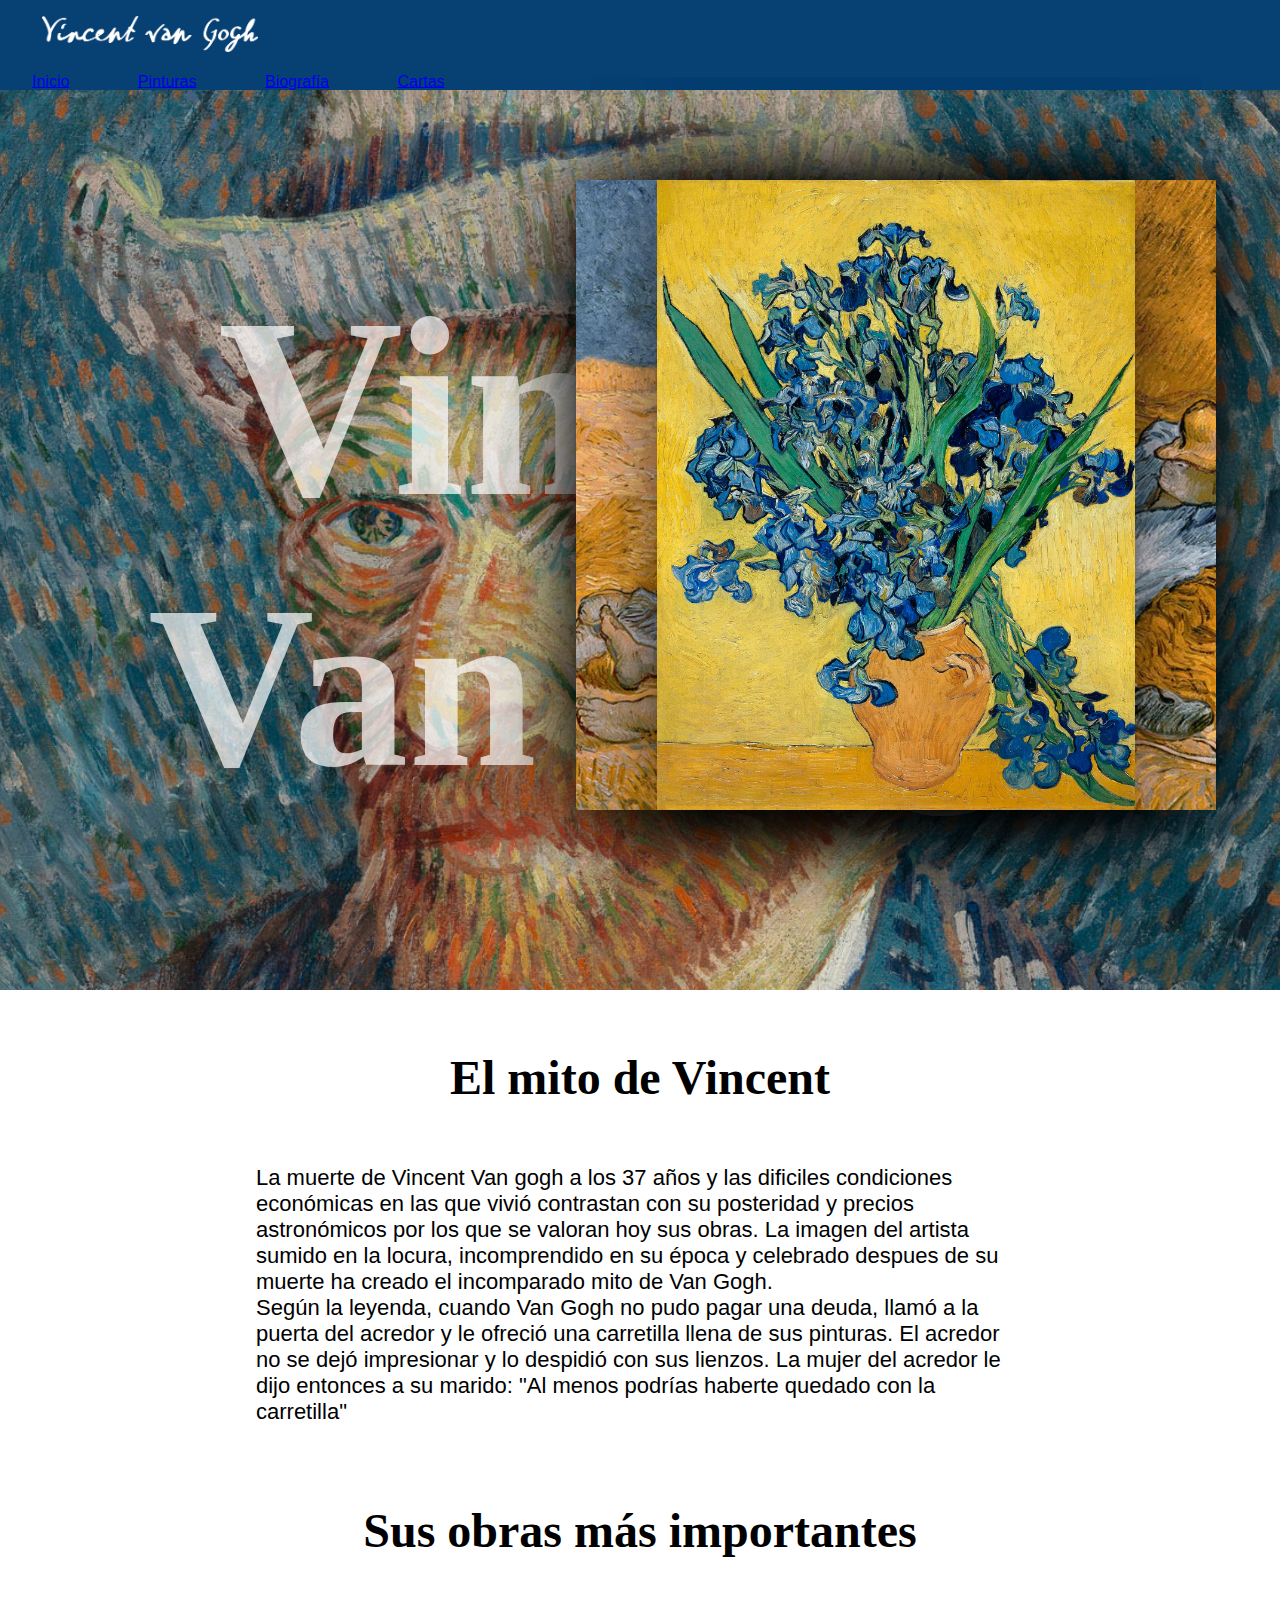
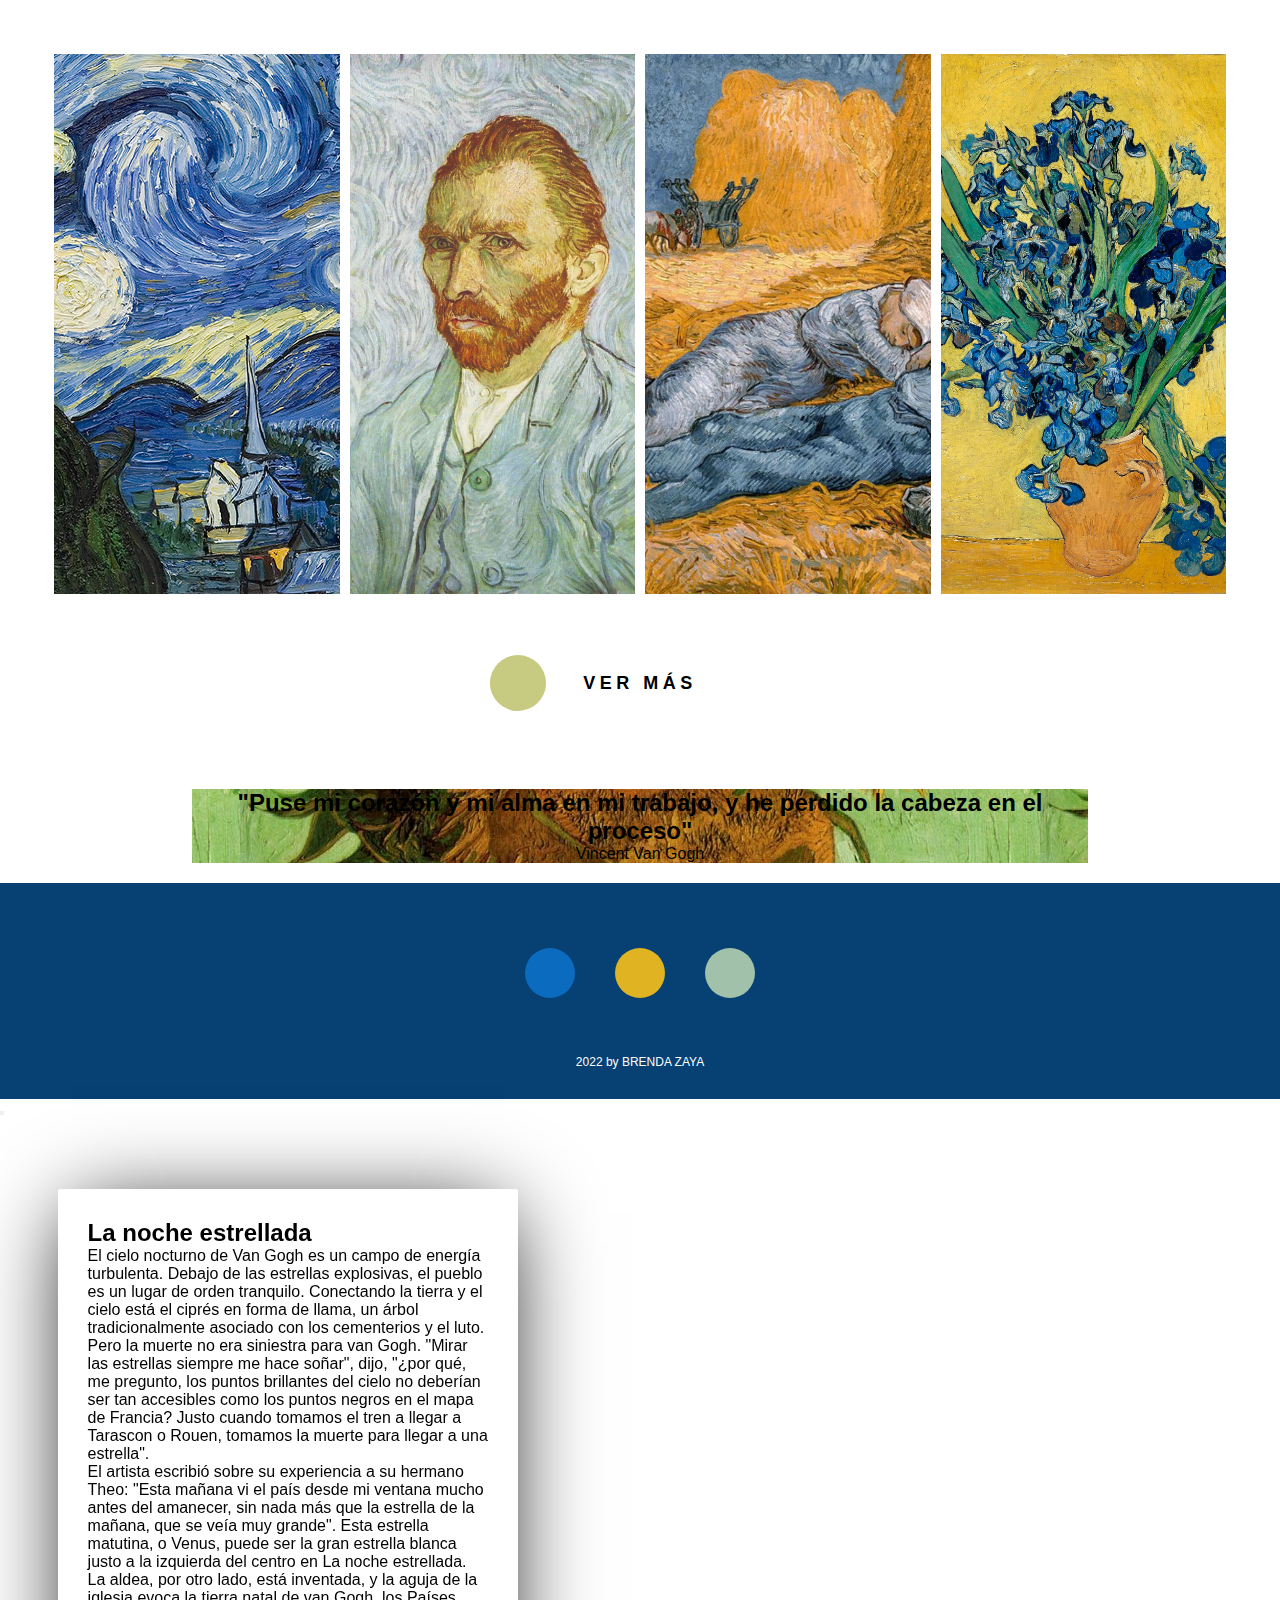
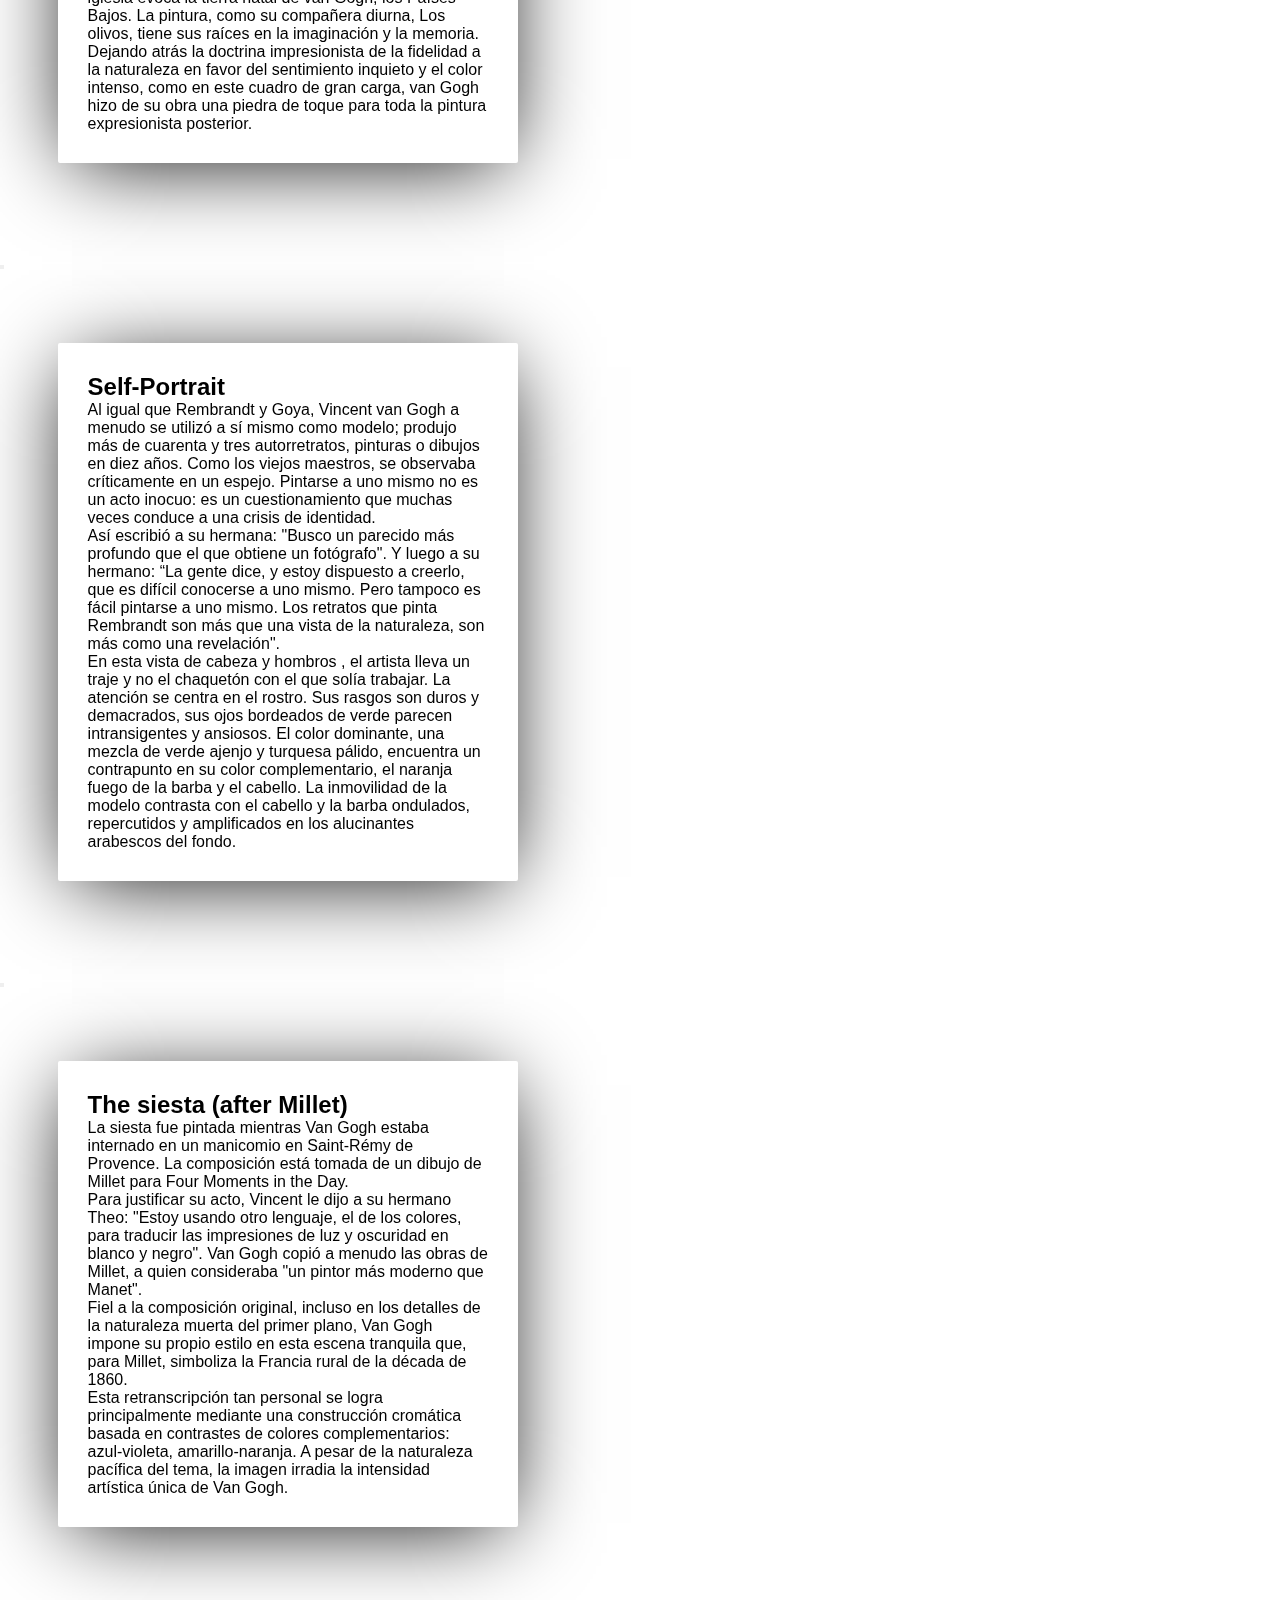
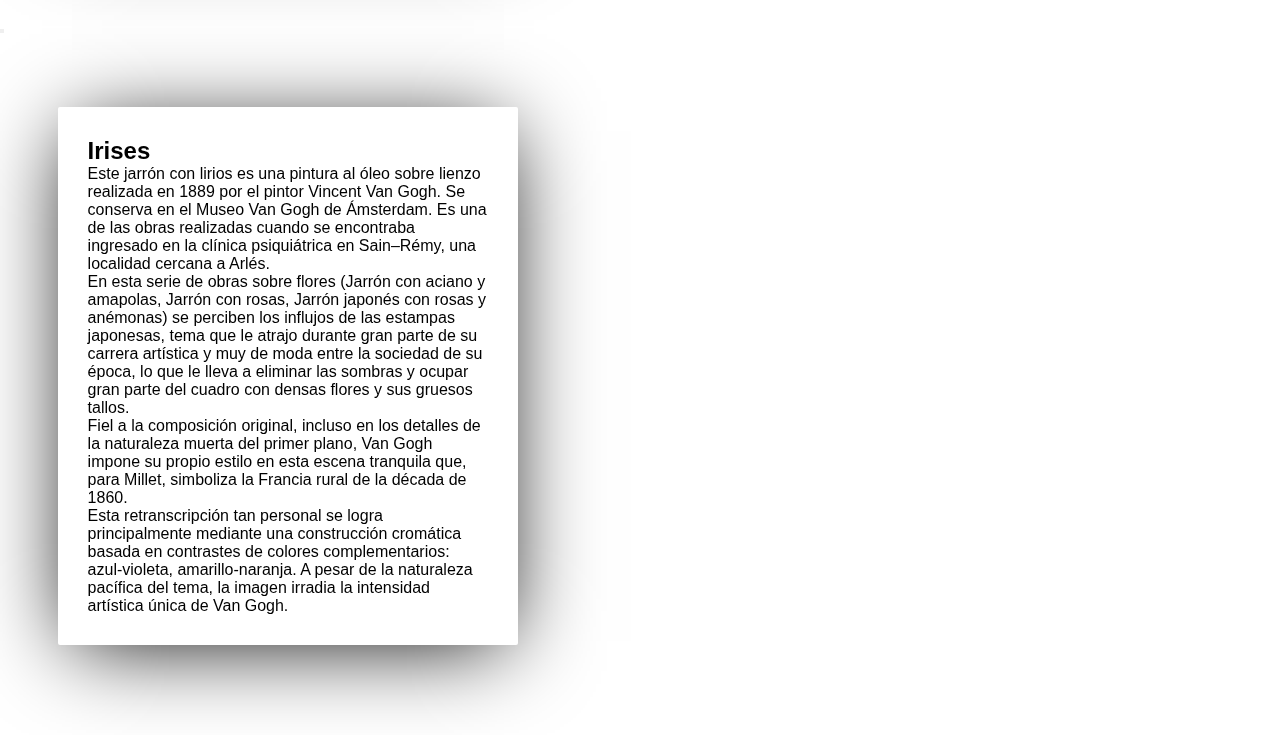
<file: index.htm>
<!DOCTYPE html>
<html lang="es">
<head>
    <meta charset="UTF-8">
    <meta http-equiv="X-UA-Compatible" content="IE=edge">
    <meta name="viewport" content="width=device-width, initial-scale=1.0">
    <title>Vincent Van gogh</title>
    <link rel="icon" href="./imagenes/icono2.png">
    <meta name="description" content="Pinturas, Obras, Biografía e información sobre el pintor neerlandés, Vincent Van Gogh">
    <meta name="keywords" content="Vincent Van Gogh, Pintor, Arte, van gogh amsterdam, van gogh dibujos, postimpresionismo">
    <meta name="author" content="Brenda Zaya">
    <link href="https://cdn.jsdelivr.net/npm/bootstrap@5.1.3/dist/css/bootstrap.min.css" rel="stylesheet" integrity="sha384-1BmE4kWBq78iYhFldvKuhfTAU6auU8tT94WrHftjDbrCEXSU1oBoqyl2QvZ6jIW3" crossorigin="anonymous">
    <link rel="stylesheet" href="https://cdnjs.cloudflare.com/ajax/libs/font-awesome/6.1.1/css/all.min.css" integrity="sha512-KfkfwYDsLkIlwQp6LFnl8zNdLGxu9YAA1QvwINks4PhcElQSvqcyVLLD9aMhXd13uQjoXtEKNosOWaZqXgel0g==" crossorigin="anonymous" referrerpolicy="no-referrer" />
    <link rel="stylesheet" href="./estilos/estilos.css">
</head>

<body> 
    
    <header>
        <nav class="navbar navbar-expand-lg navbar-dark">
            <div class="container-fluid">
                <a class="navbar-brand" href="#"><img src="./imagenes/firmapng.png" alt=""></a>
                <button class="navbar-toggler" type="button"  data-bs-toggle="collapse" data-bs-target="#navbarNavAltMarkup"
                    aria-controls="navbarNavAltMarkup" aria-expanded="false" aria-label="Toggle navigation">
                    <span class="navbar-toggler"><i class="fa-solid fa-bars"></i></span>
                </button>
                <div class="collapse navbar-collapse" id="navbarNavAltMarkup">
                    <div class="navbar-nav">
                        <a class="nav-link active" aria-current="page" href="#">Inicio</a>
                        <a class="nav-link" href="./paginas/pinturas.html">Pinturas</a>
                        <a class="nav-link" href="./paginas/biografia.html">Biografía</a>
                        <a class="nav-link" href="./paginas/cartas.html">Cartas</a>
                    </div>
                </div>
            </div>
        </nav> 
    </header>
    <main>
        <section class="bannerIndex">
            <div>
                <h1>Vincent</h1>
                <h2>Van Gogh</h2>
            </div>
        </section>
        <h2 class="subtitulo"> El mito de Vincent</h2>
        <section class="intro">
            
            <p>
                La muerte de Vincent Van gogh a los 37 años y las dificiles condiciones económicas en las que vivió contrastan con su posteridad y precios astronómicos por los que se valoran hoy sus obras. La imagen del artista sumido en la locura, incomprendido en su época y celebrado despues de su muerte ha creado el incomparado mito de Van Gogh.
            </p>
            <p>
                Según la leyenda, cuando Van Gogh no pudo pagar una deuda, llamó a la puerta del acredor y le ofreció una carretilla llena de sus pinturas. El acredor no se dejó impresionar y lo despidió con sus lienzos. La mujer del acredor le dijo entonces a su marido: "Al menos podrías haberte quedado con la carretilla"
            </p>
        </section>
        <section class="seccionGaleria">
            <h2 class="subtitulo">Sus obras más importantes</h2>
            <div class="galeriaIndex">
                <div class="imagenGaleria" >
                    <a data-bs-toggle="modal" data-bs-toggle="modal" data-bs-target="#exampleModalI1">
                        <img src="./imagenes/laNocheEstrellada.jpg" alt="Vista a la ciudad de Saint-Rémy, comuna francesa, junto a un cielo estrellado en tonos azules">
                        <div class="overlay">
                            <div class="text">The Starry Night</div>
                            <p>1889</p>
                        </div>
                    </a>
                </div>
                <div class="imagenGaleria">
                    <a data-bs-toggle="modal" data-bs-toggle="modal" data-bs-target="#exampleModalI2">
                        <img src="./imagenes/autorretrato.jpg" alt="Pintura de autorretrato de Vincent sobre un fondo con pinceladas celestes">
                        <div class="overlay">
                            <div class="text">Self-Portrait</div>
                            <p>1889</p>
                        </div>
                    </a> 
                </div>
                <div class="imagenGaleria">
                    <a data-bs-toggle="modal" data-bs-toggle="modal" data-bs-target="#exampleModalI3">
                        <img src="./imagenes/laSiesta.jpg" alt="Pintura de una pareja con vestimenta de tonos azules durmiendo sobre un campo de paja">
                        <div class="overlay">
                            <div class="text">The siesta (after Millet)</div>
                            <p>1890</p>
                        </div>
                    </a>
                </div>
                <div class="imagenGaleria">
                    <a data-bs-toggle="modal" data-bs-toggle="modal" data-bs-target="#exampleModalI4">
                        <img src="./imagenes/lirios.webp" alt="pintura lirios azules en jarrón sobre fondo amarillo">
                        <div class="overlay">
                            <div class="text">Irises</div>
                            <p>Mayo 1890</p>
                        </div>
                    </a>
                </div>
            </div>
            <div class="cta">
                <button type="button" class="buttonGrande"><a href="./paginas/pinturas.html#pinturas">ver más</button></a>
            </div>
        </section>
        <section class="frase">
            <div class="mt-4 p-5 text-white rounded">
            <h2>"Puse mi corazón y mi alma en mi trabajo, y he perdido la cabeza en el proceso"</h2>
            <p>Vincent Van Gogh</p>
            </div>
        </section>
    </main>
    <footer>
        <ul class="socialIconos">
            <li>
                <a href="https://www.linkedin.com/in/brenda-zaya/" target="_blank">
                    <i class="fa-brands fa-linkedin-in"></i>
                </a>
            </li>
            <li>
                <a href="https://www.behance.net/brendazaya" target="_blank">
                    <i class="fa-brands fa-behance"></i>
                </a>
            </li>
            <li>
                <a href="mailto:brendazayait@gmail.com">
                    <i class="fa-solid fa-envelope"></i>
                </a>
            </li>
        </ul>
        <p class="copyright"> 
            <i class="fa-solid fa-copyright"></i>
            2022 by BRENDA ZAYA 
        </p>
    </footer>
    <div class="modal fade" id="exampleModalI1" tabindex="-1" aria-labelledby="exampleModalLabel" aria-hidden="true">
        <div class="modal-dialog modal-fullscreen">
            <div class="modal-content">
                <div class="modal-header">
                    <button type="button" class="btn-close" data-bs-dismiss="modal" aria-label="Close"></button>
                </div>
                <div class="modal-body">
                    <section class="detalleDeObra">
                        <div class="detalleDeObraContenedor">
                            <div class="imagenPintura">
                                <img src="./imagenes/laNocheEstrellada.jpg" alt="Vista a la ciudad de Saint-Rémy, comuna francesa, junto a un cielo estrellado en tonos azules">
                            </div>          
                            <article class="infoPintura">  
                                <h2>La noche estrellada</h2>
                                <p>
                                    El cielo nocturno de Van Gogh es un campo de energía turbulenta. Debajo de las estrellas explosivas, el pueblo es un lugar de orden tranquilo. Conectando la tierra y el cielo está el ciprés en forma de llama, un árbol tradicionalmente asociado con los cementerios y el luto. Pero la muerte no era siniestra para van Gogh. "Mirar las estrellas siempre me hace soñar", dijo, "¿por qué, me pregunto, los puntos brillantes del cielo no deberían ser tan accesibles como los puntos negros en el mapa de Francia? Justo cuando tomamos el tren a llegar a Tarascon o Rouen, tomamos la muerte para llegar a una estrella".
                                </p>
                                <p>
                                    El artista escribió sobre su experiencia a su hermano Theo: "Esta mañana vi el país desde mi ventana mucho antes del amanecer, sin nada más que la estrella de la mañana, que se veía muy grande". Esta estrella matutina, o Venus, puede ser la gran estrella blanca justo a la izquierda del centro en La noche estrellada. La aldea, por otro lado, está inventada, y la aguja de la iglesia evoca la tierra natal de van Gogh, los Países Bajos. La pintura, como su compañera diurna, Los olivos, tiene sus raíces en la imaginación y la memoria. Dejando atrás la doctrina impresionista de la fidelidad a la naturaleza en favor del sentimiento inquieto y el color intenso, como en este cuadro de gran carga, van Gogh hizo de su obra una piedra de toque para toda la pintura expresionista posterior.
                                </p>
                            </article>
                        </div>
                    </section>
                </div>
            </div>
        </div>
    </div>
    <div class="modal fade" id="exampleModalI2" tabindex="-1" aria-labelledby="exampleModalLabel" aria-hidden="true">
        <div class="modal-dialog modal-fullscreen">
            <div class="modal-content">
                <div class="modal-header">
                    <button type="button" class="btn-close" data-bs-dismiss="modal" aria-label="Close"></button>
                </div>
                <div class="modal-body">
                    <section class="detalleDeObra">
                        <div class="detalleDeObraContenedor">
                            <div class="imagenPintura">
                                <img src="./imagenes/autorretrato.jpg" alt="Autorretrado de Vincent Van gogh en fondo celeste">
                            </div>          
                            <article class="infoPintura">  
                                <h2>Self-Portrait</h2>
                                <p>
                                    Al igual que Rembrandt y Goya, Vincent van Gogh a menudo se utilizó a sí mismo como modelo; produjo más de cuarenta y tres autorretratos, pinturas o dibujos en diez años. Como los viejos maestros, se observaba críticamente en un espejo. Pintarse a uno mismo no es un acto inocuo: es un cuestionamiento que muchas veces conduce a una crisis de identidad.
                                </p>
                                <p>
                                    Así escribió a su hermana: "Busco un parecido más profundo que el que obtiene un fotógrafo". Y luego a su hermano: “La gente dice, y estoy dispuesto a creerlo, que es difícil conocerse a uno mismo. Pero tampoco es fácil pintarse a uno mismo. Los retratos que pinta Rembrandt son más que una vista de la naturaleza, son más como una revelación".
                                </p>
                                <p>
                                    En esta vista de cabeza y hombros , el artista lleva un traje y no el chaquetón con el que solía trabajar. La atención se centra en el rostro. Sus rasgos son duros y demacrados, sus ojos bordeados de verde parecen intransigentes y ansiosos. El color dominante, una mezcla de verde ajenjo y turquesa pálido, encuentra un contrapunto en su color complementario, el naranja fuego de la barba y el cabello. La inmovilidad de la modelo contrasta con el cabello y la barba ondulados, repercutidos y amplificados en los alucinantes arabescos del fondo.
                                </p>
                            </article>
                        </div>
                    </section>
                </div>
            </div>
        </div>
    </div>
    <div class="modal fade" id="exampleModalI3" tabindex="-1" aria-labelledby="exampleModalLabel" aria-hidden="true">
        <div class="modal-dialog modal-fullscreen">
            <div class="modal-content">
                <div class="modal-header">
                    <button type="button" class="btn-close" data-bs-dismiss="modal" aria-label="Close"></button>
                </div>
                <div class="modal-body">
                    <section class="detalleDeObra">
                        <div class="detalleDeObraContenedor">
                            <div class="imagenPintura">
                                <img src="./imagenes/laSiesta.jpg" alt="Pintura de una pareja con vestimenta de tonos azules durmiendo sobre un campo de paja">
                            </div>          
                            <article class="infoPintura">  
                                <h2>The siesta (after Millet)</h2>
                                <p>
                                    La siesta fue pintada mientras Van Gogh estaba internado en un manicomio en Saint-Rémy de Provence. La composición está tomada de un dibujo de Millet para Four Moments in the Day.
                                </p>
                                <p>
                                    Para justificar su acto, Vincent le dijo a su hermano Theo: "Estoy usando otro lenguaje, el de los colores, para traducir las impresiones de luz y oscuridad en blanco y negro". Van Gogh copió a menudo las obras de Millet, a quien consideraba "un pintor más moderno que Manet".
                                </p>
                                <p>
                                    Fiel a la composición original, incluso en los detalles de la naturaleza muerta del primer plano, Van Gogh impone su propio estilo en esta escena tranquila que, para Millet, simboliza la Francia rural de la década de 1860.
                                </p>
                                <p>
                                    Esta retranscripción tan personal se logra principalmente mediante una construcción cromática basada en contrastes de colores complementarios: azul-violeta, amarillo-naranja. A pesar de la naturaleza pacífica del tema, la imagen irradia la intensidad artística única de Van Gogh.
                                </p>
                            </article>
                        </div>
                    </section>
                </div>
            </div>
        </div>
    </div>
    <div class="modal fade" id="exampleModalI4" tabindex="-1" aria-labelledby="exampleModalLabel" aria-hidden="true">
        <div class="modal-dialog modal-fullscreen">
            <div class="modal-content">
                <div class="modal-header">
                    <button type="button" class="btn-close" data-bs-dismiss="modal" aria-label="Close"></button>
                </div>
                <div class="modal-body">
                    <section class="detalleDeObra">
                        <div class="detalleDeObraContenedor">
                            <div class="imagenPintura">
                                <img src="./imagenes/lirios.webp" alt="Pintura jarron de lirios azules sobre fondo amarrilo">
                            </div>          
                            <article class="infoPintura">  
                                <h2>Irises</h2>
                                <p>
                                    Este jarrón con lirios es una pintura al óleo sobre lienzo realizada en 1889 por el pintor Vincent Van Gogh. Se conserva en el Museo Van Gogh de Ámsterdam. Es una de las obras realizadas cuando se encontraba ingresado en la clínica psiquiátrica en Sain–Rémy, una localidad cercana a Arlés.
                                </p>
                                <p>
                                    En esta serie de obras sobre flores (Jarrón con aciano y amapolas, Jarrón con rosas, Jarrón japonés con rosas y anémonas) se perciben los influjos de las estampas japonesas, tema que le atrajo durante gran parte de su carrera artística y muy de moda entre la sociedad de su época, lo que le lleva a eliminar las sombras y ocupar gran parte del cuadro con densas flores y sus gruesos tallos.
                                </p>
                                <p>
                                    Fiel a la composición original, incluso en los detalles de la naturaleza muerta del primer plano, Van Gogh impone su propio estilo en esta escena tranquila que, para Millet, simboliza la Francia rural de la década de 1860.
                                </p>
                                <p>
                                    Esta retranscripción tan personal se logra principalmente mediante una construcción cromática basada en contrastes de colores complementarios: azul-violeta, amarillo-naranja. A pesar de la naturaleza pacífica del tema, la imagen irradia la intensidad artística única de Van Gogh.
                                </p>
                            </article>
                        </div>
                    </section>
                </div>
            </div>
        </div>
    </div>

    <!-- Option 2: Separate Popper and Bootstrap JS -->
    <script src="https://cdn.jsdelivr.net/npm/@popperjs/core@2.10.2/dist/umd/popper.min.js" integrity="sha384-7+zCNj/IqJ95wo16oMtfsKbZ9ccEh31eOz1HGyDuCQ6wgnyJNSYdrPa03rtR1zdB" crossorigin="anonymous"></script>
    <script src="https://cdn.jsdelivr.net/npm/bootstrap@5.1.3/dist/js/bootstrap.min.js" integrity="sha384-QJHtvGhmr9XOIpI6YVutG+2QOK9T+ZnN4kzFN1RtK3zEFEIsxhlmWl5/YESvpZ13" crossorigin="anonymous"></script>
    <meta name="viewport" content="width=device-width, initial-scale=1">

</body>
</html>
</file>
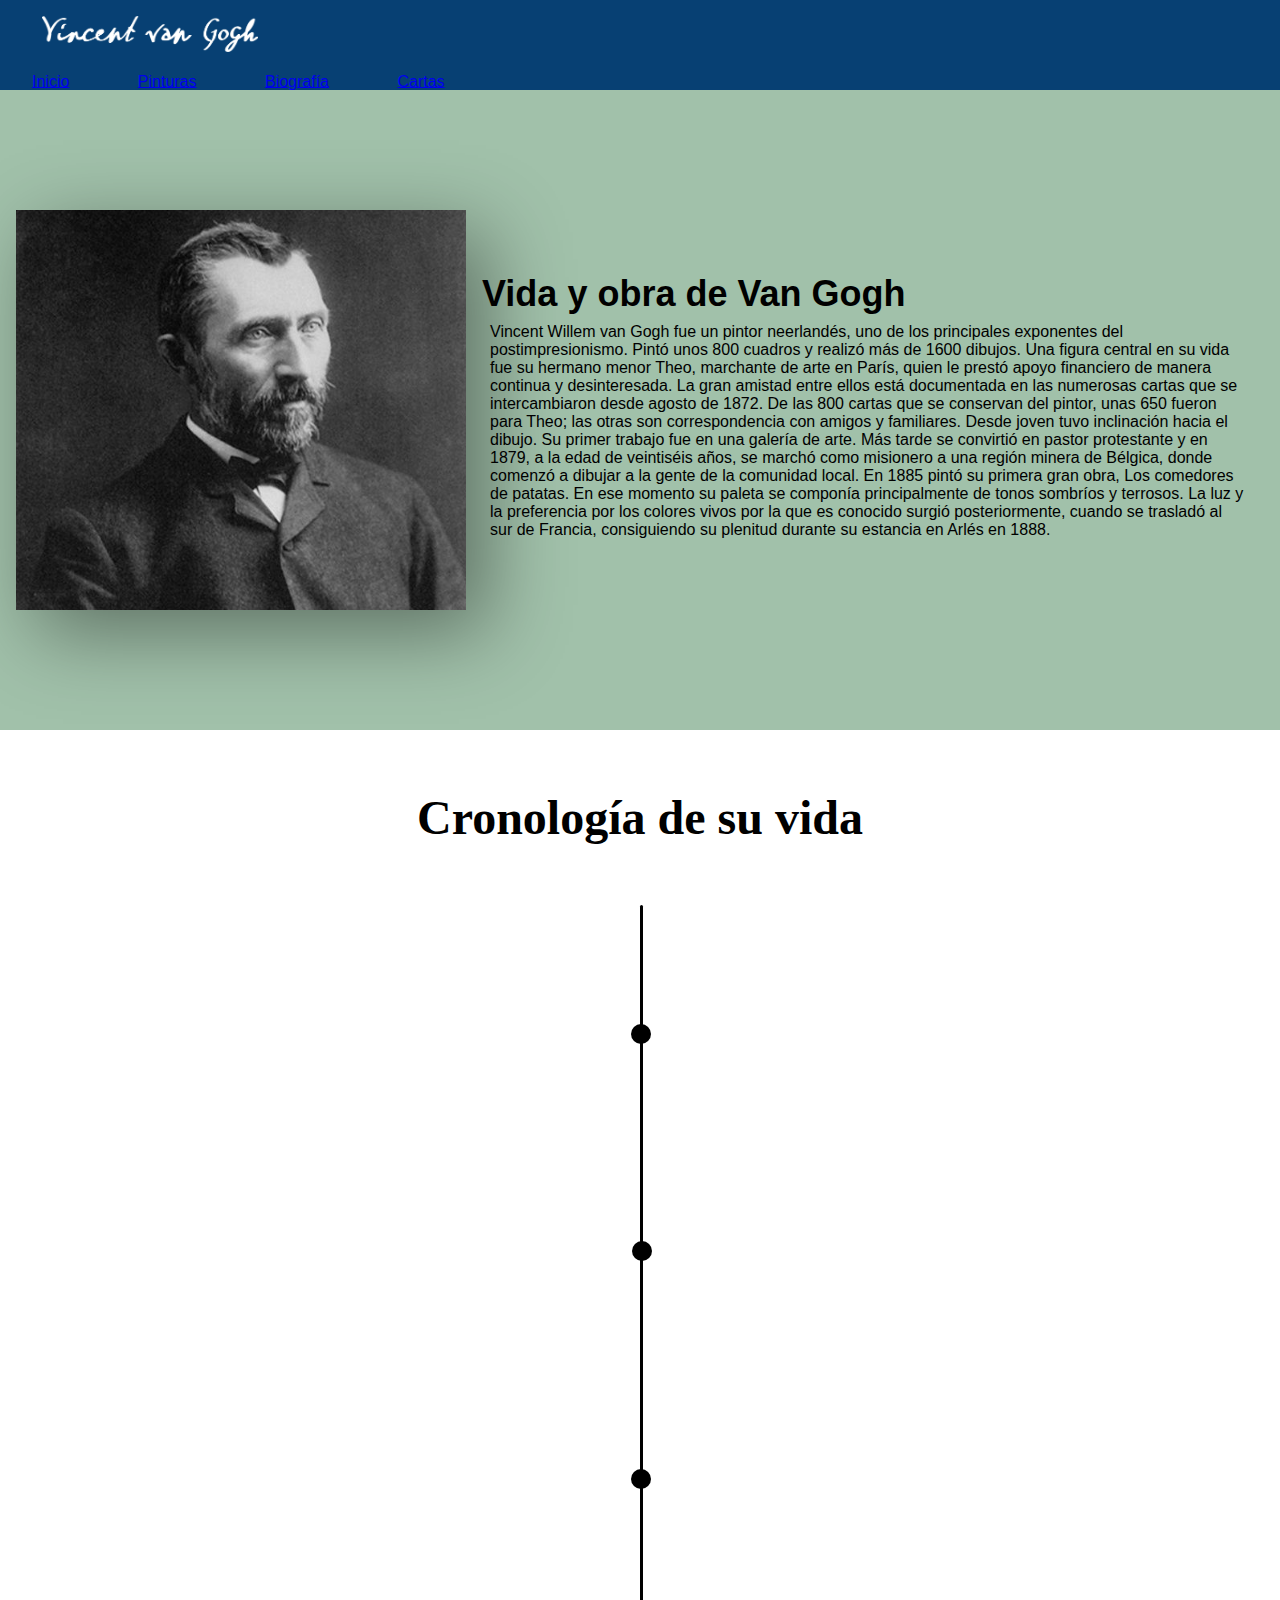
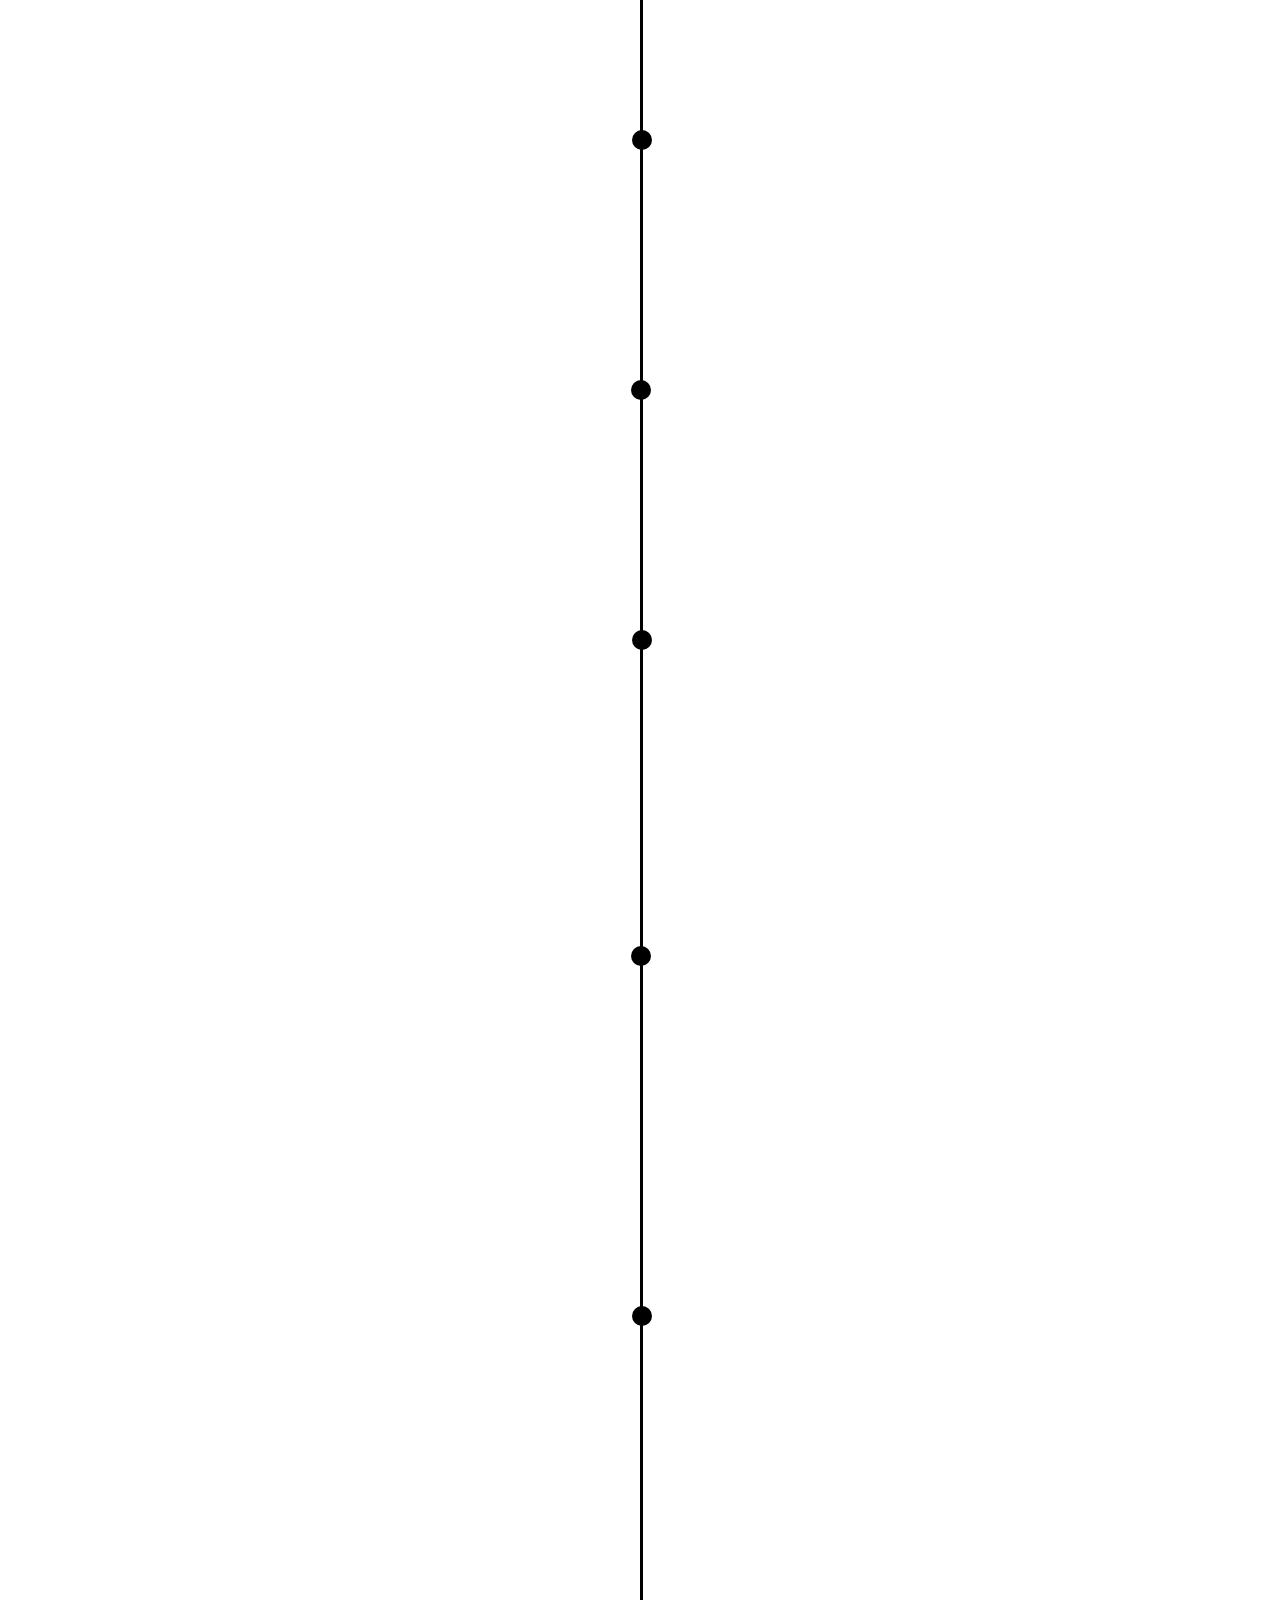
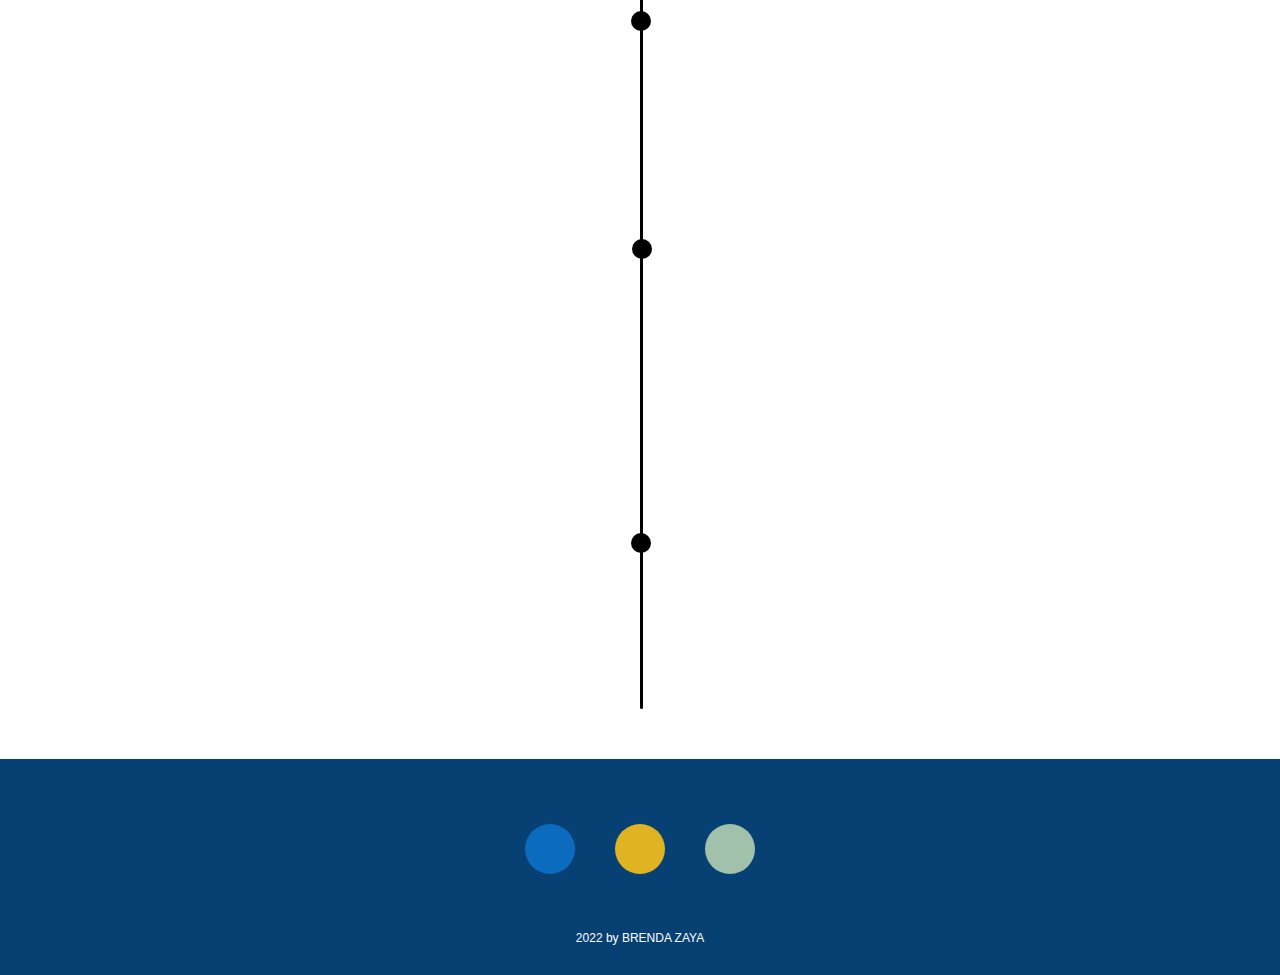
<file: paginas/biografia.html>
<!DOCTYPE html>
<html lang="es">
<head>
    <meta charset="UTF-8">
    <meta http-equiv="X-UA-Compatible" content="IE=edge">
    <meta name="viewport" content="width=device-width, initial-scale=1.0">
    <title>Biografía de Van gogh</title>
    <link rel="icon" href="../imagenes/icono2.png">
    <meta name="description" content="Vida y Obra. Vincent Willem van Gogh fue un pintor neerlandés, uno de los principales exponentes del postimpresionismo. Pintó unos 800 cuadros y realizó más de 1600 dibujos.">
    <meta name="keywords" content="Van Gogh biografía, van gogh oreja, biografia resumida, causa de muerte, donde nacio, datos curiosos">
    <meta name="author" content="Brenda Zaya">
    <link href="https://cdn.jsdelivr.net/npm/bootstrap@5.1.3/dist/css/bootstrap.min.css" rel="stylesheet" integrity="sha384-1BmE4kWBq78iYhFldvKuhfTAU6auU8tT94WrHftjDbrCEXSU1oBoqyl2QvZ6jIW3" crossorigin="anonymous">
    <link rel="stylesheet" href="https://cdnjs.cloudflare.com/ajax/libs/font-awesome/6.1.1/css/all.min.css" integrity="sha512-KfkfwYDsLkIlwQp6LFnl8zNdLGxu9YAA1QvwINks4PhcElQSvqcyVLLD9aMhXd13uQjoXtEKNosOWaZqXgel0g==" crossorigin="anonymous" referrerpolicy="no-referrer" />
    <link rel="stylesheet" href="../estilos/estilos.css">
</head>
<body>
    <header>
        <nav class="navbar navbar-expand-lg navbar-dark">
            <div class="container-fluid">
                <a class="navbar-brand" href="../index.htm"><img src="../imagenes/firmapng.png" alt=""></a>
                <button class="navbar-toggler" type="button"  data-bs-toggle="collapse" data-bs-target="#navbarNavAltMarkup"
                    aria-controls="navbarNavAltMarkup" aria-expanded="false" aria-label="Toggle navigation">
                    <span class="navbar-toggler"><i class="fa-solid fa-bars"></i></span>
                </button>
                <div class="collapse navbar-collapse" id="navbarNavAltMarkup">
                    <div class="navbar-nav">
                        <a class="nav-link" aria-current="page" href="../index.htm">Inicio</a>
                        <a class="nav-link" href="./pinturas.html">Pinturas</a>
                        <a class="nav-link active" href="./biografia.html">Biografía</a>
                        <a class="nav-link" href="./cartas.html">Cartas</a>
                    </div>
                </div>
            </div>
        </nav> 
    </header>
    <main>
        <section class="banner">
            <img src="../imagenes/VanGogh.jpg" alt="fotografía de Van Gogh">
            <div class="textoBanner">
                <h1>Vida y obra de Van Gogh</h1>
                <p>Vincent Willem van Gogh fue un pintor    neerlandés, uno de los principales      exponentes del postimpresionismo.
                Pintó unos 800 cuadros y realizó más de 1600 dibujos. Una figura central en su vida fue su hermano menor Theo, marchante de arte en París, quien le prestó apoyo financiero de manera continua y desinteresada. La gran amistad entre ellos está documentada en las numerosas cartas que se intercambiaron desde agosto de 1872. De las 800 cartas que se conservan del pintor, unas 650 fueron para Theo; las otras son correspondencia con amigos y familiares.
                Desde joven tuvo inclinación hacia el dibujo. Su primer trabajo fue en una galería de arte. Más tarde se convirtió en pastor protestante y en 1879, a la edad de veintiséis años, se marchó como misionero a una región minera de Bélgica, donde comenzó a dibujar a la gente de la comunidad local. En 1885 pintó su primera gran obra, Los comedores de patatas. En ese momento su paleta se componía principalmente de tonos sombríos y terrosos. La luz y la preferencia por los colores vivos por la que es conocido surgió posteriormente, cuando se trasladó al sur de Francia, consiguiendo su plenitud durante su estancia en Arlés en 1888.</p>
            </div>
        </section>
        <h2 class="subtitulo">
        Cronología de su vida
        </h2>
        <section class="lineaTiempo">
            <div class="momento">
                <div data-aos="zoom-in-left" data-aos-duration="1400">
                    <h3>1853</h3>
                </div>
                <div class="descripcion" data-aos="zoom-in-left" data-aos-duration="1300">
                    Van Gogh nació el 30 de marzo de 1853 en Groot Zundert, provincia de Brabante, Países Bajos, donde su padre era pastor protestante. Era el segundo de siete hijos, y recibió el nombre de su hermano mayor, que nació muerto el 30 de marzo de 1852, exactamente un año antes de su propio nacimiento. Le resultaba dificil cumplir con las normas sociales y le costaba concentrarse en sus estudios y en el trabajo pastoral.
                </div>
            </div>
            <div class="momento">
                <div data-aos="zoom-in-right" data-aos-duration="1400">
                    <h3>1869</h3>
                </div>
                <div class="descripcion" data-aos="zoom-in-right" data-aos-duration="1300">
                    A la edad de 16 años, empezó a trabajar como empleado en la sucursal de La Haya de la famosa galería de arte y editorial parisina Goupil & Cie, afiliada a su tío Cent. Van Gogh se formó en el depósito, donde estaba en contacto diario con el flujo de grabados, aguafuertes y litografias.
                    Se intereso cada vez más por el arte y empezó a visitar museos con regularidad.
                </div>
            </div>
            <div class="momento">
                <div data-aos="zoom-in-left" data-aos-duration="1400">
                    <h3>1873</h3>
                </div>
                <div class="descripcion" data-aos="zoom-in-left" data-aos-duration="1300">
                A diferencia de su hermano, Vincent nunca fue apreciado de la misma manera y nunca encontró su lugar en la empresa. Fue enviado a la sucursal de la empresa en Bruselas antes de ser trasladado de nuevo a Londres en 1873. En esta ciudad, las oportunidades de ver a los clientes eran menores, lo que le decepcionó. Al final se sintió agobiado por la vida en la gran ciudad. Viajó a París, donde descubrió sus museos y trabajó brevemente (en octubre de 1884) en la sede de Goupil & Cie.
                </div>
            </div>
            <div class="momento">
                <div data-aos="zoom-in-right" data-aos-duration="1400">
                    <h3>1877</h3>
                </div>
                <div class="descripcion" data-aos="zoom-in-right" data-aos-duration="1300">
                    En un impulso, tocado por la metáfora religiosa del obrero, decidió convertirse en un obrero de Cristo». Sus estudios de teología en Amsterdam, en 1877, y en Bruselas, en 1878, acabaron en fracaso, pero proporcionaron una salida honrosa a su familia, que, a pesar de apoyarle, se sintió aliviada por su ausencia de la comunidad. No obstante, consiguió una misión durante unos meses en una de las zonas más desoladas de Bélgica, el Borinage, donde trabajó como predicador laico. Aquí asumió la vida de miseria de los mineros locales. Su predicación no tuvo éxito y fue repudiado por la Iglesia.
                </div>
            </div>
            <div class="momento">
                <div data-aos="zoom-in-left" data-aos-duration="1400">
                    <h3>1880</h3>
                </div>
                <div class="descripcion" data-aos="zoom-in-left" data-aos-duration="1300">
                En agosto de 1880, Van Gogh se lanzó a pintar y dibujar. Inicialmente autodidacta, copio grabados y litografias y devoro manuales de dibujo. Para seguir con su pasión, Van Gogh nece sitaba ayuda material, que finalmente le ofreció su hermano Theo. Que a diferencia de Vincent,había establecido una lucrativa carrera, primero en Goupil & Cie, en Bruselas, luego en La Haya (1873) y después en París (1886-1888).
                </div>
            </div>
            <div class="momento">
                <div data-aos="zoom-in-right" data-aos-duration="1400">
                    <h3>1883-1885</h3>
                </div>
                <div class="descripcion" data-aos="zoom-in-right" data-aos-duration="1300">
                    Durante unos meses, a finales de 1883, vivió solo en Drenthe, en el norte de los Países Bajos. Entristecido por la marcha de una prostituta de la que se había enamorado, acabó reuniéndose con su familia, que se había instalado en la pequeña ciudad de Nuenen, donde permaneció desde diciembre de 1883 hasta noviembre de 1885. Se dedicó con ahinco a pintar y dibujar, logrando finalmente un poco de reconocimiento y ganándose el respeto de su familia. Sus obras de esta época, entre las que se encuentra el famoso Comedores de patatas (1885), están marcadas por el realismo.
                </div>
            </div>
            <div class="momento">
                <div data-aos="zoom-in-left" data-aos-duration="1400">
                    <h3>1885-1888</h3>
                </div>
                <div class="descripcion" data-aos="zoom-in-left" data-aos-duration="1300">
                Desde finales de noviembre de 1885 hasta febrero de 1886, permaneció en Amberes, donde conoció al artista Rubens, así como los grabados japoneses, de los que se convirtió en un ávido coleccionista.
                A continuación, fijó su residencia en Paris, desde febrero de 1886 hasta febrero de 1888, donde frecuentó el Louvre y admiró a Véronèse y Delacroix. El año de su llegada, los impresionistas habían inaugurado su última exposición, lo que le permitió admirar una gran retrospectiva de la obra de Millet en 1887. Gracias a su hermano Theo, que estaba en Paris desde 1880 dirigiendo la sucursal parisina de Goupil & Cie, su experiencia parisina le expuso a muevas perspectivas: una breve aceptación en la academia del pintor Cormon, junto con encuentros con Toulouse-Lautrec, Seurat, Pissaro, Gauguin y Signac.
                </div>
            </div>
            <div class="momento">
                <div data-aos="zoom-in-right" data-aos-duration="1400">
                    <h3>1888</h3>
                </div>
                <div class="descripcion" data-aos="zoom-in-right" data-aos-duration="1300">
                    Vincent Van Gogh llegó a Arles el 20 de febrero de 1888, con la intención de iniciar un «Taller en el Sur». Tras alojarse en un hotel, se instaló en la llamada "casa amarilla". Pintó incansablemente cosas de su vida cotidiana, como una anciana de Arles, las tierras de su entorno y una carnicería. A partir de julio de ese mismo año, se entregó a los retratos y autorretratos.
                    Paul Gaugin permaneció con él en Arles del 23 de octubre al 23 de diciembre, una visita cargada de discusiones. Tras la marcha de Gaugin y el matrimonio de su hermano, Van Gogh se cortó la oreja en un ataque de delirio. Abandonado a la soledad, se ve consumido por un profundo sentimiento de tristeza e insatisfacción, a pesar de haber realizado importantes progresos en su obra, y le persiguen pensamientos suicidas.
                </div>
            </div>
            <div class="momento">
                <div data-aos="zoom-in-left" data-aos-duration="1400">
                    <h3>1888</h3>
                </div>
                <div class="descripcion" data-aos="zoom-in-left" data-aos-duration="1300">
                    Su enfermedad mental fue diagnosticada a finales de 1888. El médico la describió como una especie de epilepsia. De mayo de 1889 a mayo de 1890, Van Gogh es internado en el manicomio de Saint-Paul de Mausole, cerca de Saint-Rémy-de-Provence.Allí, el Dr. Peyron le dio dos habitaciones, una para dormir y otra para utilizar como taller. También le permitía hacer excursiones para pintar al aire libre. Van Gogh se fue tranquilizando a medida que comprendía su enfermedad.
                </div>
            </div>
            <div class="momento">
                <div data-aos="zoom-in-right" data-aos-duration="1400">
                    <h3>1890</h3>
                </div>
                <div class="descripcion" data-aos="zoom-in-right" data-aos-duration="1300">
                    En su obra alternaba las vistas del manicomio con los paisajes pintados al aire libre, entre los que destaca la famosa La noche estrellada (1890). Pintó retratos de personas de su entorno y se inspiró en el espíritu de otros artistas cuya obra apreciaba, pasando episódicamente de Daumier, Millet, Delacroix, a Rembrandt o incluso a Gauguin.
                </div>
            </div>
            <div class="momento">
                <div data-aos="zoom-in-left" data-aos-duration="1400">
                    <h3>1888</h3>
                </div>
                <div class="descripcion" data-aos="zoom-in-left" data-aos-duration="1300">
                    Van Gogh se traslada a Auvers-sur-Oise, donde es tratado por el doctor Gachet, amigo de Cézanne y de otros impresionistas. Van Gogh pinta un retrato suyo. Este periodo está marcado por una creciente melancolía en el pintor, que acabaría imponiéndose. Entre una vida vigilada por los médicos y el deseo de curarse, Van Gogh inicia un periodo crítico de su vida, en el que se prodigaron sus pinturas. Consiguió cierta atención positiva, lo que le proporcionó una cierta alegría. En el Mercure de France, Albert Aurier escribió en un artículo elogioso: "Van Gogh es a la vez demasiado simple y demasiado sutil para el espíritu burgués contemporáneo". La compra por 400 francos de una de sus obras, La Viña Roja (1888), expuesta en el Salón des XX de Bruselas, le dio nuevos ánimos. Su salud le obligó a navegar entre períodos de melancolía y de euforia creativa. Finalmente su vida terminó el 29 de julio de 1890.
                </div>
            </div>
        </section>
    </main>
    <footer>
        <ul class="socialIconos">
            <li>
                <a href="https://www.linkedin.com/in/brenda-zaya/" target="_blank">
                    <i class="fa-brands fa-linkedin-in"></i>
                </a>
            </li>
            <li>
                <a href="https://www.behance.net/brendazaya" target="_blank">
                    <i class="fa-brands fa-behance"></i>
                </a>
            </li>
            <li>
                <a href="mailto:brendazayait@gmail.com">
                    <i class="fa-solid fa-envelope"></i>
                </a>
            </li>
        </ul>
        <p class="copyright"> 
            <i class="fa-solid fa-copyright"></i> 
            2022 by BRENDA ZAYA 
        </p>
    </footer>
        <!-- Option 2: Separate Popper and Bootstrap JS -->
        <script src="https://cdn.jsdelivr.net/npm/@popperjs/core@2.10.2/dist/umd/popper.min.js" integrity="sha384-7+zCNj/IqJ95wo16oMtfsKbZ9ccEh31eOz1HGyDuCQ6wgnyJNSYdrPa03rtR1zdB" crossorigin="anonymous"></script>
        <script src="https://cdn.jsdelivr.net/npm/bootstrap@5.1.3/dist/js/bootstrap.min.js" integrity="sha384-QJHtvGhmr9XOIpI6YVutG+2QOK9T+ZnN4kzFN1RtK3zEFEIsxhlmWl5/YESvpZ13" crossorigin="anonymous"></script>
        <meta name="viewport" content="width=device-width, initial-scale=1">
        <!-- animacion AOS-->
        <link href="https://unpkg.com/aos@2.3.1/dist/aos.css" rel="stylesheet">
        <script src="https://unpkg.com/aos@2.3.1/dist/aos.js"></script>
    <script>
        AOS.init();
    </script>
</body>
</html>
</file>
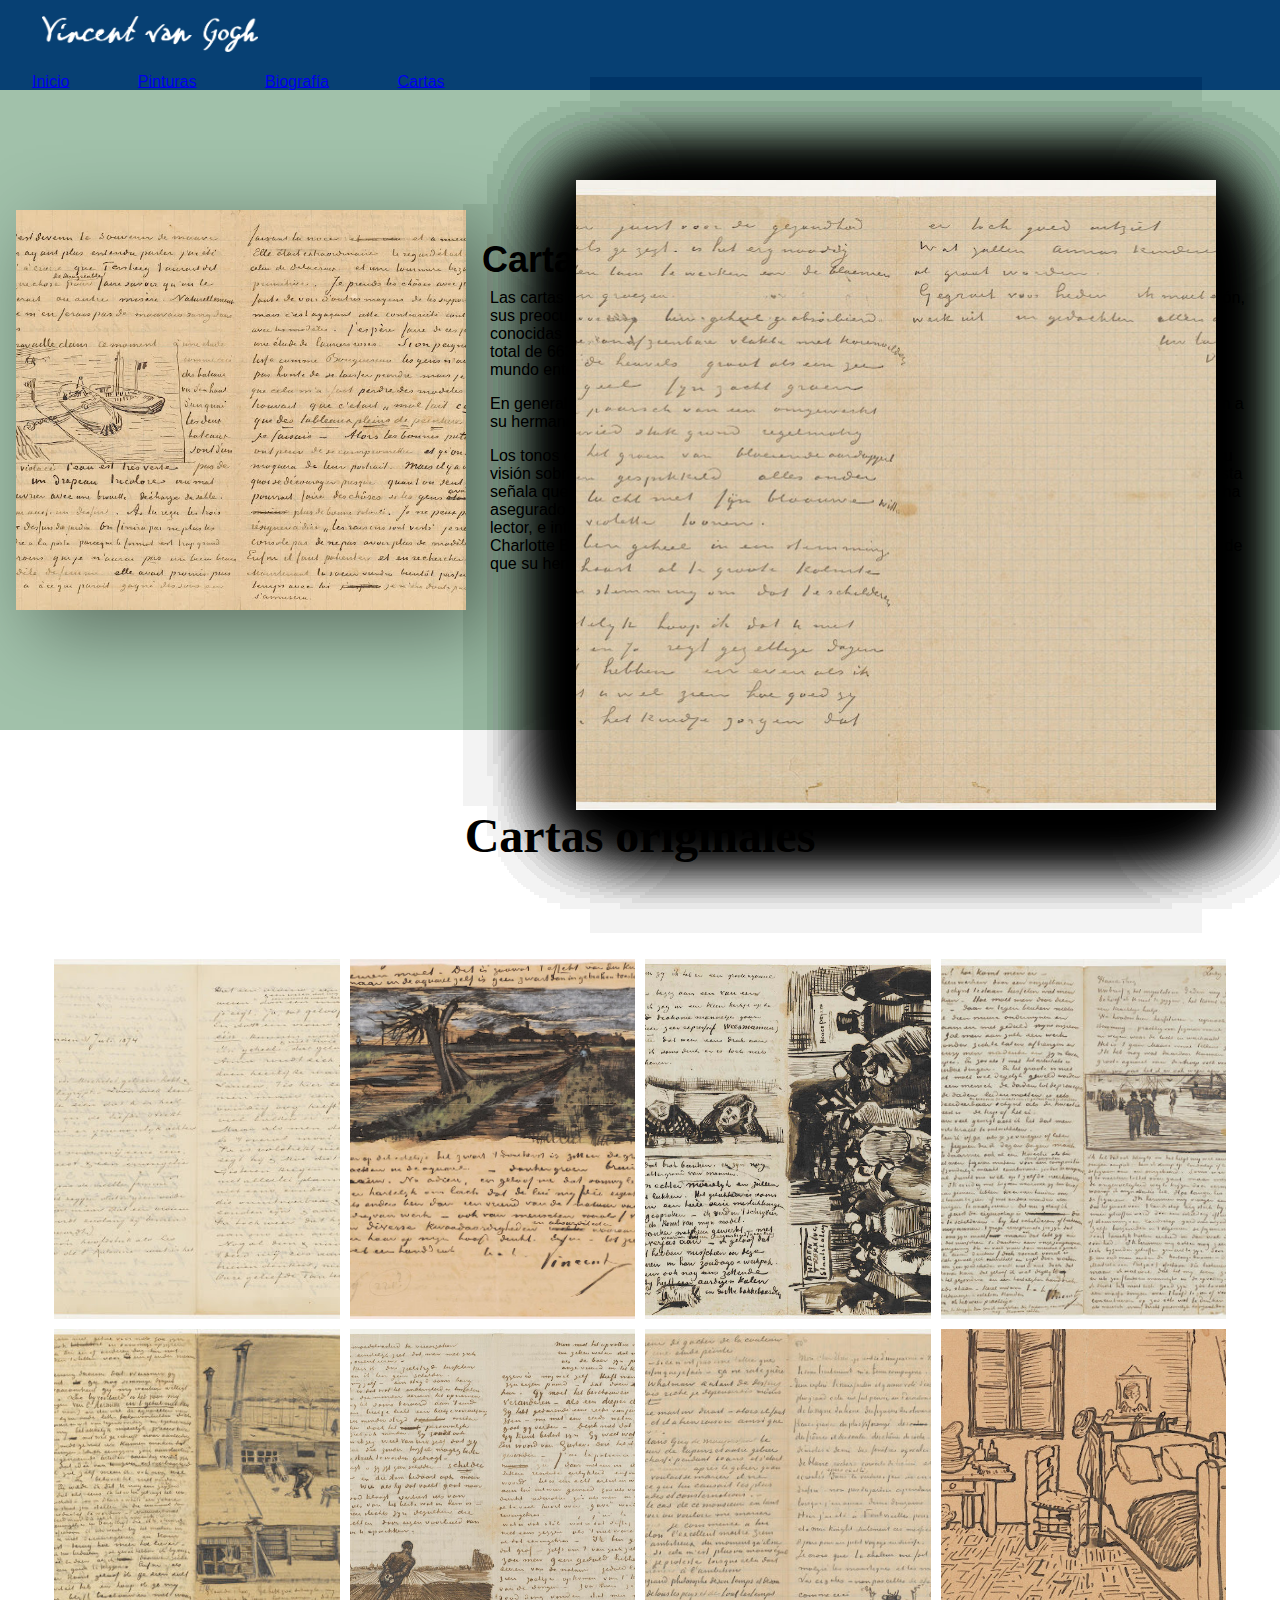
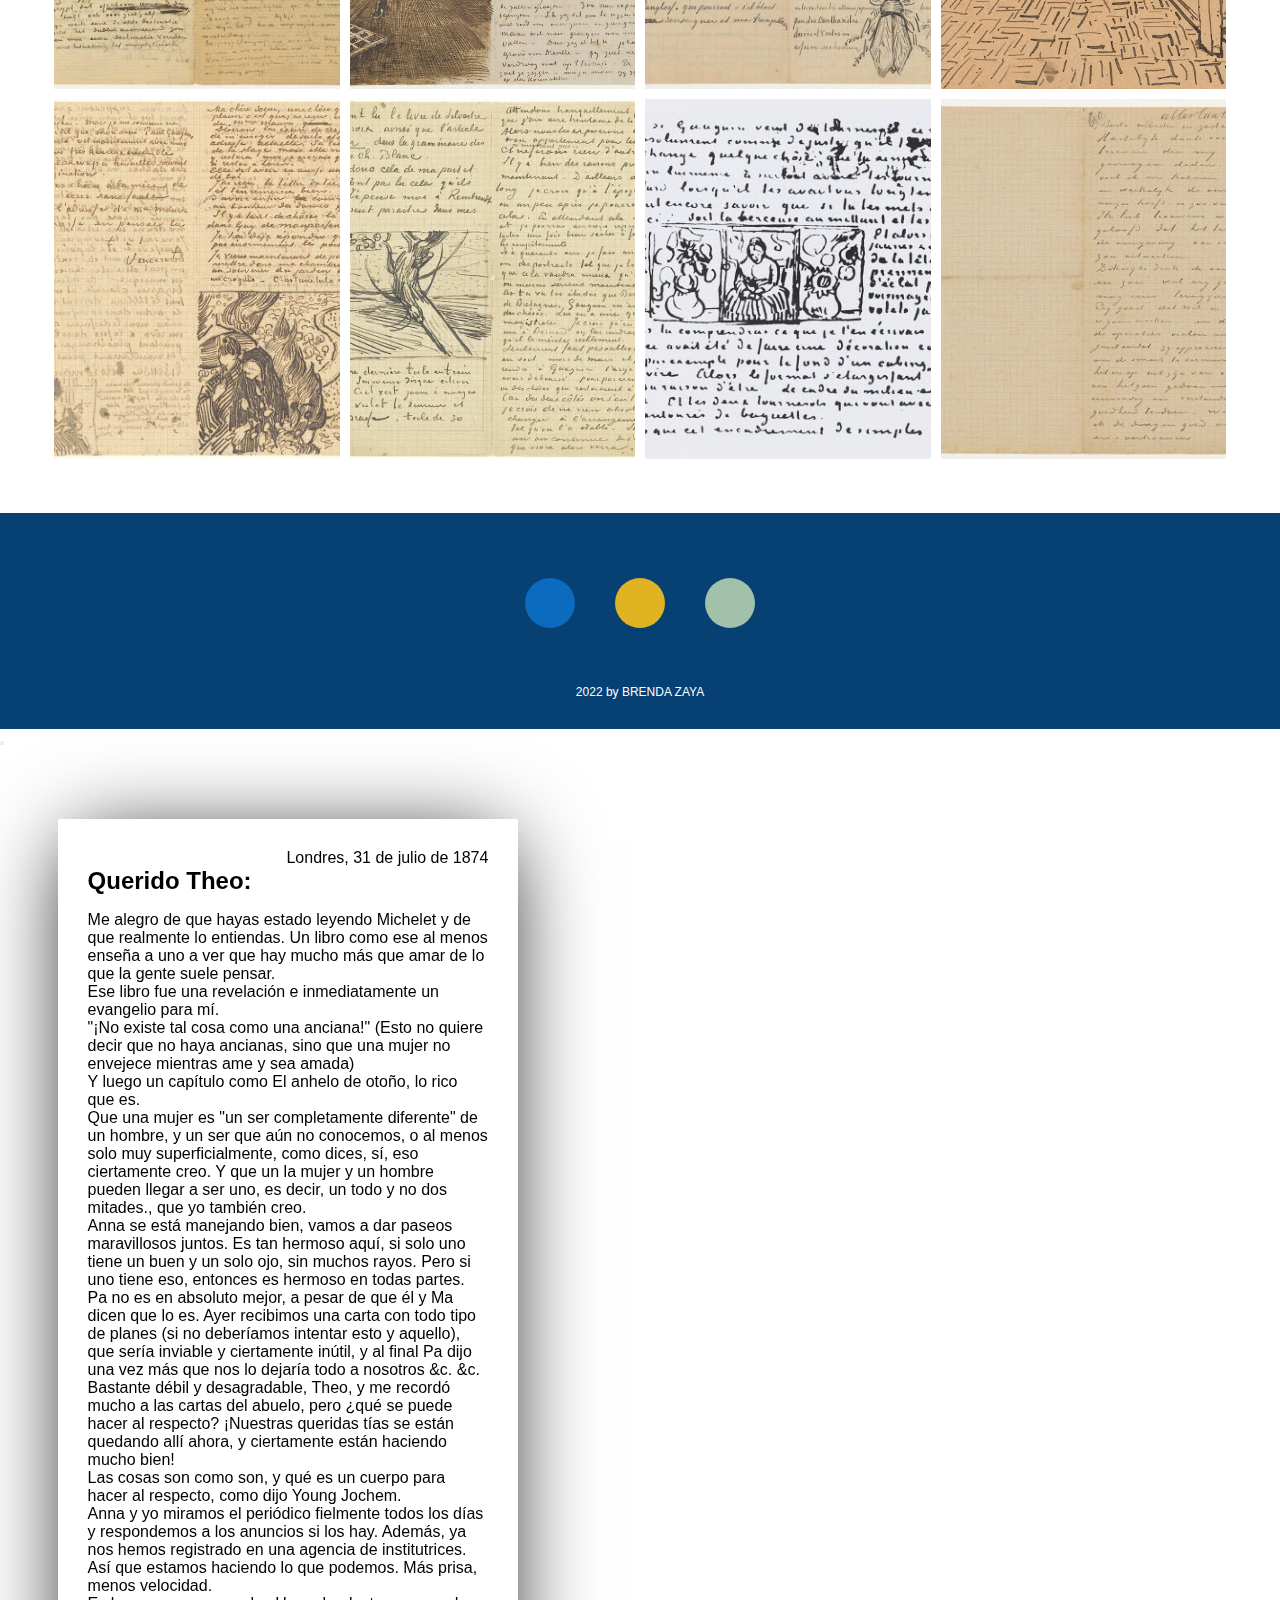
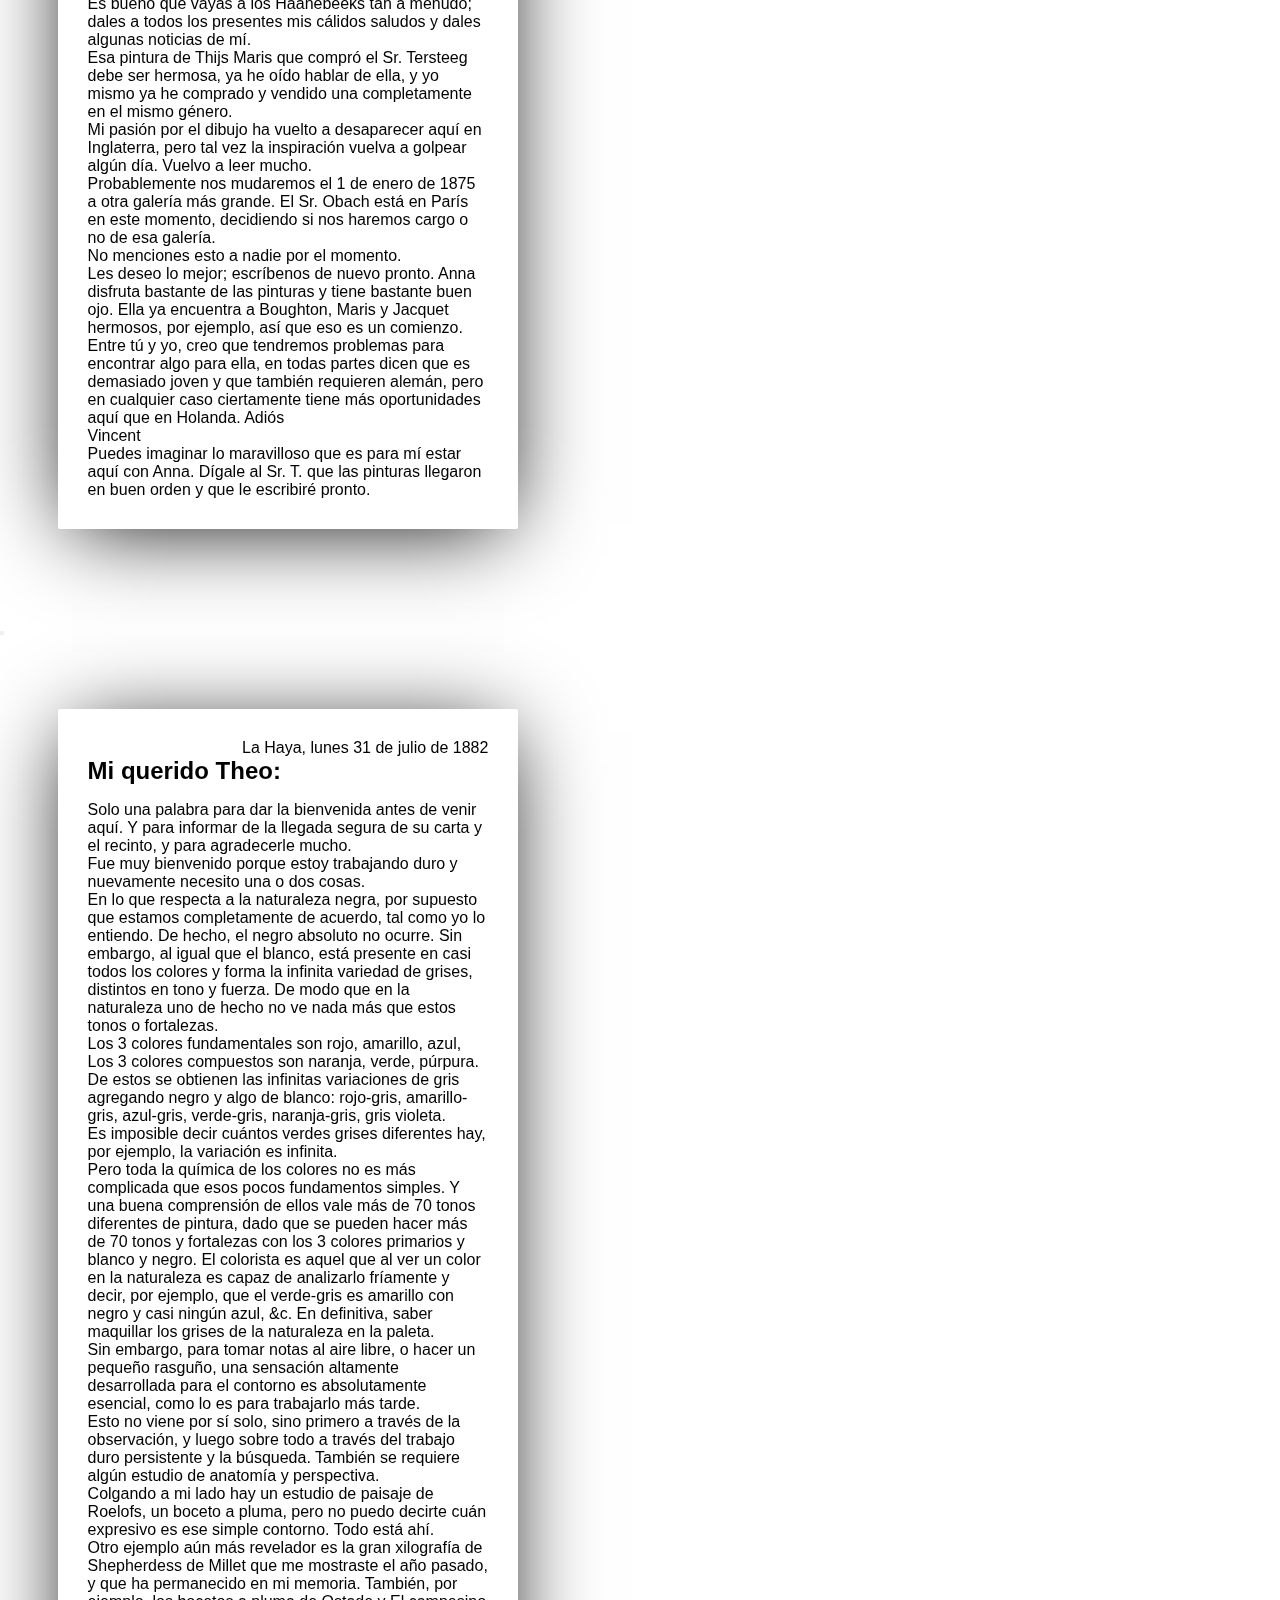
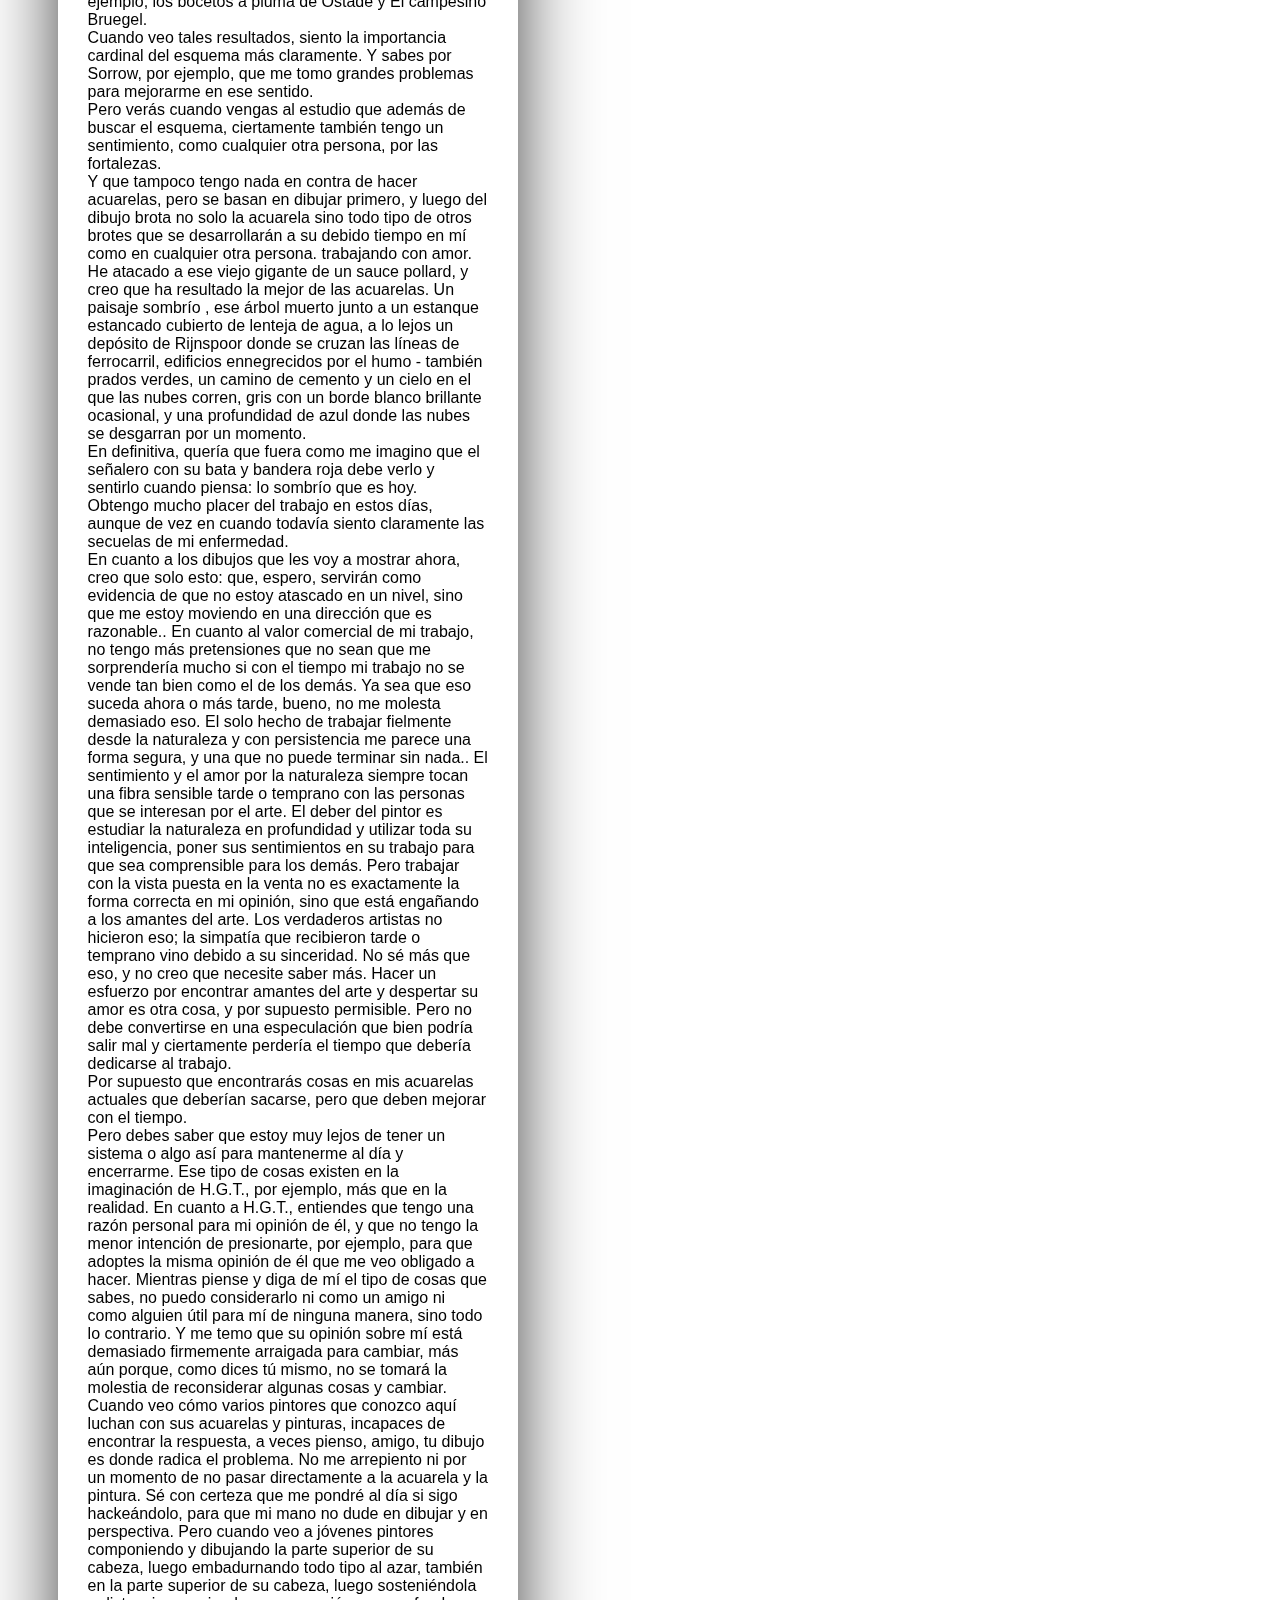
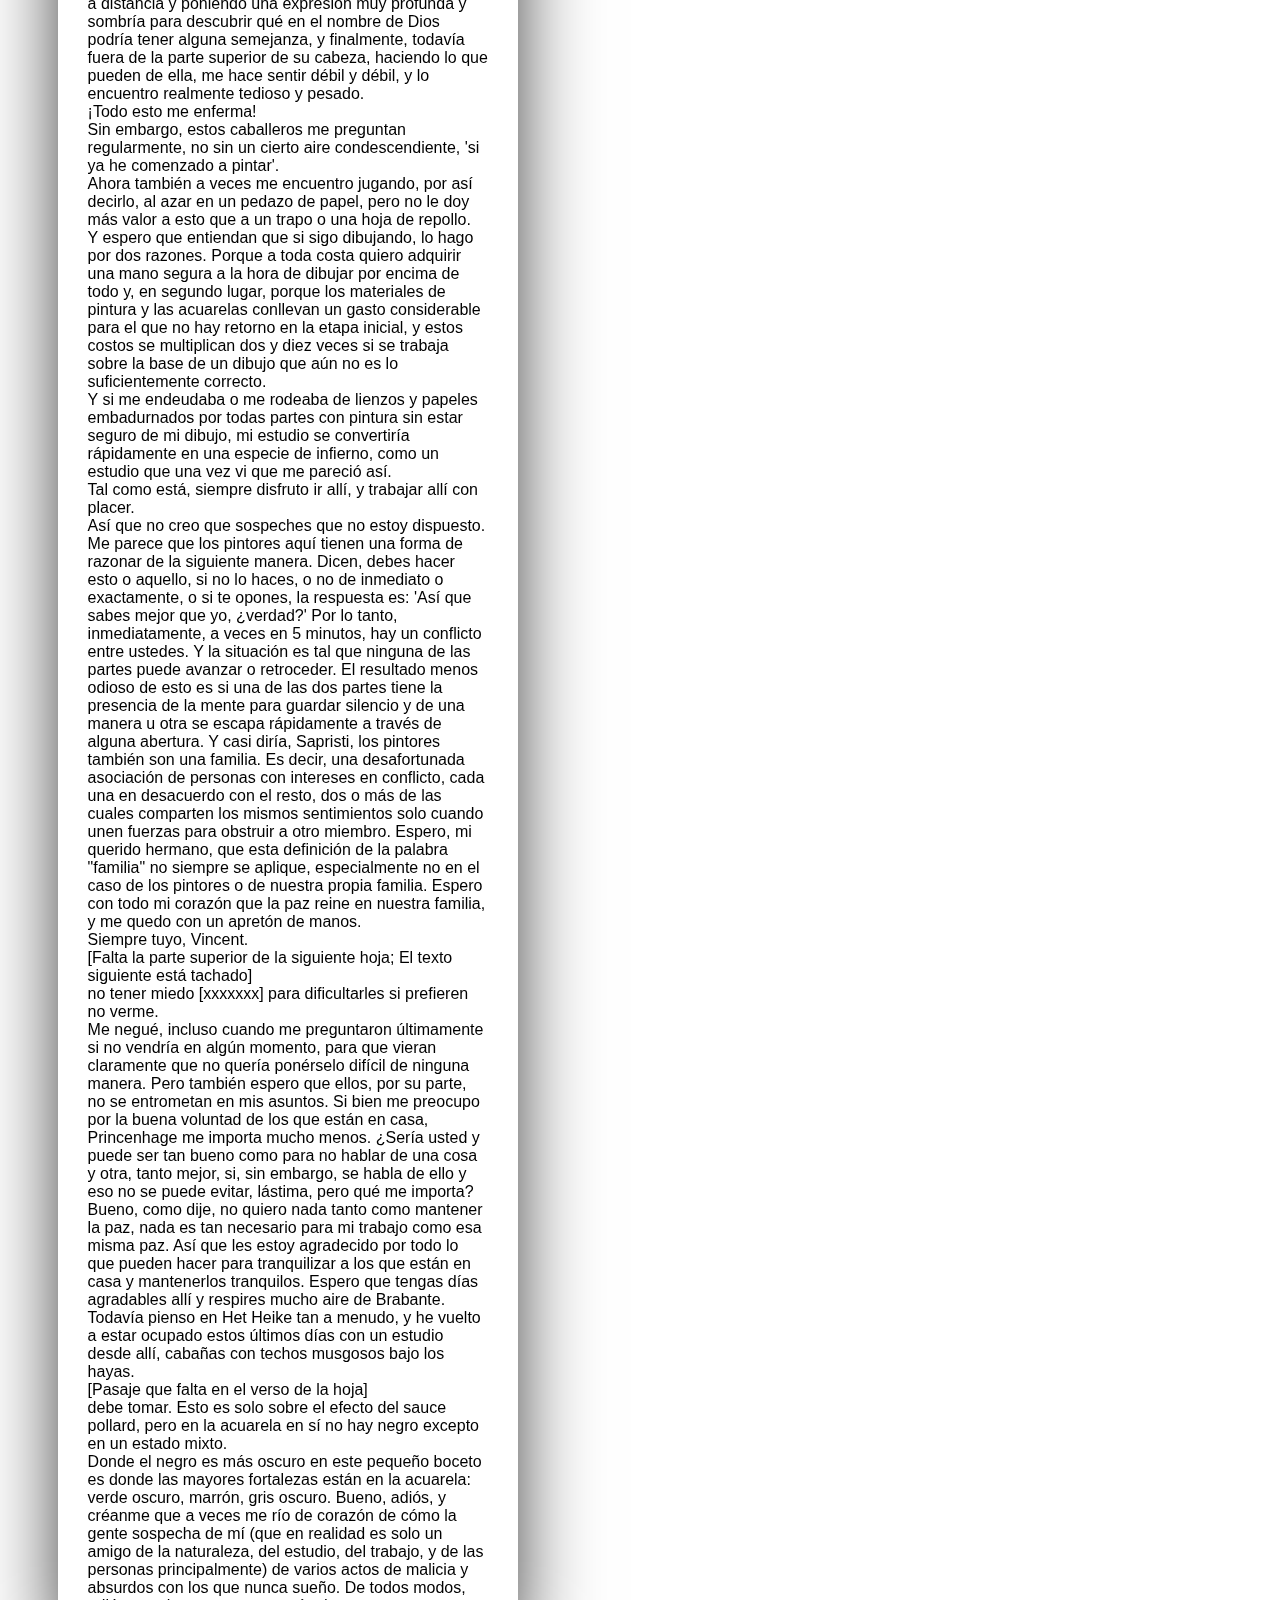
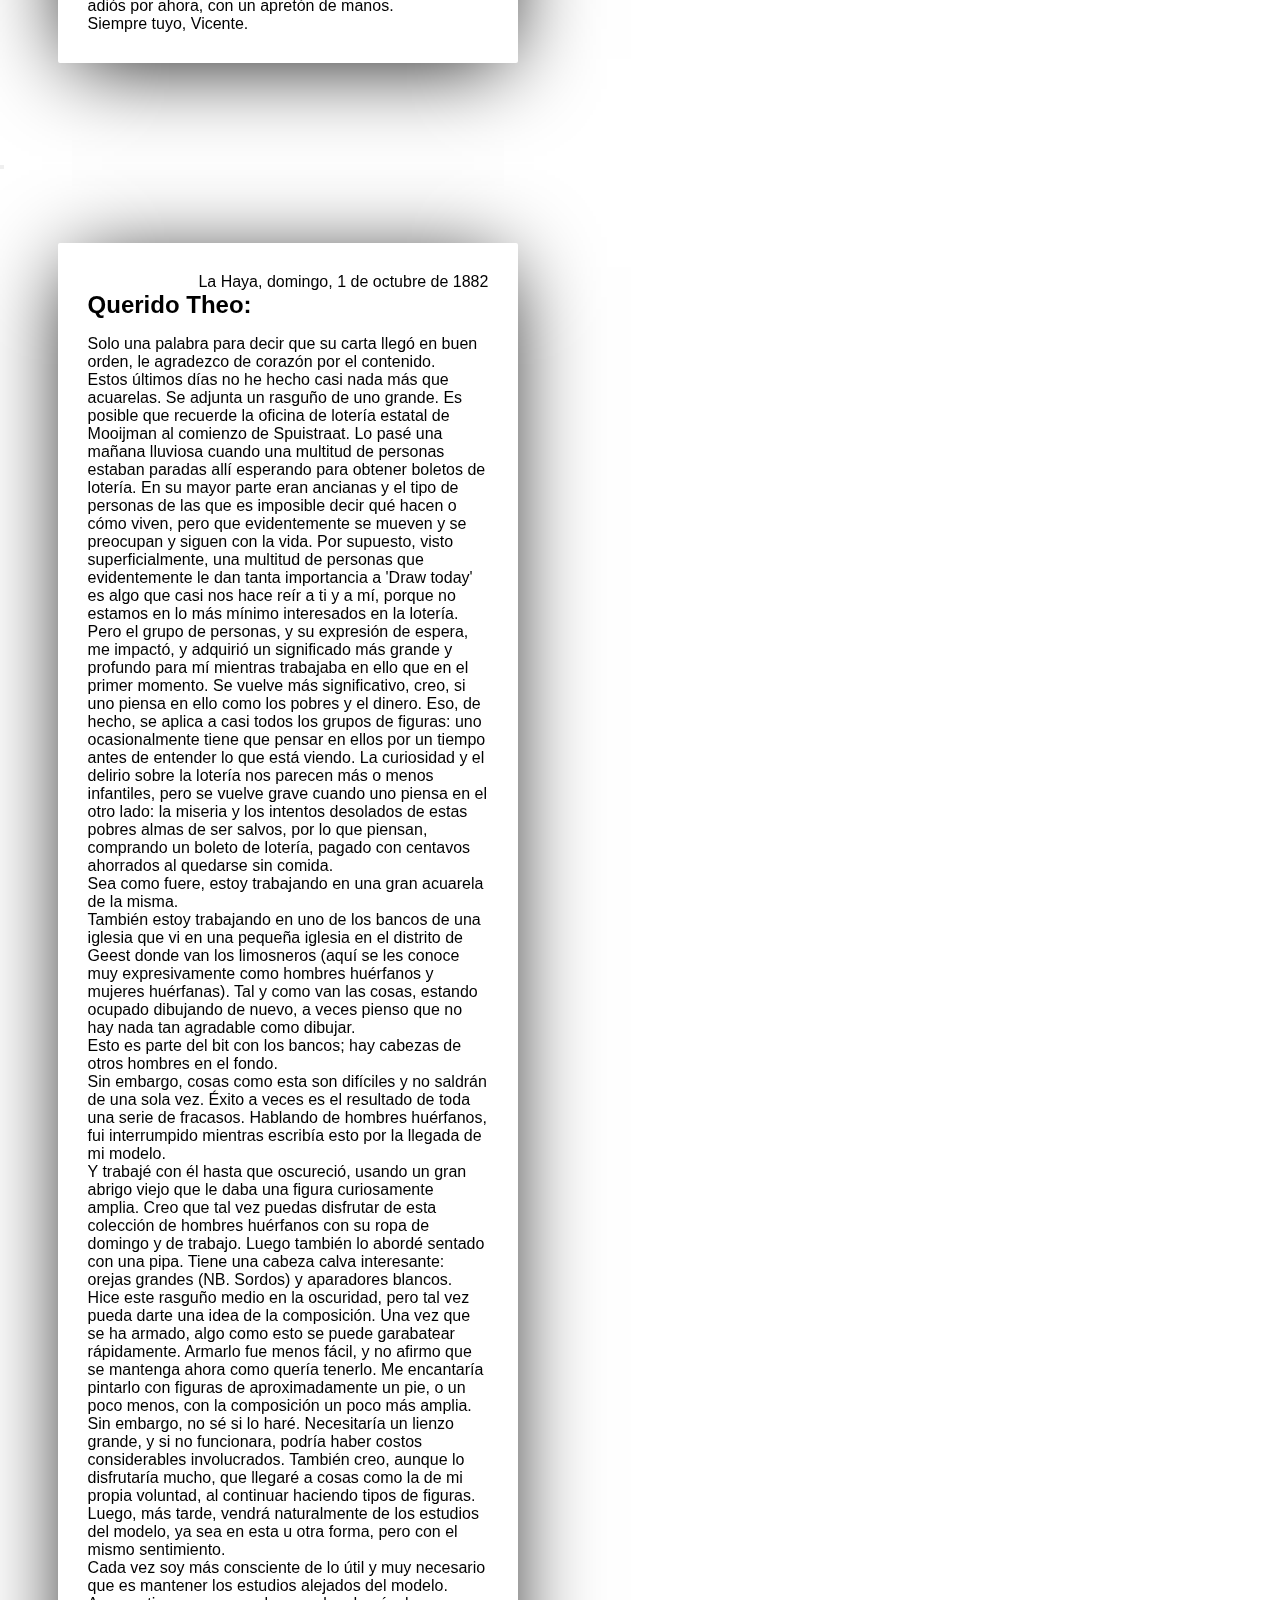
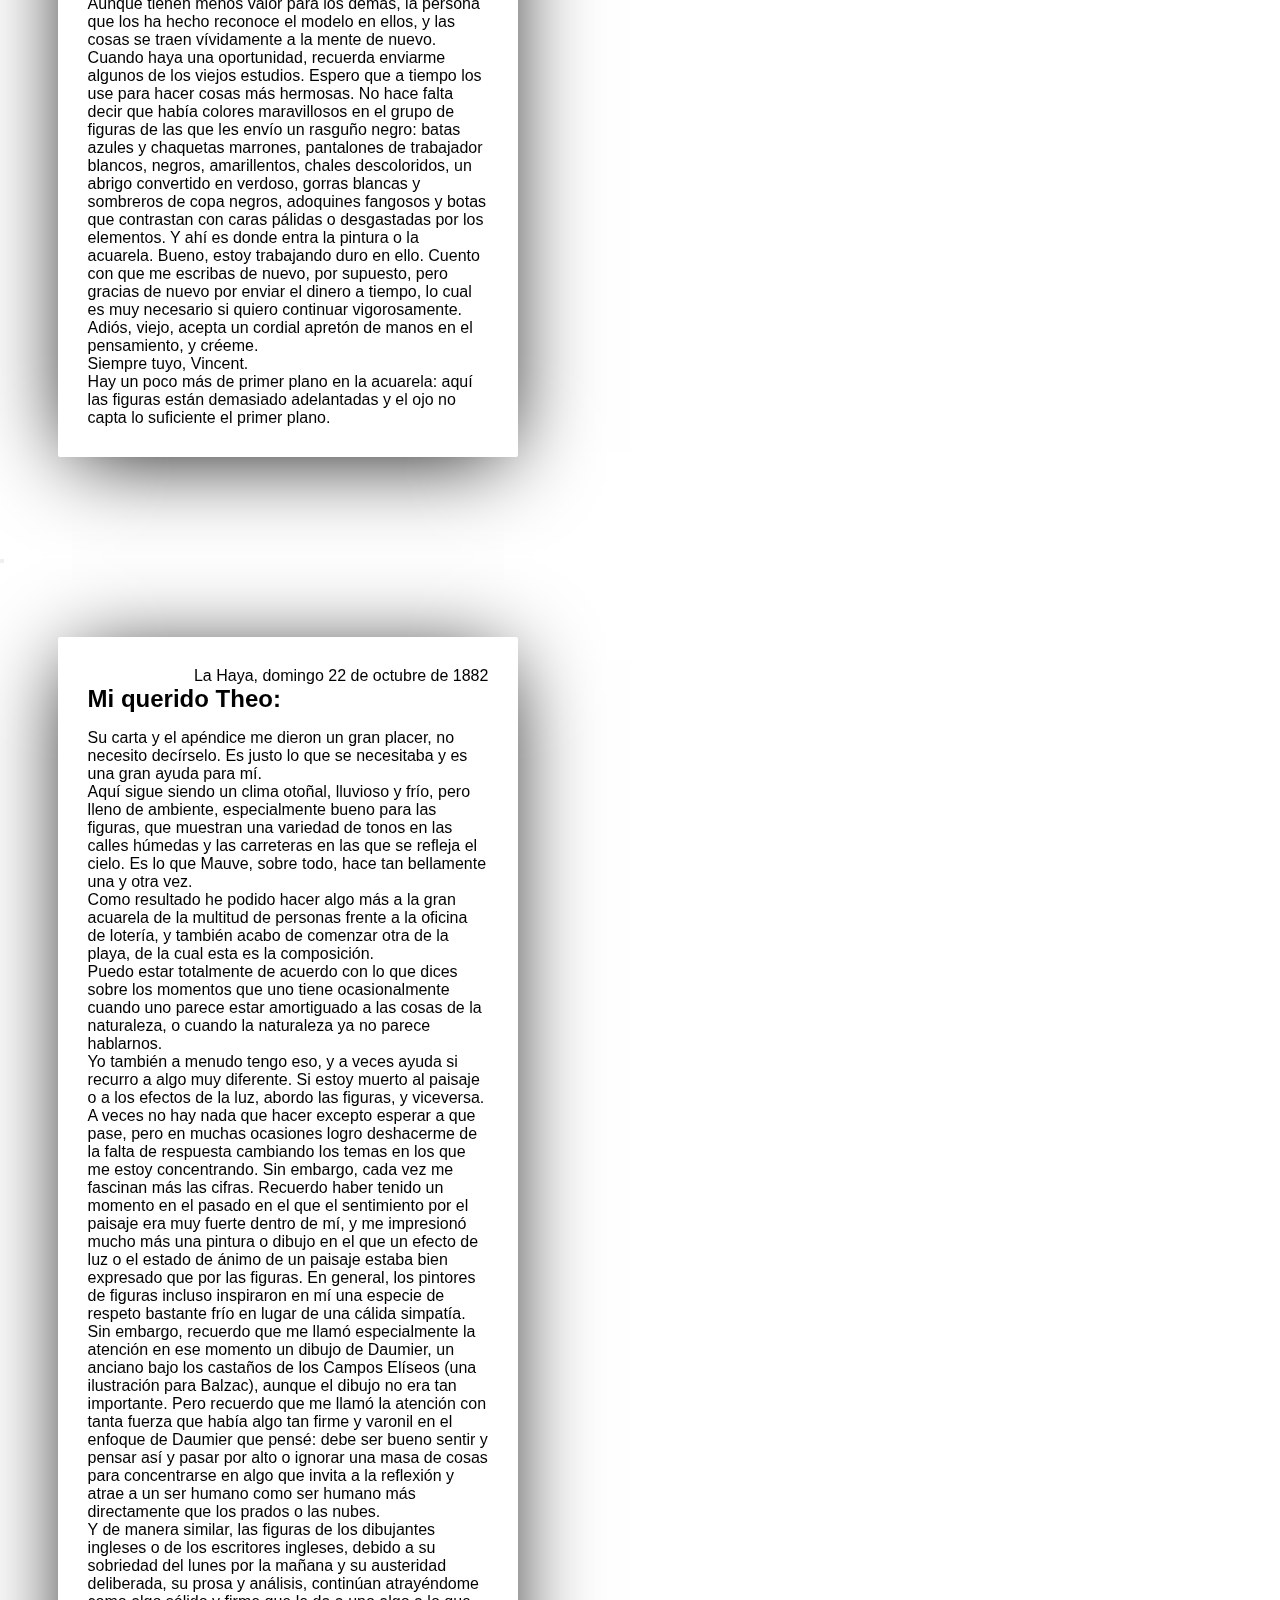
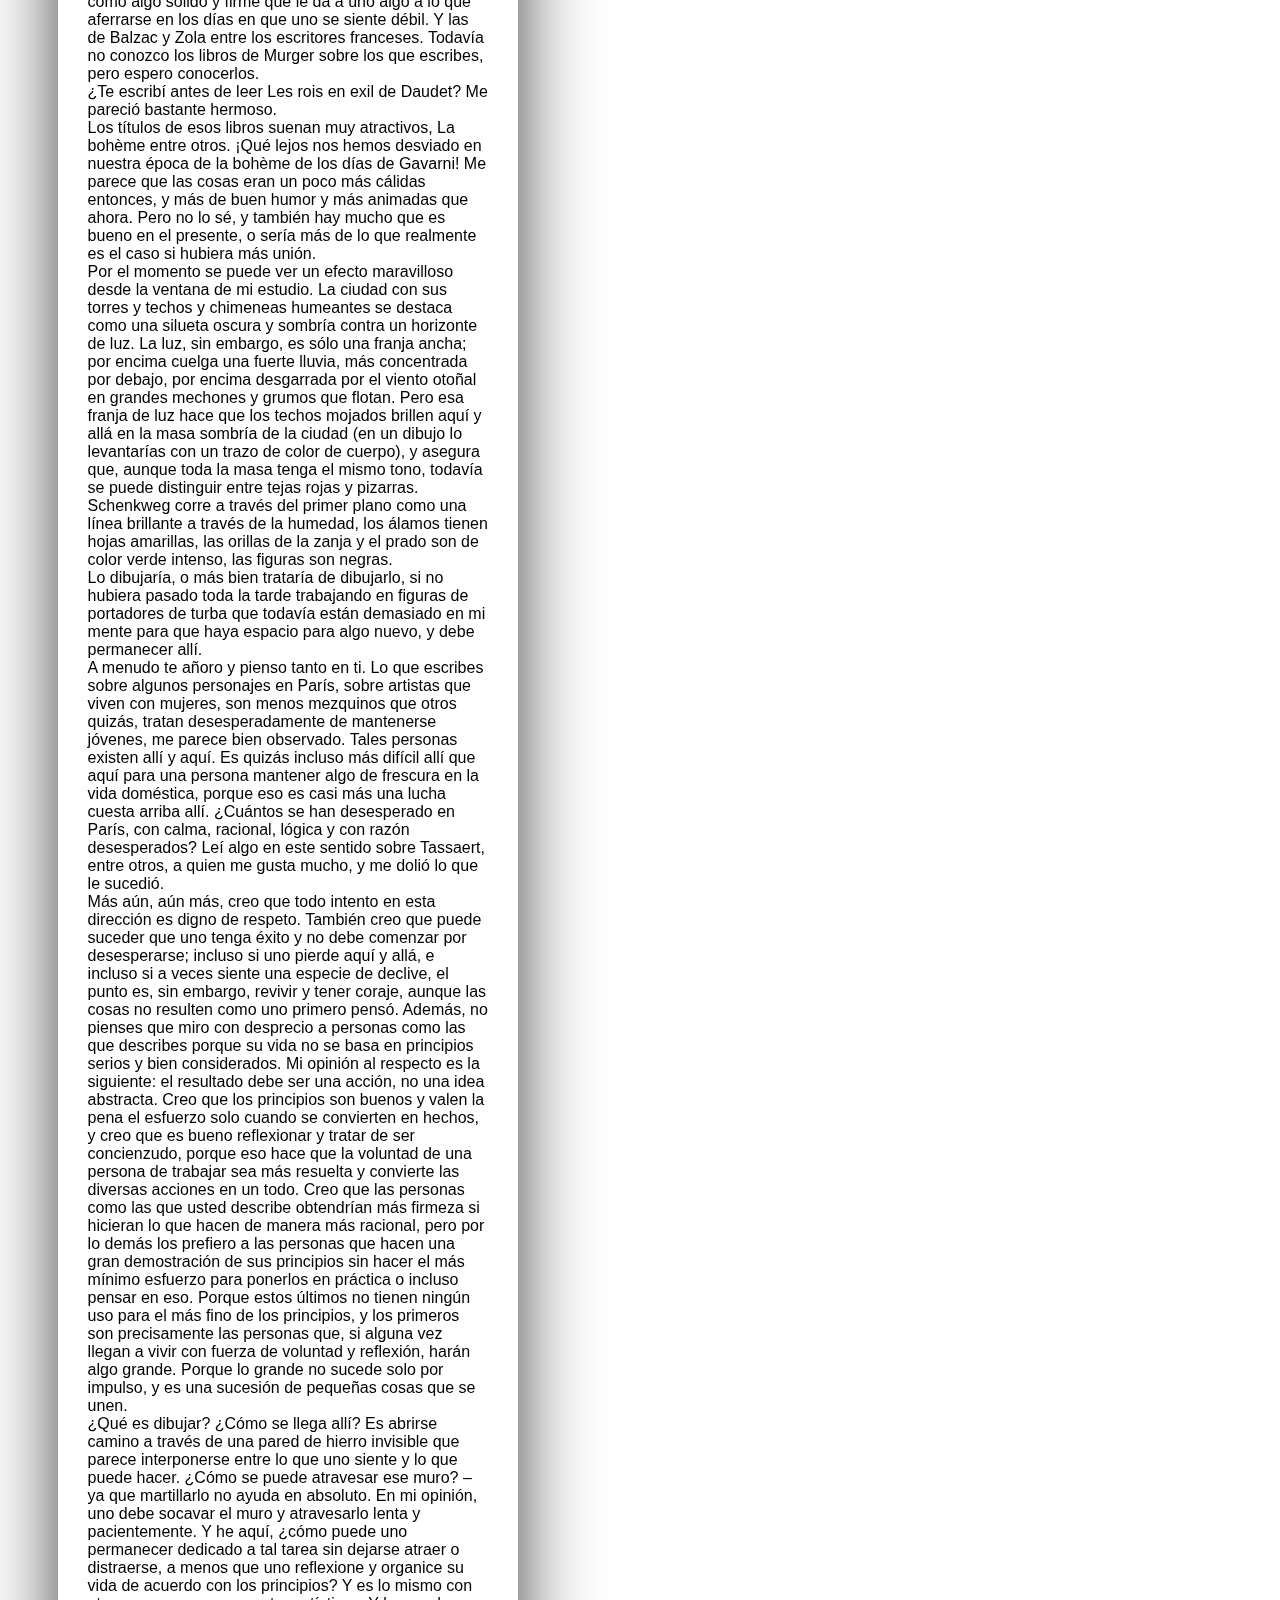
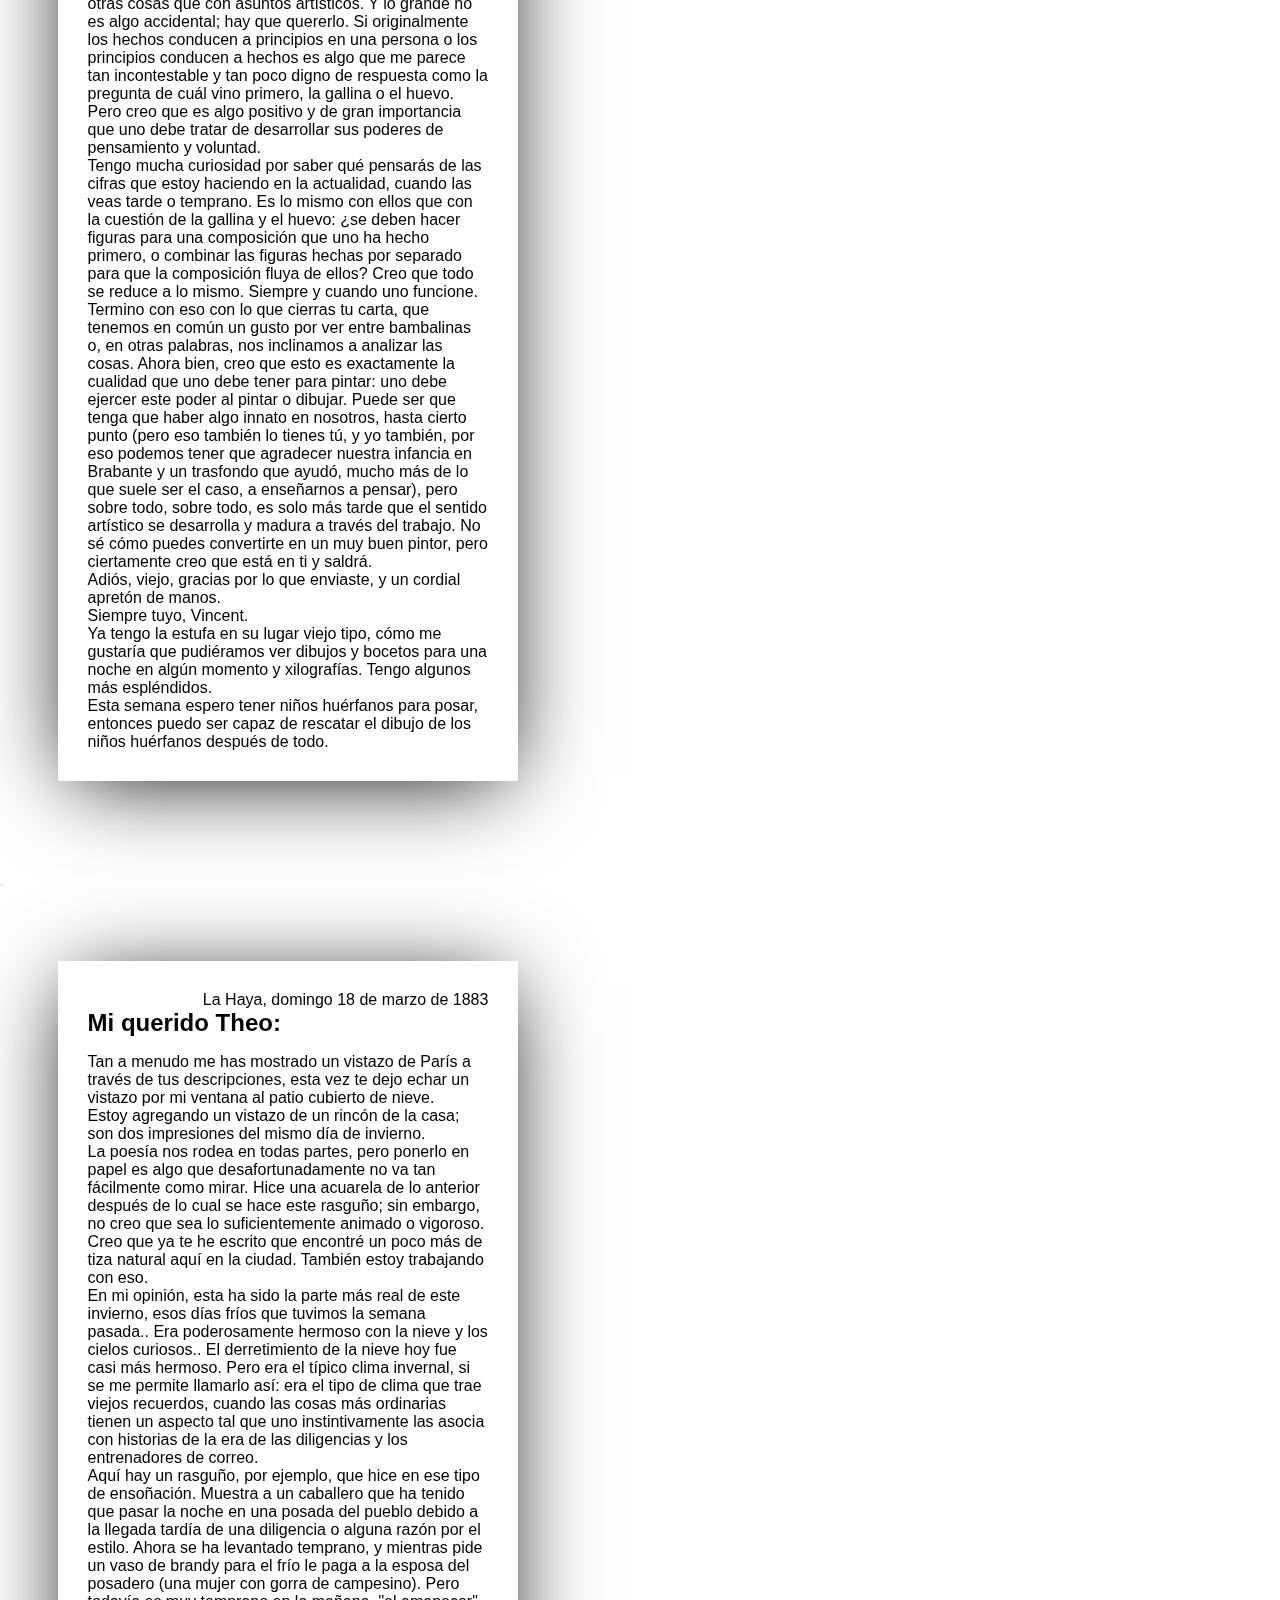
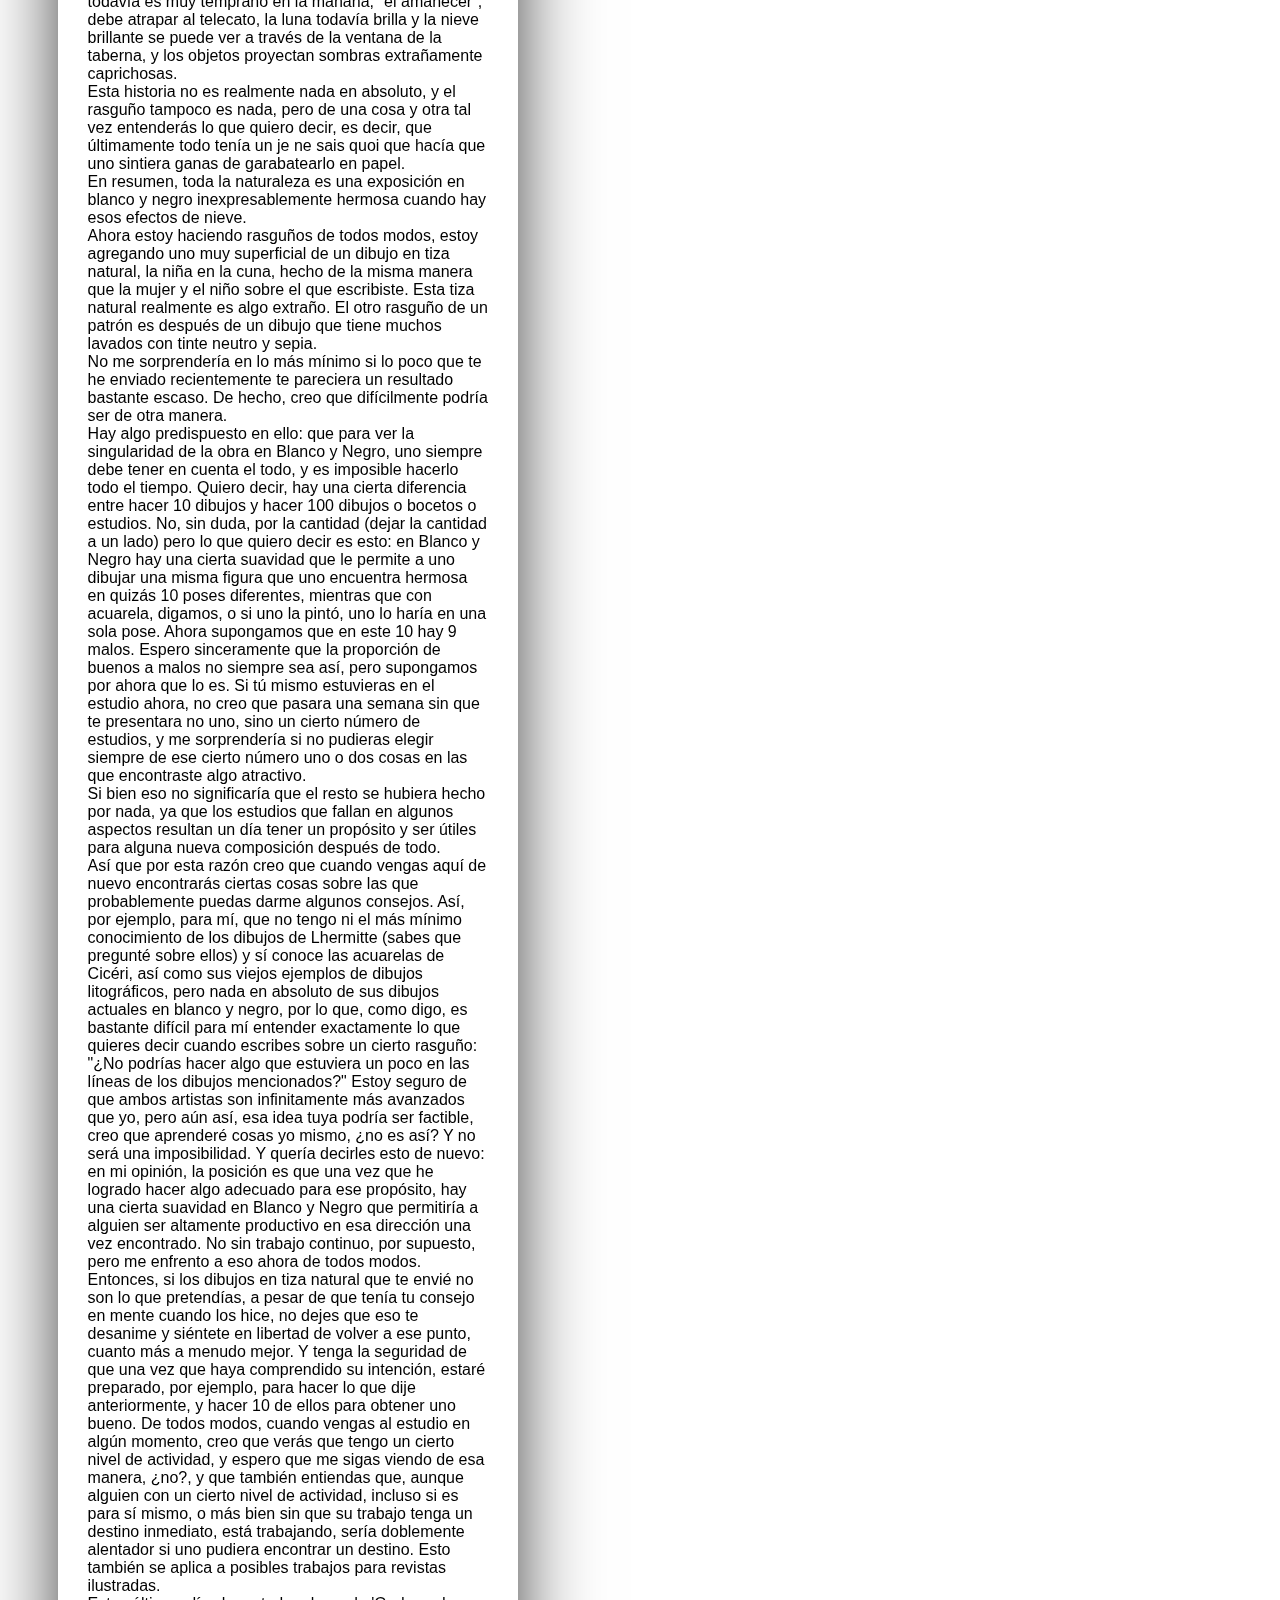
<file: paginas/cartas.html>
<!DOCTYPE html>
<html lang="es">
<head>
    <meta charset="UTF-8">
    <meta http-equiv="X-UA-Compatible" content="IE=edge">
    <meta name="viewport" content="width=device-width, initial-scale=1.0">
    <title>Cartas de Van gogh</title>
    <link rel="icon" href="../imagenes/icono2.png">
    <meta name="description" content="Vincent Van Gogh era un ávido escritor, dejando 903 cartas sobrevivientes, dirigidas en su mayoría a su hermano Theo, a otros familiares, y a artístas como Paul Gauguin, Anton van Rappard y Émile Bernard.">
    <meta name="keywords" content="Van Gogh cartas, cartas a Theo, hermano, dibujos, frases ">
    <meta name="author" content="Brenda Zaya">
    <link href="https://cdn.jsdelivr.net/npm/bootstrap@5.1.3/dist/css/bootstrap.min.css" rel="stylesheet" integrity="sha384-1BmE4kWBq78iYhFldvKuhfTAU6auU8tT94WrHftjDbrCEXSU1oBoqyl2QvZ6jIW3" crossorigin="anonymous">
    <link rel="stylesheet" href="https://cdnjs.cloudflare.com/ajax/libs/font-awesome/6.1.1/css/all.min.css" integrity="sha512-KfkfwYDsLkIlwQp6LFnl8zNdLGxu9YAA1QvwINks4PhcElQSvqcyVLLD9aMhXd13uQjoXtEKNosOWaZqXgel0g==" crossorigin="anonymous" referrerpolicy="no-referrer" />
    <link rel="stylesheet" href="../estilos/estilos.css">    
</head>
<body>
    <header>
        <nav class="navbar navbar-expand-lg navbar-dark">
            <div class="container-fluid">
                <a class="navbar-brand" href="../index.htm"><img src="../imagenes/firmapng.png" alt=""></a>
                <button class="navbar-toggler" type="button"  data-bs-toggle="collapse" data-bs-target="#navbarNavAltMarkup"
                    aria-controls="navbarNavAltMarkup" aria-expanded="false" aria-label="Toggle navigation">
                    <span class="navbar-toggler"><i class="fa-solid fa-bars"></i></span>
                </button>
                <div class="collapse navbar-collapse" id="navbarNavAltMarkup">
                    <div class="navbar-nav">
                        <a class="nav-link" aria-current="page" href="../index.htm">Inicio</a>
                        <a class="nav-link" href="./pinturas.html">Pinturas</a>
                        <a class="nav-link" href="./biografia.html">Biografía</a>
                        <a class="nav-link active" href="./cartas.html">Cartas</a>
                    </div>
                </div>
            </div>
        </nav> 
    </header>
    <main>
        <section class="banner">
        <img src="../imagenes/cartaBanner.jpg" alt="carta escrita por Van Gogh con boceto de dos botes">
        <div class="textoBanner">
            <h1>Cartas de Vincent</h1>
            <p>
                Las cartas de Van Gogh son un testimonio de su alma. Hojas de papel en las que hablaba sobre su visión, sus preocupaciones, lo que lo mantenía atormentado y lo que le daba esperanza. Las cartas más conocidas de Vincent son las que escribía a su hermano Theo desde que tenía 19 años. Theo tenía un total de 663 cartas guardadas, conservando las palabras de su hermano, sin saber que en el futuro el mundo entero podría leerlas.
            </p>
            <p>
                En general Vincent Van Gogh era un ávido escritor, dejando 903 cartas sobrevivientes, dirigidas también a su hermana Wil, otros familiares y los artistas Paul Gauguin, Anton van Rappard y Émile Bernard. 
            </p> 
            <p>             
                Los tonos entre las cartas son diferentes, con las familiares siendo mucho más personales, revelando su visión sobre la vida y sus emociones en distintos periodos de su historia. Jan Hulsker, experto en el artista señala que “Vincent era capaz de expresarse de forma espléndida y es este talento impresionante que ha asegurado a las cartas su lugar duradero en la literatura del mundo”, y es que al ser también un ávido lector, e influenciado por las perspectivas de Balzac, Émile Zola, Voltaire, Flaubert, Dickens y hasta Charlotte Brontë, logró tener una magia insólita en sus cartas volviéndolas arte por si mismo. La suerte de que su hermano y amigos guardaran dichas cartas, ha permitido leerlas hasta la actualidad. 
            </p>
        </div>
        </section>
        <section class="seccionGaleria">
        <h2 class="subtitulo">Cartas originales</h2>
        <div class="galeriaCartas">
            <div class="imagenGaleria">
                <a data-bs-toggle="modal" data-bs-toggle="modal" data-bs-target="#exampleModal1">
                    <img src="../imagenes/carta1.jpg" alt="Carta a Theo. Londres, Viernes, 31 de Julio 1874">
                    <div class="overlay">
                        <div class="text">Carta a Theo</div>
                        <p>Londres, Viernes, 31 de Julio 1874</p>
                    </div>
                </a>
            </div>
            <div class="imagenGaleria">
                <a data-bs-toggle="modal" data-bs-toggle="modal" data-bs-target="#exampleModal2">
                    <img src="../imagenes/carta2.jpg" alt="Carta a Theo. La Haya, lunes 31 de julio de 1882">
                    <div class="overlay">
                        <div class="text">Carta a Theo</div>
                        <p>La Haya, lunes 31 de julio de 1882</p>
                    </div>
                </a>
            </div>
            <div class="imagenGaleria">
                <a data-bs-toggle="modal" data-bs-toggle="modal" data-bs-target="#exampleModal3">
                    <img src="../imagenes/carta3.jpg" alt="Carta a Theo. La Haya, domingo, 1 de octubre de 1882">
                    <div class="overlay">
                        <div class="text">Carta a Theo</div>
                        <p>La Haya, domingo, 1 de octubre de 1882</p>
                    </div>
                </a>
            </div>
            <div class="imagenGaleria">
                <a data-bs-toggle="modal" data-bs-toggle="modal" data-bs-target="#exampleModal4">
                    <img src="../imagenes/carta4.jpg" alt="Carta a Theo. La Haya, domingo 22 de octubre de 1882">
                    <div class="overlay">
                        <div class="text">Carta a Theo</div>
                        <p>La Haya, domingo 22 de octubre de 1882</p>
                    </div>
                </a>
            </div>
            <div class="imagenGaleria">
                <a data-bs-toggle="modal" data-bs-toggle="modal" data-bs-target="#exampleModal5">
                    <img src="../imagenes/carta5.jpg" alt="Carta a Theo. La Haya, domingo 18 de marzo de 1883">
                    <div class="overlay">
                        <div class="text">Carta a Theo</div>
                        <p>La Haya, domingo 18 de marzo de 1883</p>
                    </div>
                </a>
            </div>
            <div class="imagenGaleria">
                <a data-bs-toggle="modal" data-bs-toggle="modal" data-bs-target="#exampleModal6">
                    <img src="../imagenes/carta6.jpg" alt="Carta a Theo. Amsterdam, domingo 28 de octubre de 1883">
                    <div class="overlay">
                        <div class="text">Carta a Theo</div>
                        <p>Amsterdam, domingo 28 de octubre de 1883</p>
                    </div>
                </a>
            </div>
            <div class="imagenGaleria">
                <a data-bs-toggle="modal" data-bs-toggle="modal" data-bs-target="#exampleModal7">
                    <img src="../imagenes/carta7.jpg" alt="Carta a Theo. Arles, lunes, 9 o martes, 10 de julio de 1888">
                    <div class="overlay">
                        <div class="text">Carta a Theo</div>
                        <p>Arles, lunes, 9 o martes, 10 de julio de 1888</p>
                    </div>
                </a>
            </div>
            <div class="imagenGaleria">
                <a data-bs-toggle="modal" data-bs-toggle="modal" data-bs-target="#exampleModal8">
                    <img src="../imagenes/carta8.jpg" alt="Carta a Theo. Arles, martes, 16 de octubre de 1888">
                    <div class="overlay">
                        <div class="text">Carta a Theo</div>
                        <p>Arles, martes, 16 de octubre de 1888</p>
                    </div>
                </a>
            </div>
            <div class="imagenGaleria">
                <a data-bs-toggle="modal" data-bs-toggle="modal" data-bs-target="#exampleModal9">
                    <img src="../imagenes/carta9.jpg" alt="Carta a Willemien. Arles, alrededor del 12 de noviembre de 1888">
                    <div class="overlay">
                        <div class="text">Carta a Willemien</div>
                        <p>Arles, alrededor del  12 de noviembre de 1888</p>
                    </div>
                </a>
            </div>
            <div class="imagenGaleria">
                <a data-bs-toggle="modal" data-bs-toggle="modal" data-bs-target="#exampleModal10">
                    <img src="../imagenes/carta10.jpg" alt="Carta a Theo. Arles, alrededor del 21 de noviembre de 1888">
                    <div class="overlay">
                        <div class="text">Carta a Theo</div>
                        <p>Arles, alrededor del 21 de noviembre de 1888</p>
                    </div>
                </a>
            </div>
            <div class="imagenGaleria">
                <a data-bs-toggle="modal" data-bs-toggle="modal" data-bs-target="#exampleModal11">
                    <img src="../imagenes/carta11.jpg" alt="Carta a Theo. St-Remy de Provence, jueves 23 de mayo de 1889">
                    <div class="overlay">
                        <div class="text">Carta a Theo</div>
                        <p>St-Remy de Provence, jueves 23 de mayo de 1889</p>
                    </div>
                </a>
            </div>
            <div class="imagenGaleria">
                <a data-bs-toggle="modal" data-bs-toggle="modal" data-bs-target="#exampleModal12">
                    <img src="../imagenes/carta12.jpg" alt="Carta a Anna y Willemien. Auvers-sur-Oise, 10 de julio de 1890">
                    <div class="overlay">
                        <div class="text">Carta a Anna y Willemien</div>
                        <p>Auvers-sur-Oise, 10 de julio de 1890</p>
                    </div>
                </a>
            </div>
        </div>
        </section>
    </main>
    <footer>
        <ul class="socialIconos">
            <li>
                <a href="https://www.linkedin.com/in/brenda-zaya/" target="_blank">
                    <i class="fa-brands fa-linkedin-in"></i>
                </a>
            </li>
            <li>
                <a href="https://www.behance.net/brendazaya" target="_blank">
                    <i class="fa-brands fa-behance"></i>
                </a>
            </li>
            <li>
                <a href="mailto:brendazayait@gmail.com">
                    <i class="fa-solid fa-envelope"></i>
                </a>
            </li>
        </ul>
        <p class="copyright">
            <i class="fa-solid fa-copyright"></i> 
            2022 by BRENDA ZAYA 
        </p>
    </footer>
    <div class="modal fade" id="exampleModal1" tabindex="-1" aria-labelledby="exampleModalLabel" aria-hidden="true">
        <div class="modal-dialog modal-fullscreen">
            <div class="modal-content">
                <div class="modal-header">
                    <button type="button" class="btn-close" data-bs-dismiss="modal" aria-label="Close"></button>
                </div>
                <div class="modal-body">
                    <section class="detalleDeObra">
                        <div class="detalleDeObraContenedor">
                            <div class="imagenPintura">
                                <img src="../imagenes/Carta1Modal.jpg" alt="Carta a Theo. Londres, Viernes, 31 de Julio 1874">
                            </div>          
                            <article class="infoPintura">
                                <p class="lugarFecha">
                                    Londres, 31 de julio de 1874
                                </p>
                                <h3 class="contenido">
                                    Querido Theo:
                                </h3>
                                <p class="contenido">
                                    Me alegro de que hayas estado leyendo Michelet y de que realmente lo entiendas. Un libro como ese al menos enseña a uno a ver que hay mucho más que amar de lo que la gente suele pensar.
                                </p>
                                <p class="contenido">
                                    Ese libro fue una revelación e inmediatamente un evangelio para mí.
                                </p>
                                <p class="contenido">
                                    "¡No existe tal cosa como una anciana!" (Esto no quiere decir que no haya ancianas, sino que una mujer no envejece mientras ame y sea amada)
                                </p>
                                <p class="contenido">
                                    Y luego un capítulo como El anhelo de otoño, lo rico que es.
                                </p>
                                <p class="contenido">
                                    Que una mujer es "un ser completamente diferente" de un hombre, y un ser que aún no conocemos, o al menos solo muy superficialmente, como dices, sí, eso ciertamente creo. Y que un la mujer y un hombre pueden llegar a ser uno, es decir, un todo y no dos mitades., que yo también creo.
                                </p>
                                <p class="contenido">
                                    Anna se está manejando bien, vamos a dar paseos maravillosos juntos. Es tan hermoso aquí, si solo uno tiene un buen y un solo ojo, sin muchos rayos. Pero si uno tiene eso, entonces es hermoso en todas partes.
                                </p>
                                <p class="contenido">
                                    Pa no es en absoluto mejor, a pesar de que él y Ma dicen que lo es. Ayer recibimos una carta con todo tipo de planes (si no deberíamos intentar esto y aquello), que sería inviable y ciertamente inútil, y al final Pa dijo una vez más que nos lo dejaría todo a nosotros &c. &c. Bastante débil y desagradable, Theo, y me recordó mucho a las cartas del abuelo, pero ¿qué se puede hacer al respecto? ¡Nuestras queridas tías se están quedando allí ahora, y ciertamente están haciendo mucho bien!
                                </p>
                                <p class="contenido">
                                    Las cosas son como son, y qué es un cuerpo para hacer al respecto, como dijo Young Jochem.
                                </p>
                                <p class="contenido">
                                    Anna y yo miramos el periódico fielmente todos los días y respondemos a los anuncios si los hay. Además, ya nos hemos registrado en una agencia de institutrices. Así que estamos haciendo lo que podemos. Más prisa, menos velocidad.
                                </p>
                                <p class="contenido">
                                    Es bueno que vayas a los Haanebeeks tan a menudo; dales a todos los presentes mis cálidos saludos y dales algunas noticias de mí.
                                </p>
                                <p class="contenido">
                                    Esa pintura de Thijs Maris que compró el Sr. Tersteeg debe ser hermosa, ya he oído hablar de ella, y yo mismo ya he comprado y vendido una completamente en el mismo género.
                                </p>
                                <p class="contenido">
                                    Mi pasión por el dibujo ha vuelto a desaparecer aquí en Inglaterra, pero tal vez la inspiración vuelva a golpear algún día. Vuelvo a leer mucho.
                                </p>
                                <p class="contenido">
                                    Probablemente nos mudaremos el 1 de enero de 1875 a otra galería más grande. El Sr. Obach está en París en este momento, decidiendo si nos haremos cargo o no de esa galería.
                                </p>
                                <p class="contenido">
                                    No menciones esto a nadie por el momento.
                                </p>
                                <p class="contenido">
                                    Les deseo lo mejor; escríbenos de nuevo pronto. Anna disfruta bastante de las pinturas y tiene bastante buen ojo. Ella ya encuentra a Boughton, Maris y Jacquet hermosos, por ejemplo, así que eso es un comienzo. Entre tú y yo, creo que tendremos problemas para encontrar algo para ella, en todas partes dicen que es demasiado joven y que también requieren alemán, pero en cualquier caso ciertamente tiene más oportunidades aquí que en Holanda. Adiós
                                </p>
                                <p class="contenido">
                                    Vincent
                                </p>
                                <p class="contenido">
                                    Puedes imaginar lo maravilloso que es para mí estar aquí con Anna. Dígale al Sr. T. que las pinturas llegaron en buen orden y que le escribiré pronto.
                                </p>
                            </article>
                        </div>
                    </section>
                </div>
            </div>
        </div>
    </div>
    <div class="modal fade" id="exampleModal2" tabindex="-1" aria-labelledby="exampleModalLabel" aria-hidden="true">
        <div class="modal-dialog modal-fullscreen">
            <div class="modal-content">
                <div class="modal-header">
                    <button type="button" class="btn-close" data-bs-dismiss="modal" aria-label="Close"></button>
                </div>
                <div class="modal-body">
                    <section class="detalleDeObra">
                        <div class="detalleDeObraContenedor">
                            <div class="imagenPintura">
                                <img src="../imagenes/carta2Modal.jpg" alt="Carta a Theo. La Haya, lunes 31 de julio de 1882">
                            </div>          
                            <article class="infoPintura">
                                <p class="lugarFecha">
                                    La Haya, lunes 31 de julio de 1882
                                </p>
                                <h3 class="contenido">
                                    Mi querido Theo:
                                </h3>
                                <p class="contenido">
                                    Solo una palabra para dar la bienvenida antes de venir aquí. Y para informar de la llegada segura de su carta y el recinto, y para agradecerle mucho.
                                </p>
                                <p class="contenido">
                                    Fue muy bienvenido porque estoy trabajando duro y nuevamente necesito una o dos cosas.
                                </p>
                                <p class="contenido">
                                    En lo que respecta a la naturaleza negra, por supuesto que estamos completamente de acuerdo, tal como yo lo entiendo. De hecho, el negro absoluto no ocurre. Sin embargo, al igual que el blanco, está presente en casi todos los colores y forma la infinita variedad de grises, distintos en tono y fuerza. De modo que en la naturaleza uno de hecho no ve nada más que estos tonos o fortalezas.
                                </p>
                                <p class="contenido">
                                    Los 3 colores fundamentales son rojo, amarillo, azul,
                                    Los 3 colores compuestos son naranja, verde, púrpura.
                                    De estos se obtienen las infinitas variaciones de gris agregando negro y algo de blanco: rojo-gris, amarillo-gris, azul-gris, verde-gris, naranja-gris, gris violeta.
                                </p>
                                <p class="contenido">
                                    Es imposible decir cuántos verdes grises diferentes hay, por ejemplo, la variación es infinita.
                                </p>
                                <p class="contenido">
                                    Pero toda la química de los colores no es más complicada que esos pocos fundamentos simples. Y una buena comprensión de ellos vale más de 70 tonos diferentes de pintura, dado que se pueden hacer más de 70 tonos y fortalezas con los 3 colores primarios y blanco y negro. El colorista es aquel que al ver un color en la naturaleza es capaz de analizarlo fríamente y decir, por ejemplo, que el verde-gris es amarillo con negro y casi ningún azul, &c. En definitiva, saber maquillar los grises de la naturaleza en la paleta.
                                </p>
                                <p class="contenido">
                                    Sin embargo, para tomar notas al aire libre, o hacer un pequeño rasguño, una sensación altamente desarrollada para el contorno es absolutamente esencial, como lo es para trabajarlo más tarde.
                                </p>
                                <p class="contenido">
                                    Esto no viene por sí solo, sino primero a través de la observación, y luego sobre todo a través del trabajo duro persistente y la búsqueda. También se requiere algún estudio de anatomía y perspectiva.
                                </p>
                                <p class="contenido">
                                    Colgando a mi lado hay un estudio de paisaje de Roelofs, un boceto a pluma, pero no puedo decirte cuán expresivo es ese simple contorno. Todo está ahí.
                                </p>
                                <p class="contenido">
                                    Otro ejemplo aún más revelador es la gran xilografía de Shepherdess de Millet que me mostraste el año pasado, y que ha permanecido en mi memoria. También, por ejemplo, los bocetos a pluma de Ostade y El campesino Bruegel.
                                </p>
                                <p class="contenido">
                                    Cuando veo tales resultados, siento la importancia cardinal del esquema más claramente. Y sabes por Sorrow, por ejemplo, que me tomo grandes problemas para mejorarme en ese sentido.
                                </p>
                                <p class="contenido">
                                    Pero verás cuando vengas al estudio que además de buscar el esquema, ciertamente también tengo un sentimiento, como cualquier otra persona, por las fortalezas.
                                </p>
                                <p class="contenido">
                                    Y que tampoco tengo nada en contra de hacer acuarelas, pero se basan en dibujar primero, y luego del dibujo brota no solo la acuarela sino todo tipo de otros brotes que se desarrollarán a su debido tiempo en mí como en cualquier otra persona. trabajando con amor.
                                </p>
                                <p class="contenido">
                                    He atacado a ese viejo gigante de un sauce pollard, y creo que ha resultado la mejor de las acuarelas. Un paisaje sombrío , ese árbol muerto junto a un estanque estancado cubierto de lenteja de agua, a lo lejos un depósito de Rijnspoor donde se cruzan las líneas de ferrocarril, edificios ennegrecidos por el humo - también prados verdes, un camino de cemento y un cielo en el que las nubes corren, gris con un borde blanco brillante ocasional, y una profundidad de azul donde las nubes se desgarran por un momento.
                                </p>
                                <p class="contenido">
                                    En definitiva, quería que fuera como me imagino que el señalero con su bata y bandera roja debe verlo y sentirlo cuando piensa: lo sombrío que es hoy.
                                </p>
                                <p class="contenido">
                                    Obtengo mucho placer del trabajo en estos días, aunque de vez en cuando todavía siento claramente las secuelas de mi enfermedad.
                                </p>
                                <p class="contenido">
                                    En cuanto a los dibujos que les voy a mostrar ahora, creo que solo esto: que, espero, servirán como evidencia de que no estoy atascado en un nivel, sino que me estoy moviendo en una dirección que es razonable.. En cuanto al valor comercial de mi trabajo, no tengo más pretensiones que no sean que me sorprendería mucho si con el tiempo mi trabajo no se vende tan bien como el de los demás. Ya sea que eso suceda ahora o más tarde, bueno, no me molesta demasiado eso. El solo hecho de trabajar fielmente desde la naturaleza y con persistencia me parece una forma segura, y una que no puede terminar sin nada.. El sentimiento y el amor por la naturaleza siempre tocan una fibra sensible tarde o temprano con las personas que se interesan por el arte. El deber del pintor es estudiar la naturaleza en profundidad y utilizar toda su inteligencia, poner sus sentimientos en su trabajo para que sea comprensible para los demás. Pero trabajar con la vista puesta en la venta no es exactamente la forma correcta en mi opinión, sino que está engañando a los amantes del arte. Los verdaderos artistas no hicieron eso; la simpatía que recibieron tarde o temprano vino debido a su sinceridad. No sé más que eso, y no creo que necesite saber más. Hacer un esfuerzo por encontrar amantes del arte y despertar su amor es otra cosa, y por supuesto permisible. Pero no debe convertirse en una especulación que bien podría salir mal y ciertamente perdería el tiempo que debería dedicarse al trabajo.
                                </p>
                                <p class="contenido">
                                    Por supuesto que encontrarás cosas en mis acuarelas actuales que deberían sacarse, pero que deben mejorar con el tiempo.
                                </p>
                                <p class="contenido">
                                    Pero debes saber que estoy muy lejos de tener un sistema o algo así para mantenerme al día y encerrarme. Ese tipo de cosas existen en la imaginación de H.G.T., por ejemplo, más que en la realidad. En cuanto a H.G.T., entiendes que tengo una razón personal para mi opinión de él, y que no tengo la menor intención de presionarte, por ejemplo, para que adoptes la misma opinión de él que me veo obligado a hacer. Mientras piense y diga de mí el tipo de cosas que sabes, no puedo considerarlo ni como un amigo ni como alguien útil para mí de ninguna manera, sino todo lo contrario. Y me temo que su opinión sobre mí está demasiado firmemente arraigada para cambiar, más aún porque, como dices tú mismo, no se tomará la molestia de reconsiderar algunas cosas y cambiar.
                                </p>
                                <p class="contenido">
                                    Cuando veo cómo varios pintores que conozco aquí luchan con sus acuarelas y pinturas, incapaces de encontrar la respuesta, a veces pienso, amigo, tu dibujo es donde radica el problema. No me arrepiento ni por un momento de no pasar directamente a la acuarela y la pintura. Sé con certeza que me pondré al día si sigo hackeándolo, para que mi mano no dude en dibujar y en perspectiva. Pero cuando veo a jóvenes pintores componiendo y dibujando la parte superior de su cabeza, luego embadurnando todo tipo al azar, también en la parte superior de su cabeza, luego sosteniéndola a distancia y poniendo una expresión muy profunda y sombría para descubrir qué en el nombre de Dios podría tener alguna semejanza, y finalmente, todavía fuera de la parte superior de su cabeza, haciendo lo que pueden de ella, me hace sentir débil y débil, y lo encuentro realmente tedioso y pesado.
                                </p>
                                <p class="contenido">
                                    ¡Todo esto me enferma!
                                </p>
                                <p class="contenido">
                                    Sin embargo, estos caballeros me preguntan regularmente, no sin un cierto aire condescendiente, 'si ya he comenzado a pintar'.
                                </p>
                                <p class="contenido">
                                    Ahora también a veces me encuentro jugando, por así decirlo, al azar en un pedazo de papel, pero no le doy más valor a esto que a un trapo o una hoja de repollo.
                                </p>
                                <p class="contenido">
                                    Y espero que entiendan que si sigo dibujando, lo hago por dos razones. Porque a toda costa quiero adquirir una mano segura a la hora de dibujar por encima de todo y, en segundo lugar, porque los materiales de pintura y las acuarelas conllevan un gasto considerable para el que no hay retorno en la etapa inicial, y estos costos se multiplican dos y diez veces si se trabaja sobre la base de un dibujo que aún no es lo suficientemente correcto.
                                </p>
                                <p class="contenido">
                                    Y si me endeudaba o me rodeaba de lienzos y papeles embadurnados por todas partes con pintura sin estar seguro de mi dibujo, mi estudio se convertiría rápidamente en una especie de infierno, como un estudio que una vez vi que me pareció así.
                                </p>
                                <p class="contenido">
                                    Tal como está, siempre disfruto ir allí, y trabajar allí con placer.
                                </p>
                                <p class="contenido">
                                    Así que no creo que sospeches que no estoy dispuesto.
                                </p>
                                <p class="contenido">
                                    Me parece que los pintores aquí tienen una forma de razonar de la siguiente manera. Dicen, debes hacer esto o aquello, si no lo haces, o no de inmediato o exactamente, o si te opones, la respuesta es: 'Así que sabes mejor que yo, ¿verdad?' Por lo tanto, inmediatamente, a veces en 5 minutos, hay un conflicto entre ustedes. Y la situación es tal que ninguna de las partes puede avanzar o retroceder. El resultado menos odioso de esto es si una de las dos partes tiene la presencia de la mente para guardar silencio y de una manera u otra se escapa rápidamente a través de alguna abertura. Y casi diría, Sapristi, los pintores también son una familia. Es decir, una desafortunada asociación de personas con intereses en conflicto, cada una en desacuerdo con el resto, dos o más de las cuales comparten los mismos sentimientos solo cuando unen fuerzas para obstruir a otro miembro. Espero, mi querido hermano, que esta definición de la palabra "familia" no siempre se aplique, especialmente no en el caso de los pintores o de nuestra propia familia. Espero con todo mi corazón que la paz reine en nuestra familia, y me quedo con un apretón de manos.
                                </p>
                                <p class="contenido">
                                    Siempre tuyo, Vincent.
                                </p>
                                <p class="contenido">
                                    [Falta la parte superior de la siguiente hoja; El texto siguiente está tachado]
                                </p>
                                <p class="contenido">
                                    no tener miedo [xxxxxxx] para dificultarles si prefieren no verme.
                                </p>
                                <p class="contenido">
                                    Me negué, incluso cuando me preguntaron últimamente si no vendría en algún momento, para que vieran claramente que no quería ponérselo difícil de ninguna manera. Pero también espero que ellos, por su parte, no se entrometan en mis asuntos. Si bien me preocupo por la buena voluntad de los que están en casa, Princenhage me importa mucho menos. ¿Sería usted y puede ser tan bueno como para no hablar de una cosa y otra, tanto mejor, si, sin embargo, se habla de ello y eso no se puede evitar, lástima, pero qué me importa?
                                </p>
                                <p class="contenido">
                                    Bueno, como dije, no quiero nada tanto como mantener la paz, nada es tan necesario para mi trabajo como esa misma paz. Así que les estoy agradecido por todo lo que pueden hacer para tranquilizar a los que están en casa y mantenerlos tranquilos. Espero que tengas días agradables allí y respires mucho aire de Brabante. Todavía pienso en Het Heike tan a menudo, y he vuelto a estar ocupado estos últimos días con un estudio desde allí, cabañas con techos musgosos bajo los hayas.
                                </p>
                                <p class="contenido">
                                    [Pasaje que falta en el verso de la hoja]
                                </p>
                                <p class="contenido">
                                    debe tomar. Esto es solo sobre el efecto del sauce pollard, pero en la acuarela en sí no hay negro excepto en un estado mixto.
                                </p>
                                <p class="contenido">
                                    Donde el negro es más oscuro en este pequeño boceto es donde las mayores fortalezas están en la acuarela: verde oscuro, marrón, gris oscuro. Bueno, adiós, y créanme que a veces me río de corazón de cómo la gente sospecha de mí (que en realidad es solo un amigo de la naturaleza, del estudio, del trabajo, y de las personas principalmente) de varios actos de malicia y absurdos con los que nunca sueño. De todos modos, adiós por ahora, con un apretón de manos.
                                </p>
                                <p class="contenido">
                                    Siempre tuyo, Vicente.
                                </p>
                            </article>
                        </div>
                    </section>
                </div>
            </div>
        </div>
    </div>
    <div class="modal fade" id="exampleModal3" tabindex="-1" aria-labelledby="exampleModalLabel" aria-hidden="true">
        <div class="modal-dialog modal-fullscreen">
            <div class="modal-content">
                <div class="modal-header">
                    <button type="button" class="btn-close" data-bs-dismiss="modal" aria-label="Close"></button>
                </div>
                <div class="modal-body">
                    <section class="detalleDeObra">
                        <div class="detalleDeObraContenedor">
                            <div class="imagenPintura">
                                <img src="../imagenes/carta3.jpg" alt="Carta a Theo. La Haya, domingo, 1 de octubre de 1882">
                            </div>          
                            <article class="infoPintura">
                                <p class="lugarFecha">
                                    La Haya, domingo, 1 de octubre de 1882
                                </p>
                                <h3 class="contenido">
                                    Querido Theo:
                                </h3>
                                <p class="contenido">
                                    Solo una palabra para decir que su carta llegó en buen orden, le agradezco de corazón por el contenido.
                                </p>
                                <p class="contenido">
                                    Estos últimos días no he hecho casi nada más que acuarelas. Se adjunta un rasguño de uno grande. Es posible que recuerde la oficina de lotería estatal de Mooijman al comienzo de Spuistraat. Lo pasé una mañana lluviosa cuando una multitud de personas estaban paradas allí esperando para obtener boletos de lotería. En su mayor parte eran ancianas y el tipo de personas de las que es imposible decir qué hacen o cómo viven, pero que evidentemente se mueven y se preocupan y siguen con la vida. Por supuesto, visto superficialmente, una multitud de personas que evidentemente le dan tanta importancia a 'Draw today' es algo que casi nos hace reír a ti y a mí, porque no estamos en lo más mínimo interesados en la lotería.
                                </p>
                                <p class="contenido">
                                    Pero el grupo de personas, y su expresión de espera, me impactó, y adquirió un significado más grande y profundo para mí mientras trabajaba en ello que en el primer momento. Se vuelve más significativo, creo, si uno piensa en ello como los pobres y el dinero. Eso, de hecho, se aplica a casi todos los grupos de figuras: uno ocasionalmente tiene que pensar en ellos por un tiempo antes de entender lo que está viendo. La curiosidad y el delirio sobre la lotería nos parecen más o menos infantiles, pero se vuelve grave cuando uno piensa en el otro lado: la miseria y los intentos desolados de estas pobres almas de ser salvos, por lo que piensan, comprando un boleto de lotería, pagado con centavos ahorrados al quedarse sin comida.
                                </p>
                                <p class="contenido">
                                    Sea como fuere, estoy trabajando en una gran acuarela de la misma.
                                </p>
                                <p class="contenido">
                                    También estoy trabajando en uno de los bancos de una iglesia que vi en una pequeña iglesia en el distrito de Geest donde van los limosneros (aquí se les conoce muy expresivamente como hombres huérfanos y mujeres huérfanas). Tal y como van las cosas, estando ocupado dibujando de nuevo, a veces pienso que no hay nada tan agradable como dibujar.
                                </p>
                                <p class="contenido">
                                    Esto es parte del bit con los bancos; hay cabezas de otros hombres en el fondo.
                                </p>
                                <p class="contenido">
                                    Sin embargo, cosas como esta son difíciles y no saldrán de una sola vez. Éxito a veces es el resultado de toda una serie de fracasos. Hablando de hombres huérfanos, fui interrumpido mientras escribía esto por la llegada de mi modelo.
                                </p>
                                <p class="contenido">
                                    Y trabajé con él hasta que oscureció, usando un gran abrigo viejo que le daba una figura curiosamente amplia. Creo que tal vez puedas disfrutar de esta colección de hombres huérfanos con su ropa de domingo y de trabajo. Luego también lo abordé sentado con una pipa. Tiene una cabeza calva interesante: orejas grandes (NB. Sordos) y aparadores blancos.
                                </p>
                                <p class="contenido">
                                    Hice este rasguño medio en la oscuridad, pero tal vez pueda darte una idea de la composición. Una vez que se ha armado, algo como esto se puede garabatear rápidamente. Armarlo fue menos fácil, y no afirmo que se mantenga ahora como quería tenerlo. Me encantaría pintarlo con figuras de aproximadamente un pie, o un poco menos, con la composición un poco más amplia.
                                </p>
                                <p class="contenido">
                                    Sin embargo, no sé si lo haré. Necesitaría un lienzo grande, y si no funcionara, podría haber costos considerables involucrados. También creo, aunque lo disfrutaría mucho, que llegaré a cosas como la de mi propia voluntad, al continuar haciendo tipos de figuras. Luego, más tarde, vendrá naturalmente de los estudios del modelo, ya sea en esta u otra forma, pero con el mismo sentimiento.
                                </p>
                                <p class="contenido">
                                    Cada vez soy más consciente de lo útil y muy necesario que es mantener los estudios alejados del modelo. Aunque tienen menos valor para los demás, la persona que los ha hecho reconoce el modelo en ellos, y las cosas se traen vívidamente a la mente de nuevo. Cuando haya una oportunidad, recuerda enviarme algunos de los viejos estudios. Espero que a tiempo los use para hacer cosas más hermosas. No hace falta decir que había colores maravillosos en el grupo de figuras de las que les envío un rasguño negro: batas azules y chaquetas marrones, pantalones de trabajador blancos, negros, amarillentos, chales descoloridos, un abrigo convertido en verdoso, gorras blancas y sombreros de copa negros, adoquines fangosos y botas que contrastan con caras pálidas o desgastadas por los elementos. Y ahí es donde entra la pintura o la acuarela. Bueno, estoy trabajando duro en ello. Cuento con que me escribas de nuevo, por supuesto, pero gracias de nuevo por enviar el dinero a tiempo, lo cual es muy necesario si quiero continuar vigorosamente.
                                </p>
                                <p class="contenido">
                                    Adiós, viejo, acepta un cordial apretón de manos en el pensamiento, y créeme.
                                </p>
                                <p class="contenido">
                                    Siempre tuyo, Vincent.
                                </p>
                                <p class="contenido">
                                    Hay un poco más de primer plano en la acuarela: aquí las figuras están demasiado adelantadas y el ojo no capta lo suficiente el primer plano.
                                </p>
                            </article>
                        </div>
                    </section>
                </div>
            </div>
        </div>
    </div>
    <div class="modal fade" id="exampleModal4" tabindex="-1" aria-labelledby="exampleModalLabel" aria-hidden="true">
        <div class="modal-dialog modal-fullscreen">
            <div class="modal-content">
                <div class="modal-header">
                    <button type="button" class="btn-close" data-bs-dismiss="modal" aria-label="Close"></button>
                </div>
                <div class="modal-body">
                    <section class="detalleDeObra">
                        <div class="detalleDeObraContenedor">
                            <div class="imagenPintura">
                                <img src="../imagenes/carta4.jpg" alt="Carta a Theo. La Haya, domingo 22 de octubre de 1882">
                            </div>          
                            <article class="infoPintura">
                                <p class="lugarFecha">
                                    La Haya, domingo 22 de octubre de 1882
                                </p>
                                <h3 class="contenido">
                                    Mi querido Theo:
                                </h3>
                                <p class="contenido">
                                    Su carta y el apéndice me dieron un gran placer, no necesito decírselo. Es justo lo que se necesitaba y es una gran ayuda para mí.
                                </p>
                                <p class="contenido">
                                    Aquí sigue siendo un clima otoñal, lluvioso y frío, pero lleno de ambiente, especialmente bueno para las figuras, que muestran una variedad de tonos en las calles húmedas y las carreteras en las que se refleja el cielo. Es lo que Mauve, sobre todo, hace tan bellamente una y otra vez.
                                </p>
                                <p class="contenido">
                                    Como resultado he podido hacer algo más a la gran acuarela de la multitud de personas frente a la oficina de lotería, y también acabo de comenzar otra de la playa, de la cual esta es la composición.
                                </p>
                                <p class="contenido">
                                    Puedo estar totalmente de acuerdo con lo que dices sobre los momentos que uno tiene ocasionalmente cuando uno parece estar amortiguado a las cosas de la naturaleza, o cuando la naturaleza ya no parece hablarnos.
                                </p>
                                <p class="contenido">
                                    Yo también a menudo tengo eso, y a veces ayuda si recurro a algo muy diferente. Si estoy muerto al paisaje o a los efectos de la luz, abordo las figuras, y viceversa. A veces no hay nada que hacer excepto esperar a que pase, pero en muchas ocasiones logro deshacerme de la falta de respuesta cambiando los temas en los que me estoy concentrando. Sin embargo, cada vez me fascinan más las cifras. Recuerdo haber tenido un momento en el pasado en el que el sentimiento por el paisaje era muy fuerte dentro de mí, y me impresionó mucho más una pintura o dibujo en el que un efecto de luz o el estado de ánimo de un paisaje estaba bien expresado que por las figuras. En general, los pintores de figuras incluso inspiraron en mí una especie de respeto bastante frío en lugar de una cálida simpatía. Sin embargo, recuerdo que me llamó especialmente la atención en ese momento un dibujo de Daumier, un anciano bajo los castaños de los Campos Elíseos (una ilustración para Balzac), aunque el dibujo no era tan importante. Pero recuerdo que me llamó la atención con tanta fuerza que había algo tan firme y varonil en el enfoque de Daumier que pensé: debe ser bueno sentir y pensar así y pasar por alto o ignorar una masa de cosas para concentrarse en algo que invita a la reflexión y atrae a un ser humano como ser humano más directamente que los prados o las nubes.
                                </p>
                                <p class="contenido">
                                    Y de manera similar, las figuras de los dibujantes ingleses o de los escritores ingleses, debido a su sobriedad del lunes por la mañana y su austeridad deliberada, su prosa y análisis, continúan atrayéndome como algo sólido y firme que le da a uno algo a lo que aferrarse en los días en que uno se siente débil. Y las de Balzac y Zola entre los escritores franceses. Todavía no conozco los libros de Murger sobre los que escribes, pero espero conocerlos.
                                </p>
                                <p class="contenido">
                                    ¿Te escribí antes de leer Les rois en exil de Daudet? Me pareció bastante hermoso.
                                </p>
                                <p class="contenido">
                                    Los títulos de esos libros suenan muy atractivos, La bohème entre otros. ¡Qué lejos nos hemos desviado en nuestra época de la bohème de los días de Gavarni! Me parece que las cosas eran un poco más cálidas entonces, y más de buen humor y más animadas que ahora. Pero no lo sé, y también hay mucho que es bueno en el presente, o sería más de lo que realmente es el caso si hubiera más unión.
                                </p>
                                <p class="contenido">
                                    Por el momento se puede ver un efecto maravilloso desde la ventana de mi estudio. La ciudad con sus torres y techos y chimeneas humeantes se destaca como una silueta oscura y sombría contra un horizonte de luz. La luz, sin embargo, es sólo una franja ancha; por encima cuelga una fuerte lluvia, más concentrada por debajo, por encima desgarrada por el viento otoñal en grandes mechones y grumos que flotan. Pero esa franja de luz hace que los techos mojados brillen aquí y allá en la masa sombría de la ciudad (en un dibujo lo levantarías con un trazo de color de cuerpo), y asegura que, aunque toda la masa tenga el mismo tono, todavía se puede distinguir entre tejas rojas y pizarras.
                                </p>
                                <p class="contenido">
                                    Schenkweg corre a través del primer plano como una línea brillante a través de la humedad, los álamos tienen hojas amarillas, las orillas de la zanja y el prado son de color verde intenso, las figuras son negras.
                                </p>
                                <p class="contenido">
                                    Lo dibujaría, o más bien trataría de dibujarlo, si no hubiera pasado toda la tarde trabajando en figuras de portadores de turba que todavía están demasiado en mi mente para que haya espacio para algo nuevo, y debe permanecer allí.
                                </p>
                                <p class="contenido">
                                    A menudo te añoro y pienso tanto en ti. Lo que escribes sobre algunos personajes en París, sobre artistas que viven con mujeres, son menos mezquinos que otros quizás, tratan desesperadamente de mantenerse jóvenes, me parece bien observado. Tales personas existen allí y aquí. Es quizás incluso más difícil allí que aquí para una persona mantener algo de frescura en la vida doméstica, porque eso es casi más una lucha cuesta arriba allí. ¿Cuántos se han desesperado en París, con calma, racional, lógica y con razón desesperados? Leí algo en este sentido sobre Tassaert, entre otros, a quien me gusta mucho, y me dolió lo que le sucedió.
                                </p>
                                <p class="contenido">
                                    Más aún, aún más, creo que todo intento en esta dirección es digno de respeto. También creo que puede suceder que uno tenga éxito y no debe comenzar por desesperarse; incluso si uno pierde aquí y allá, e incluso si a veces siente una especie de declive, el punto es, sin embargo, revivir y tener coraje, aunque las cosas no resulten como uno primero pensó. Además, no pienses que miro con desprecio a personas como las que describes porque su vida no se basa en principios serios y bien considerados. Mi opinión al respecto es la siguiente: el resultado debe ser una acción, no una idea abstracta. Creo que los principios son buenos y valen la pena el esfuerzo solo cuando se convierten en hechos, y creo que es bueno reflexionar y tratar de ser concienzudo, porque eso hace que la voluntad de una persona de trabajar sea más resuelta y convierte las diversas acciones en un todo. Creo que las personas como las que usted describe obtendrían más firmeza si hicieran lo que hacen de manera más racional, pero por lo demás los prefiero a las personas que hacen una gran demostración de sus principios sin hacer el más mínimo esfuerzo para ponerlos en práctica o incluso pensar en eso. Porque estos últimos no tienen ningún uso para el más fino de los principios, y los primeros son precisamente las personas que, si alguna vez llegan a vivir con fuerza de voluntad y reflexión, harán algo grande. Porque lo grande no sucede solo por impulso, y es una sucesión de pequeñas cosas que se unen.
                                </p>
                                <p class="contenido">
                                    ¿Qué es dibujar? ¿Cómo se llega allí? Es abrirse camino a través de una pared de hierro invisible que parece interponerse entre lo que uno siente y lo que puede hacer. ¿Cómo se puede atravesar ese muro? – ya que martillarlo no ayuda en absoluto. En mi opinión, uno debe socavar el muro y atravesarlo lenta y pacientemente. Y he aquí, ¿cómo puede uno permanecer dedicado a tal tarea sin dejarse atraer o distraerse, a menos que uno reflexione y organice su vida de acuerdo con los principios? Y es lo mismo con otras cosas que con asuntos artísticos. Y lo grande no es algo accidental; hay que quererlo. Si originalmente los hechos conducen a principios en una persona o los principios conducen a hechos es algo que me parece tan incontestable y tan poco digno de respuesta como la pregunta de cuál vino primero, la gallina o el huevo.
                                </p>
                                <p class="contenido">
                                    Pero creo que es algo positivo y de gran importancia que uno debe tratar de desarrollar sus poderes de pensamiento y voluntad.
                                </p>
                                <p class="contenido">
                                    Tengo mucha curiosidad por saber qué pensarás de las cifras que estoy haciendo en la actualidad, cuando las veas tarde o temprano. Es lo mismo con ellos que con la cuestión de la gallina y el huevo: ¿se deben hacer figuras para una composición que uno ha hecho primero, o combinar las figuras hechas por separado para que la composición fluya de ellos? Creo que todo se reduce a lo mismo. Siempre y cuando uno funcione. Termino con eso con lo que cierras tu carta, que tenemos en común un gusto por ver entre bambalinas o, en otras palabras, nos inclinamos a analizar las cosas. Ahora bien, creo que esto es exactamente la cualidad que uno debe tener para pintar: uno debe ejercer este poder al pintar o dibujar. Puede ser que tenga que haber algo innato en nosotros, hasta cierto punto (pero eso también lo tienes tú, y yo también, por eso podemos tener que agradecer nuestra infancia en Brabante y un trasfondo que ayudó, mucho más de lo que suele ser el caso, a enseñarnos a pensar), pero sobre todo, sobre todo, es solo más tarde que el sentido artístico se desarrolla y madura a través del trabajo. No sé cómo puedes convertirte en un muy buen pintor, pero ciertamente creo que está en ti y saldrá.
                                </p>
                                <p class="contenido">
                                    Adiós, viejo, gracias por lo que enviaste, y un cordial apretón de manos.
                                </p>
                                <p class="contenido">
                                    Siempre tuyo, Vincent.
                                </p>
                                <p class="contenido">
                                    Ya tengo la estufa en su lugar viejo tipo, cómo me gustaría que pudiéramos ver dibujos y bocetos para una noche en algún momento y xilografías. Tengo algunos más espléndidos.
                                </p>
                                <p class="contenido">
                                    Esta semana espero tener niños huérfanos para posar, entonces puedo ser capaz de rescatar el dibujo de los niños huérfanos después de todo.
                                </p>
                            </article>
                        </div>
                    </section>
                </div>
            </div>
        </div>
    </div>
    <div class="modal fade" id="exampleModal5" tabindex="-1" aria-labelledby="exampleModalLabel" aria-hidden="true">
        <div class="modal-dialog modal-fullscreen">
            <div class="modal-content">
                <div class="modal-header">
                    <button type="button" class="btn-close" data-bs-dismiss="modal" aria-label="Close"></button>
                </div>
                <div class="modal-body">
                    <section class="detalleDeObra">
                        <div class="detalleDeObraContenedor">
                            <div class="imagenPintura">
                                <img src="../imagenes/carta5.jpg" alt="Carta a Theo. La Haya, domingo 18 de marzo de 1883">
                            </div>          
                            <article class="infoPintura">
                                <p class="lugarFecha">
                                    La Haya, domingo 18 de marzo de 1883
                                </p>
                                <h3 class="contenido">
                                    Mi querido Theo:
                                </h3>
                                <p class="contenido">
                                    Tan a menudo me has mostrado un vistazo de París a través de tus descripciones, esta vez te dejo echar un vistazo por mi ventana al patio cubierto de nieve.
                                </p>
                                <p class="contenido">
                                    Estoy agregando un vistazo de un rincón de la casa; son dos impresiones del mismo día de invierno.
                                </p>
                                <p class="contenido">
                                    La poesía nos rodea en todas partes, pero ponerlo en papel es algo que desafortunadamente no va tan fácilmente como mirar. Hice una acuarela de lo anterior después de lo cual se hace este rasguño; sin embargo, no creo que sea lo suficientemente animado o vigoroso.
                                </p>
                                <p class="contenido">
                                    Creo que ya te he escrito que encontré un poco más de tiza natural aquí en la ciudad. También estoy trabajando con eso.
                                </p>
                                <p class="contenido">
                                    En mi opinión, esta ha sido la parte más real de este invierno, esos días fríos que tuvimos la semana pasada.. Era poderosamente hermoso con la nieve y los cielos curiosos.. El derretimiento de la nieve hoy fue casi más hermoso. Pero era el típico clima invernal, si se me permite llamarlo así: era el tipo de clima que trae viejos recuerdos, cuando las cosas más ordinarias tienen un aspecto tal que uno instintivamente las asocia con historias de la era de las diligencias y los entrenadores de correo.
                                </p>
                                <p class="contenido">
                                    Aquí hay un rasguño, por ejemplo, que hice en ese tipo de ensoñación. Muestra a un caballero que ha tenido que pasar la noche en una posada del pueblo debido a la llegada tardía de una diligencia o alguna razón por el estilo. Ahora se ha levantado temprano, y mientras pide un vaso de brandy para el frío le paga a la esposa del posadero (una mujer con gorra de campesino). Pero todavía es muy temprano en la mañana, "el amanecer", debe atrapar al telecato, la luna todavía brilla y la nieve brillante se puede ver a través de la ventana de la taberna, y los objetos proyectan sombras extrañamente caprichosas.
                                </p>
                                <p class="contenido">
                                    Esta historia no es realmente nada en absoluto, y el rasguño tampoco es nada, pero de una cosa y otra tal vez entenderás lo que quiero decir, es decir, que últimamente todo tenía un je ne sais quoi que hacía que uno sintiera ganas de garabatearlo en papel.
                                </p>
                                <p class="contenido">
                                    En resumen, toda la naturaleza es una exposición en blanco y negro inexpresablemente hermosa cuando hay esos efectos de nieve.
                                </p>
                                <p class="contenido">
                                    Ahora estoy haciendo rasguños de todos modos, estoy agregando uno muy superficial de un dibujo en tiza natural, la niña en la cuna, hecho de la misma manera que la mujer y el niño sobre el que escribiste. Esta tiza natural realmente es algo extraño. El otro rasguño de un patrón es después de un dibujo que tiene muchos lavados con tinte neutro y sepia.
                                </p>
                                <p class="contenido">
                                    No me sorprendería en lo más mínimo si lo poco que te he enviado recientemente te pareciera un resultado bastante escaso. De hecho, creo que difícilmente podría ser de otra manera.
                                </p>
                                <p class="contenido">
                                    Hay algo predispuesto en ello: que para ver la singularidad de la obra en Blanco y Negro, uno siempre debe tener en cuenta el todo, y es imposible hacerlo todo el tiempo. Quiero decir, hay una cierta diferencia entre hacer 10 dibujos y hacer 100 dibujos o bocetos o estudios. No, sin duda, por la cantidad (dejar la cantidad a un lado) pero lo que quiero decir es esto: en Blanco y Negro hay una cierta suavidad que le permite a uno dibujar una misma figura que uno encuentra hermosa en quizás 10 poses diferentes, mientras que con acuarela, digamos, o si uno la pintó, uno lo haría en una sola pose. Ahora supongamos que en este 10 hay 9 malos. Espero sinceramente que la proporción de buenos a malos no siempre sea así, pero supongamos por ahora que lo es. Si tú mismo estuvieras en el estudio ahora, no creo que pasara una semana sin que te presentara no uno, sino un cierto número de estudios, y me sorprendería si no pudieras elegir siempre de ese cierto número uno o dos cosas en las que encontraste algo atractivo.
                                </p>
                                <p class="contenido">
                                    Si bien eso no significaría que el resto se hubiera hecho por nada, ya que los estudios que fallan en algunos aspectos resultan un día tener un propósito y ser útiles para alguna nueva composición después de todo.
                                </p>
                                <p class="contenido">
                                    Así que por esta razón creo que cuando vengas aquí de nuevo encontrarás ciertas cosas sobre las que probablemente puedas darme algunos consejos. Así, por ejemplo, para mí, que no tengo ni el más mínimo conocimiento de los dibujos de Lhermitte (sabes que pregunté sobre ellos) y sí conoce las acuarelas de Cicéri, así como sus viejos ejemplos de dibujos litográficos, pero nada en absoluto de sus dibujos actuales en blanco y negro, por lo que, como digo, es bastante difícil para mí entender exactamente lo que quieres decir cuando escribes sobre un cierto rasguño: "¿No podrías hacer algo que estuviera un poco en las líneas de los dibujos mencionados?" Estoy seguro de que ambos artistas son infinitamente más avanzados que yo, pero aún así, esa idea tuya podría ser factible, creo que aprenderé cosas yo mismo, ¿no es así? Y no será una imposibilidad. Y quería decirles esto de nuevo: en mi opinión, la posición es que una vez que he logrado hacer algo adecuado para ese propósito, hay una cierta suavidad en Blanco y Negro que permitiría a alguien ser altamente productivo en esa dirección una vez encontrado. No sin trabajo continuo, por supuesto, pero me enfrento a eso ahora de todos modos.
                                </p>
                                <p class="contenido">
                                    Entonces, si los dibujos en tiza natural que te envié no son lo que pretendías, a pesar de que tenía tu consejo en mente cuando los hice, no dejes que eso te desanime y siéntete en libertad de volver a ese punto, cuanto más a menudo mejor. Y tenga la seguridad de que una vez que haya comprendido su intención, estaré preparado, por ejemplo, para hacer lo que dije anteriormente, y hacer 10 de ellos para obtener uno bueno. De todos modos, cuando vengas al estudio en algún momento, creo que verás que tengo un cierto nivel de actividad, y espero que me sigas viendo de esa manera, ¿no?, y que también entiendas que, aunque alguien con un cierto nivel de actividad, incluso si es para sí mismo, o más bien sin que su trabajo tenga un destino inmediato, está trabajando, sería doblemente alentador si uno pudiera encontrar un destino. Esto también se aplica a posibles trabajos para revistas ilustradas.
                                </p>
                                <p class="contenido">
                                    Estos últimos días he estado releyendo 'Gedroogde kruiden' de Fritz Reuter con enorme placer. Es como Knaus o Vautier, digamos. ¿Conoces a un dibujante llamado Régamey? Su obra tiene un gran carácter, tengo xilografías suyas, entre ellas dibujos realizados en prisión -y gitanos y japoneses-.
                                </p>
                                <p class="contenido">
                                    Cuando vengas debes volver a ver mis xilografías. Tengo algunos nuevos desde la última vez.
                                </p>
                                <p class="contenido">
                                    Te parecía tal vez como si el sol brillara más y todo hubiera adquirido un nuevo encanto. En cualquier caso, creo que este es siempre el efecto de un amor serio, y eso es algo encantador. Y creo que aquellos que dicen que uno no piensa con claridad entonces se equivocan, porque es entonces cuando uno piensa muy claramente y hace más que de otra manera. Y el amor es algo eterno, cambia su aspecto pero no su fundamento. Y hay la misma diferencia entre alguien que ama y el mismo hombre antes que entre una lámpara que está encendida y una que no lo está. La lámpara estaba allí y era una buena lámpara, pero ahora también da luz y tiene su función adecuada. Y uno se vuelve más tranquilo con respecto a muchas cosas, y precisamente por eso uno es más apto para su trabajo.
                                </p>
                                <p class="contenido">
                                    No puedo encontrar palabras para lo hermosos que son los viejos patios aquí. Y aunque Israel lo hace a la perfección, por así decirlo, me parece extraño que tan relativamente pocos les presten atención. Aquí en La Haya todos los días, por así decirlo, Veo un mundo por el que pasan muchos y que es muy diferente de lo que la mayoría está haciendo.. Y no me atrevería a decir esto si no hubiera tenido la experiencia de pintores de figuras que también la pasaban, y recordaba caminar con ellos y, cuando me sorprendió esta o aquella figura que encontramos, escuchar repetidamente "Oh, pero esa gente sucia" o "ese tipo de personas", en resumen, expresiones que uno no esperaría de un pintor.
                                </p>
                                <p class="contenido">
                                    Sí, eso a veces me hacía parar y pensar. Recuerdo, entre otros, una conversación con Henkes, que a menudo veía y ve tan bien, que me sorprendió absolutamente. Es como si deliberadamente evitaran lo más serio, lo más bello, en resumen, voluntariamente se amordazaran y se cortaran las alas. Y aunque poco a poco gano más respeto por algunos, con otros no puedo evitar pensar que caerán en la esterilidad si continúan de la misma manera. Y el viejo Bohème era muy fuerte exactamente en ese punto, que era productivo. Y algunos dicen que la Bohème no es buena, pero ten cuidado, hay algunos que quieren agarrar hasta el último pedacito en el barril y, y, y se pondrán la tapa en la nariz. Apaga la vela, que así sea, pero no servirá de nada apagarla prematuramente. Adiós, con un apretón de manos.
                                </p>
                                <p class="contenido">
                                    Siempre tuyo, Vincent.
                                </p>
                            </article>
                        </div>
                    </section>
                </div>
            </div>
        </div>
    </div>
    <div class="modal fade" id="exampleModal6" tabindex="-1" aria-labelledby="exampleModalLabel" aria-hidden="true">
        <div class="modal-dialog modal-fullscreen">
            <div class="modal-content">
                <div class="modal-header">
                    <button type="button" class="btn-close" data-bs-dismiss="modal" aria-label="Close"></button>
                </div>
                <div class="modal-body">
                    <section class="detalleDeObra">
                        <div class="detalleDeObraContenedor">
                            <div class="imagenPintura">
                                <img src="../imagenes/carta6.jpg" alt="Carta a Theo. Amsterdam, domingo 28 de octubre de 1883">
                            </div>          
                            <article class="infoPintura">
                                <p class="lugarFecha">
                                    Nieuw-Amsterdam, domingo 28 de octubre de 1883
                                </p>
                                <h3 class="contenido">
                                    Mi querido hermano:
                                </h3>
                                <p class="contenido">
                                    Hoy es domingo y nunca estás fuera de mis pensamientos. En cuanto a estas cosas, encontraría que 'cuanto más tiempo permanezcas allí, más aburrido estarás' muy aplicable a los negocios; "cuanto más te divertirás" a la pintura: disfruta aquí en un sentido serio de entusiasmo por la vida, buen ánimo, energía. Oh, dije que deberíamos por todos los medios tomar a Tom, Dick y Harry como son, por todos los medios, hagamos eso, pero aparte de tomar una cosa y otra como es, ¿no hay algo absurdo en estas formas y convenciones, no son realmente malas? Mantener un cierto estatus fomenta ciertos actos básicos, faltas de sinceridad, que deben hacerse voluntariamente y a sabiendas con premeditación. Eso es lo que yo llamo el lado fatal, incluso del rayo negro, y mucho menos donde no hay ninguna cuestión de ningún rayo en absoluto.
                                </p>
                                <p class="contenido">
                                    Ahora tomemos a los pintores de Barbizon, no solo los entiendo como personas, sino que en mi opinión todo, los detalles más pequeños e íntimos, brillan con espíritu y vida. La casa de los "pintores" con sus grandes y mezquinas aflicciones, con sus calamidades, con sus penas y penas, tiene una cierta buena voluntad a su favor, una cierta sinceridad, una cierta cualidad genuinamente humana.
                                </p>
                                <p class="contenido">
                                    Precisamente por no mantener un cierto estatus, ni siquiera pensando en ello, si te tomas disfrutar en el sentido más serio de encontrarlo interesante por mi parte lo llamo 'disfrutar'. Y luego sobre ese cierto estatus 'aburrido, estupefaciente'. ¿Digo esto porque desprecio el refinamiento o algo así? todo lo contrario, porque considero y respeto lo genuinamente humano, que vive con la naturaleza, no va en contra de la naturaleza, como refinamiento. Pregunto, ¿qué es lo que más me hace un ser humano? Zola dice: yo, un artista, quiero vivir la vida al máximo, quiero vivir sin motivos ocultos, ingenuo como un niño, no como un niño, como un artista, con buena voluntad, tal como la vida se desarrolla, así que encontraré algo en ella, así que haré todo lo posible en ella.
                                </p>
                                <p class="contenido">
                                    Ahora toma todos los aires predispuestos, los convencionales, lo enormemente priggish que es en realidad, lo absurdo que es, una persona que piensa que lo sabe todo y que las cosas salen como piensa: como si no siempre hubiera un je ne sais quoi del bien todopoderoso y también un elemento del mal en todas las cosas de la vida., que uno siente como algo infinito por encima de nosotros, infinitamente más grande, más poderoso que nosotros. Una persona que no se siente pequeña, que no se da cuenta de que es una mota, qué error fundamental comete. ¿Se pierde algo al abandonar algunas nociones, que se nos inculcan como niños, de preservar el estatus, de considerar ciertos modales como el número 1? Para mí, ni siquiera pienso en si pierdo o no pierdo por ello, solo sé que mi experiencia es que estas formas y nociones no se sostienen y a menudo son incluso fatales, sí, son decididamente malas. Llego a la conclusión de que no sé nada, pero al mismo tiempo que la vida en la que estamos es un misterio tal que el sistema de "Respetabilidad" es ciertamente demasiado estrecho, por lo que, para mí, eso ha perdido su crédito.
                                </p>
                                <p class="contenido">
                                    ¿Qué debo hacer ahora? el término habitual es '¿Cuál es tu objetivo, cuál es tu aspiración? -oh, haré lo que haré- ¿cómo? No lo sé de antemano, ¿usted, que me hace esta pregunta priggish: cuál es su objetivo, cuál es su aspiración? Ahora la gente dice 'te falta carácter si no tienes objetivo, no tienes aspiración'. Mi respuesta: No te dije que no tenía ningún objetivo, ninguna aspiración; Dije que Me pareció indescriptiblemente priggish querer obligar a alguien a definir lo que es indefinible.
                                </p>
                                <p class="contenido">
                                    Así que estos son mis pensamientos sobre ciertas preguntas sobre la vida. Toda la discusión sobre ellos es una de las cosas que describo como "aburrida". Vive, haz algo, y eso es más agradable, eso es más positivo.
                                </p>
                                <p class="contenido">
                                    En resumen. Una especie de tomar la sociedad tal como es, pero sentirse completamente libre, no creyendo en el propio intelecto sino en la "razón"; creyendo en mi propio intelecto, aunque no confundo eso con "razón" (mi intelecto es humano, la razón es divina, pero hay un vínculo entre lo uno y lo otro), mi propia conciencia es la brújula que me muestra el camino, aunque sé que no funciona exactamente con precisión.
                                </p>
                                <p class="contenido">
                                    Lo que quería decir es que cuando miro hacia atrás a la generación pasada de pintores, recuerdo una expresión que usaste, "eran SORPRENDENTEMENTE alegres". Ahora quiero decir que si te convirtieras en pintor, tendrías que hacerlo con algo de esa misma alegría sorprendente. Lo necesitas como contrapeso contra el aspecto melancólico de la situación. Haces más con eso que con cualquier otra cosa. Debes tener un cierto genio, no sé otra palabra para ello, que es exactamente lo contrario de lo que la gente llama 'pesado'. Por supuesto, no me digas que ni tú ni yo podríamos tener eso nosotros mismos. Lo digo porque creo que debemos hacer todo lo posible para llegar a ser así, no afirmo que ni tú ni yo ya lo seamos lo suficiente -digo, hagamos nuestro mejor esfuerzo en ese sentido- porque quiero demostrarte en estas cartas que en mi opinión no te equivocas, aunque creo que entiendes lo que pienso sobre una cosa y otra de todos modos. En mi opinión, todo el plan ganaría inconmensurablemente si pudiera estar relacionado con tu permanencia con la mujer con la que estás.
                                </p>
                                <p class="contenido">
                                    Y que si sientes que está en tu naturaleza y en la de ella incluso tener un grado de placer, una alegría sorprendente, frente a la situación, una juventud sorprendente je ne sais quelle, y no creo que entre las imposibilidades, dijiste que era inteligente, bueno, entonces, puedes hacer más juntos que solos. Y en este caso, si las personas del mismo sentimiento, las personas en la misma desgracia bastante grave, deben unir fuerzas para llevarlo a cabo juntos, digo que cuanto más mejor.
                                </p>
                                <p class="contenido">
                                    Y digo: si esto fue así o sucedió, esta unión para abrirse camino, esto es algo que es infinitamente más que todas las formas, y se eleva por encima de 'qué dirán'.
                                </p>
                                <p class="contenido">
                                    Y quería decirles que la gente aquí no me parece desagradable o intrigante. Hay algo benévolo aquí, y creo que podrías hacer exactamente lo que más te convenga aquí. Hay aquí, un ambiente sorprendentemente juvenil.
                                </p>
                                <p class="contenido">
                                    Sé que todas estas cosas tienen un aspecto financiero inevitable, pero digo, debilitemos este lado inevitable del dinero tanto como sea posible, en primer lugar al no tenerle demasiado miedo, y al sentir que si uno se pone a trabajar con amor, con una comprensión singular de los demás y trabajando juntos y apoyándose unos a otros, esto aliviaría muchas cosas que de otro modo serían insoportables, de hecho, a veces las cambiaría por completo. Para mí, si hubiera unas pocas personas con las que uno pudiera hablar de arte, que quisieran y quisieran sentir, yo ganaría inmensamente por mi propio trabajo, me sentiría más, sería yo mismo más. Si hay suficiente dinero para que podamos aguantar durante un período inicial, estaré ganando para cuando se agote. Cuanto más lo pienso, más me parece que es como lo sentí originalmente.
                                </p>
                                <p class="contenido">
                                    Tu corazón está en parte en la casa de G&Cie, pero G&Cie no pide eso, exige cosas irrazonables en su exceso de confianza. En primer lugar este es un gran golpe para ti, algo que te causa mucho dolor interior. Esto no es solo una cuestión de dinero, tienes tu corazón en ello, es una angustia. Te embarcarás en una carrera similar con esa angustia, tal vez con un resultado similar nuevamente. Mira, ¿se puede hacer esto? Te digo que lo dudo, que me parece que tú, que eres muy joven, no serías imprudente si discutieras: ya he tenido suficiente del oficio del arte pero no del arte, abandonaré el oficio y miraré al corazón de la profesión misma. Debería haberlo hecho en ese momento. El hecho de que cometiera un error fue un error de punto de vista, comprensible, tal vez, porque no sabía entonces cómo eran las cosas con respecto a la enseñanza o el evangelismo, no sabía nada sobre ellos, y tenía ideales sobre ellos. Dirás, ¿no se pueden desarrollar también ideales sobre el arte que no se sostienen en situaciones existentes? Bueno, responde eso por ti mismo; También respondo por mí mismo preguntándome, ¿es Barbizon, es la escuela holandesa de pintores, un hecho o no un hecho?
                                </p>
                                <p class="contenido">
                                    Cualquier otra cosa que sea el mundo del arte, no está podrido. Por el contrario, ha mejorado cada vez más, y tal vez ya haya alcanzado el pico más alto, pero todavía estamos muy cerca de él en cualquier caso, y mientras tú y yo vivamos, incluso si viviéramos hasta los 100, habrá un cierto gusto de un tipo real. Entonces, si la gente quiere pintar, abróchese el cinturón. Si la mujer viniera, por supuesto que también tendría que pintar.
                                </p>
                                <p class="contenido">
                                    Todos deberían pintar aquí. La esposa de uno de los Van Eyck también tuvo que hacerlo.
                                </p>
                                <p class="contenido">
                                    Con el mayor buen corazón, alegría, entusiasmo posibles, habría que empezar diciendo, ninguno de nosotros puede hacer nada y, sin embargo, somos pintores. La acción se deriva de nuestra intención. Esa es la idea, me parece. Vivimos del día a día: si no trabajamos "como un grupo de negros", entonces tendremos que morir de hambre y cortar las cifras más ridículas. Simplemente tenemos una tremenda aversión a eso, y por lo tanto tenemos que hacerlo y lo haremos. No podía ser hecho por personas que no tenían algo de lo que simplemente llamaré una juventud sorprendente, y al mismo tiempo una seriedad que era condenadamente seria.
                                </p>
                                <p class="contenido">
                                    El- poniendo tu corazón y alma en ello.
                                </p>
                                <p class="contenido">
                                    Ahora, si fuera una especulación, no podría pensarlo así, pero aquí es una batalla para escapar del mundo de la convención y la especulación. Es algo bueno, algo pacífico, una empresa justa. Ciertamente nos esforzaremos por ganarnos el pan, pero definitivamente en el sentido literal. El dinero nos deja fríos, excepto en la medida en que sea necesario para lo esencial de la vida. No hacemos nada de lo que tengamos que avergonzarnos. Podemos pasear abiertamente por el campo y trabajar, con lo que Carlyle llama un sentimiento bastante real. Podemos trabajar porque somos honestos. Decimos que cometimos un error cuando éramos niños, o más bien tuvimos que hacer lo que nos dijeron entonces, y hacer lo que hicimos para ganarnos la vida. Más tarde, esto y aquello sucedió, y luego consideramos que era aconsejable convertirse en artesanos. Porque ciertas situaciones eran demasiado pretenciosas para nosotros.
                                </p>
                                <p class="contenido">
                                    Si tuvieras que hablar con la gente al respecto, creo que todos lo desaconsejarían &c. Tal vez solo la mujer con la que estás no lo haría. Si has tomado una decisión por ti mismo, evita a las personas para que no puedan minar tu fuerza de voluntad. En el mismo momento en que uno aún no se ha despojado de su torpeza superficial, aún no está pulido, un "bueno para nada" es suficiente para causar abatimiento durante seis meses, hasta que uno finalmente ve después de todo que uno no debería haberse desorientado.
                                </p>
                                <p class="contenido">
                                    Hay dos personas cuya intensa lucha entre 'soy pintor' y 'no soy pintor' conozco.
                                </p>
                                <p class="contenido">
                                    La de Rappard y la mía, a veces una lucha aterradora, una lucha que es precisamente la distinción entre nosotros y algunos otros que lo toman menos en serio. Para nosotros mismos, a veces nos sentimos miserables, al final de un hechizo de melancolía hay un poco de luz, un poco de progreso; algunos otros tienen menos lucha, tal vez trabajan más fácilmente, pero su carácter personal también se desarrolla menos. También tendrías esta lucha, y te digo que debes ser consciente de que corres el riesgo de ser desanimado por personas que sin duda tienen la mejor de las intenciones.
                                </p>
                                <p class="contenido">
                                    Si algo en ti mismo dice 'no eres pintor', es entonces cuando debes pintar, viejo, y esa voz será silenciada. también, pero precisamente por eso. Cualquiera que vaya a sus amigos y se queje de sus problemas cuando siente que pierde algo de su hombría, algo de lo mejor que hay en él. Tus amigos solo pueden ser aquellos que luchan contra ella ellos mismos, despiertan a los activos en ti a través de su propio ejemplo de acción.
                                </p>
                                <p class="contenido">
                                    Uno debe asumirlo con seguridad, con la convicción de que uno está haciendo algo razonable, como el campesino que guía su arado o como nuestro amigo en el rasguño, que está haciendo su propia angustia. Si uno no tiene caballo, uno es su propio caballo -mucha gente hace eso aquí. Debes considerarlo no como un cambio, como una penetración más profunda.
                                </p>
                                <p class="contenido">
                                    Has aprendido a ver arte a lo largo de los años, ahora sigues, ya sabiendo lo que quieres hacer. No pienses que esto es una pequeña cosa.
                                </p>
                                <p class="contenido">
                                    Puedes ser decisivo, sabes lo que quieres.
                                </p>
                                <p class="contenido">
                                    Hay un dicho de Gustave Doré que siempre me ha parecido extremadamente hermoso -tengo la paciencia de un buey- de inmediato veo algo bueno en él, una cierta honestidad resuelta; en resumen, hay mucho en ese dicho, es un verdadero dicho de artista. Cuando uno piensa en personas de cuya mente brota algo como esto, me parece que el tipo de argumentos que uno escucha con demasiada frecuencia en el comercio del arte sobre el "regalo" es un graznido tan horrible de cuervos. 'Tengo la paciencia', qué tranquilo es, qué digno es eso. Ni siquiera dirían eso si no fuera precisamente por todo ese croar de cuervos. No soy un artista, qué grosero es eso, incluso para pensarlo por uno mismo, ¿no debería uno tener paciencia, no aprender paciencia de la naturaleza, aprender paciencia al ver el trigo surgir lentamente, el crecimiento de las cosas, debería uno pensarse una cosa tan enormemente muerta que uno creía que no crecería? ¿Debería uno desalentar deliberadamente su desarrollo? Digo esto para mostrar por qué me resulta tan tonto hablar de regalos y no de regalos.
                                </p>
                                <p class="contenido">
                                    Pero si uno quiere crecer, debe caer en la tierra. Así que te digo, plantate en el suelo de Drenthe, brotarás allí. No te encojas en el pavimento. Dirás que hay plantas de la ciudad, bueno, sí, pero eres trigo y perteneces al campo de trigo.
                                </p>
                                <p class="contenido">
                                    Bueno, yo también preveo que, tal vez por razones financieras, ahora no puede ser el momento, pero al mismo tiempo que tal vez las circunstancias lo harían posible. Y si solo hubiera media posibilidad, es mi opinión que harías bien en arriesgarte. No creo que alguna vez te arrepientas. Desarrollarías lo mejor que hay en ti, tendrías una vida más pacífica. Ninguno de los dos estaría solo, nuestro trabajo fluiría juntos. Podríamos tener momentos aterradores al principio, nos preparábamos para ellos y arreglábamos las cosas de tal manera que teníamos que soportarlos, no podíamos volver atrás. No mirar detrás de nosotros ni ser capaces de mirar detrás de nosotros, en realidad obligarnos a mirar hacia adelante. Pero es precisamente entonces que estamos lejos de todos los amigos y conocidos, peleamos la pelea sin que nadie nos vea, y eso es lo mejor, otras personas solo pueden obstaculizarnos. Vemos la victoria por delante, la sentimos en nosotros. Estaremos tan ocupados trabajando que no podremos hacer nada más que pensar positivamente sobre el trabajo.
                                </p>
                                <p class="contenido">
                                    No supongo en lo más mínimo que te estoy diciendo nada nuevo, solo te pido, no vayas en contra de tus mejores pensamientos. Piensa en esa idea de mirar las cosas con un cierto corazón fresco y bueno en lugar de con tristeza. Lo veo incluso en Millet; no pudo evitar ser de buen corazón, precisamente porque era muy serio. Esto es algo específico, no a todas las escuelas de pintura, sino a la escuela de Millet, Israel, Breton, Boughton, Herkomer, varias otras. En resumen, aquellos que buscan lo realmente simple son ellos mismos tan simples, y su visión de la vida está tan llena de buena voluntad y buen corazón, incluso en la desgracia.
                                </p>
                                <p class="contenido">
                                    Piensa en estas cosas, escribe sobre estas cosas. Debe ser una revolución, porque es necesario que lo sea, lo más evidente del mundo para ti y para mí, así que escribo sobre ello con calma y no tengo dudas de que también lo pensarás con calma. Con un apretón de manos.
                                </p>
                                <p class="contenido">
                                    Siempre tuyo, Vincent.
                                </p>
                            </article>
                        </div>
                    </section>
                </div>
            </div>
        </div>
    </div>
    <div class="modal fade" id="exampleModal7" tabindex="-1" aria-labelledby="exampleModalLabel" aria-hidden="true">
        <div class="modal-dialog modal-fullscreen">
            <div class="modal-content">
                <div class="modal-header">
                    <button type="button" class="btn-close" data-bs-dismiss="modal" aria-label="Close"></button>
                </div>
                <div class="modal-body">
                    <section class="detalleDeObra">
                        <div class="detalleDeObraContenedor">
                            <div class="imagenPintura">
                                <img src="../imagenes/carta7.jpg" alt="Carta a Theo. Arles, lunes, 9 o martes, 10 de julio de 1888">
                            </div>          
                            <article class="infoPintura">
                                <p class="lugarFecha">
                                    Arles, lunes, 9 o martes, 10 de julio de 1888
                                </p>
                                <h3 class="contenido">
                                    Mi querido Theo:
                                </h3>
                                <p class="contenido">
                                    Acabo de regresar de un día en Montmajour, y mi amigo el subteniente me hizo compañía. Así que los dos exploramos el antiguo jardín y robamos algunos higos excelentes allí. Si hubiera sido más grande te habría hecho pensar en el Paradou de Zola, cañas altas, vides de uva, hiedra, higueras, olivos, granados con flores gordas del naranja más brillante, cipreses centenarios, fresnos y sauces, robles de roca. Escaleras medio demolidas, ventanas góticas en ruinas, grupos de roca blanca cubiertos de líquenes y pedazos de pared derrumbada esparcidos aquí y allá en la maleza; Traje otro gran dibujo de él. Sin embargo, no del jardín. Eso hace 3 dibujos; cuando tenga media docena, los enviaré.
                                </p>
                                <p class="contenido">
                                    Ayer fui a Fontvieille para visitar Boch y Macknight, pero esos caballeros se habían ido durante una semana para un corto viaje a Suiza.
                                </p>
                                <p class="contenido">
                                    Creo que el calor todavía me está haciendo bien, a pesar de los mosquitos y las moscas.
                                </p>
                                <p class="contenido">
                                    Las cigarras, no las que están en casa, pero así, las ves en los álbumes japoneses. Y Cantharides dorados y verdes pululando sobre los olivos. Estas cigarras (creo que su nombre es cigarra) cantan al menos tan fuerte como una rana.
                                </p>
                                <p class="contenido">
                                    Pensé además que si te interesa recordar que pinté retratos de père Tanguy (que todavía tiene), de mère Tanguy (que vendieron), de su amigo (es cierto que me pagó 20 francos por este último retrato), que compré 250 francos en colores de Tanguy sin descuento, sobre el cual, por supuesto, obtuvo un beneficio, que después de todo, yo no era menos su amigo que él era el mío, tengo las razones más serias para dudar de su derecho a exigirme dinero, que en realidad se resuelve con el estudio mío que todavía tiene, tanto más cuanto que existe la condición claramente expresada de que se le pagaría con la venta de una pintura. Xanthippe, mère Tanguy y algunas otras damas tienen, por algún extraño monstruo de la naturaleza, cerebros de picapiedra o gunflint. Ciertamente, estas damas son mucho más dañinas en la sociedad civilizada en la que se mueven que los ciudadanos mordidos por perros rabiosos que viven en el Institut Pasteur. Así que père Tanguy tendría razón mil veces más si matara a su dama ... pero no lo hace, como tampoco lo hace Sócrates...
                                </p>
                                <p class="contenido">
                                    Y por esa razón père Tanguy está más estrechamente relacionado , en términos de resignación y larga paciencia - con los primeros mártires y esclavos cristianos que con los proxenetas actuales de París.
                                </p>
                                <p class="contenido">
                                    Lo que no significa que haya ninguna razón para pagarle 80 francos, pero hay razones para nunca perder los estribos con él, incluso si puede perder los estribos cuando, con razón en este caso, lo echas, o al menos lo envías a empacar en términos inequívocos.
                                </p>
                                <p class="contenido">
                                    Le escribo a Russell al mismo tiempo, probablemente sabemos, ¿no?, que los ingleses, los yankees &c. tienen esto en común con los holandeses, que su caridad –.................... es muy cristiano. Ahora, el resto de nosotros no somos muy buenos cristianos........... Eso es lo que no puedo dejar de pensar mientras escribo una vez más.
                                </p>
                                <p class="contenido">
                                    Ese Boch se parece un poco a un caballero flamenco de la época del compromiso de los nobles en la época del Silencioso y de Marnix. No me sorprendería en absoluto si fuera bueno.
                                </p>
                                <p class="contenido">
                                    Le he escrito a Russell que para nuestro intercambio le enviaría mi envío enrollado, directamente a su casa, si supiera que estaba en París.
                                </p>
                                <p class="contenido">
                                    De esta manera, en cualquier caso debería responderme en los próximos días.
                                </p>
                                <p class="contenido">
                                    Y ahora necesitaré más lienzo y pintura pronto. Solo que todavía no tengo la dirección para ese lienzo a 40 francos por 20 metros.
                                </p>
                                <p class="contenido">
                                    Creo que en este momento estoy haciendo lo correcto trabajando principalmente en dibujos, y asegurándome de que tengo colores y lienzos en reserva para el momento en que venga Gauguin. Ojalá pudiéramos controlarnos tan poco con pintura como con lápiz y papel.
                                </p>
                                <p class="contenido">
                                    Debido a que tengo miedo de desperdiciar pintura, a menudo estropeo un estudio pintado.
                                </p>
                                <p class="contenido">
                                    Debido a que tengo miedo de desperdiciar pintura, a menudo estropeo un estudio pintado.
                                </p>
                                <p class="contenido">
                                    Ah, bueno, diría père Martin, entonces tendremos que asegurarnos de hacernos ricos, y tiene toda la razón, al igual que lo es sobre la obra maestra.
                                </p>
                                <p class="contenido">
                                    ¿Recuerdas en Guy de Maupassant al caballero que cazaba conejos y otros animales de caza y que había cazado tan duro durante 10 años y estaba tan agotado con correr después del juego que en el momento en que quería casarse no podía ponerse duro, lo que le causó las mayores ansiedades y consternación?
                                </p>
                                <p class="contenido">
                                    Sin estar en la posición de este caballero en cuanto a tener o desear casarme, en el sentido físico estoy empezando a parecerme a él. Según el excelente maestro Ziem, un hombre se vuelve ambicioso en el momento en que no puede ponerse duro. Ahora, si bien es más o menos lo mismo para mí si puedo o no ser duro, protesto cuando inevitablemente debe llevarme a la ambición.
                                </p>
                                <p class="contenido">
                                    No hay nadie más que el filósofo más grande de su tiempo y de su país, y por lo tanto de todos los países y de todos los tiempos, el excelente maestro Pangloss, que podría, si estuviera allí, darme consejos y calmar mi alma.
                                </p>
                                <p class="contenido">
                                    Ahí estamos, la carta de Russell está en su sobre, y he escrito como pensaba.
                                </p>
                                <p class="contenido">
                                    Le pregunté si tenía noticias de Reid, y le hice la misma pregunta.
                                </p>
                                <p class="contenido">
                                    Le dije a Russell que estaba perfectamente en libertad de tomar lo que quisiera, y desde el primer envío también. Y que solo estaba esperando una respuesta categórica para saber si quería elegir en su casa o en la tuya. Que en el primer caso, si quería verlos en su casa, también le enviarías algunos huertos. Y que los traerías a todos de vuelta, una vez que él hubiera hecho su elección. Así que no puede decir nada a eso. Si no compra un Gauguin es porque no puede. Si puede hacerlo, me inclinaría a esperar que lo haga.
                                </p>
                                <p class="contenido">
                                    Le dije que si era lo suficientemente audaz como para insistir en una compra, no era que sin él la cosa no se produciría, sino que Gauguin había estado enfermo, y dada la complicación de que había estado en la cama y tenía que pagar a su médico, el negocio era bastante difícil para nosotros y estábamos aún más ansiosos por encontrar un coleccionista para una pintura.
                                </p>
                                <p class="contenido">
                                    Pienso mucho en Gauguin, y tendría muchas ideas para pinturas y para el trabajo en general. En este momento tengo una charwoman, que barre y frega la casa dos veces por semana por 1 franco; Pongo grandes esperanzas en ella, poder contar con que ella haga las camas si decidimos dormir en casa. Por otro lado, hay un posible arreglo con el chico donde me estoy alojando en este momento. De todos modos, intentaremos asegurarnos de que al final sea un ahorro en lugar de un gasto.
                                </p>
                                <p class="contenido">
                                    ¿Cómo está tu salud ahora? ¿Sigues viendo Gruby?
                                </p>
                                <p class="contenido">
                                    Lo que decías sobre esa conversación en la Nouvelle Athènes es interesante. Estás familiarizado con el pequeño retrato de Desboutin que tiene Portier. Ciertamente es un fenómeno extraño que todos los artistas, poetas, músicos, pintores sean desafortunados en el sentido material, incluso los felices, lo que estabas diciendo recientemente sobre Guy de Maupassant lo demuestra una vez más. Eso rastrilla la eterna pregunta: la vida visible para nosotros en su totalidad, o antes de morir, sólo conocemos un hemisferio?
                                </p>
                                <p class="contenido">
                                    Los pintores, para hablar solo de ellos, estando muertos y enterrados, hablan a una generación siguiente o a varias generaciones siguientes a través de sus obras. ¿Es eso todo, o hay más, incluso? En la vida del pintor, la muerte quizás no sea lo más difícil.
                                </p>
                                <p class="contenido">
                                    Por mí mismo, declaro que no sé nada al respecto. Pero la vista de las estrellas siempre me hace soñar de una manera tan simple como los puntos negros en el mapa, que representan ciudades y pueblos, me hacen soñar.
                                </p>
                                <p class="contenido">
                                    ¿Por qué, me digo, los puntos de luz en el firmamento deberían ser menos accesibles para nosotros que los puntos negros en el mapa de Francia?
                                </p>
                                <p class="contenido">
                                    Así como tomamos el tren para ir a Tarascón o Rouen, tomamos la muerte para ir a una estrella. Lo que es ciertamente cierto en este argumento es que en vida, no podemos ir a una estrella, como tampoco estamos muertos podríamos tomar el tren. Así que no me parece imposible que el cólera, la piedra, el consumo, el cáncer sean medios celestiales de locomoción, al igual que los barcos de vapor, los ómnibus y el ferrocarril son terrestres.
                                </p>
                                <p class="contenido">
                                    Morir pacíficamente de vejez sería ir allí a pie.
                                </p>
                                <p class="contenido">
                                    Por el momento me voy a acostar porque es tarde, y te deseo buenas noches y buena suerte.
                                </p>
                                <p class="contenido">
                                    Apretón de manos.
                                </p>
                                <p class="contenido">
                                    Siempre tuyo, Vincent.
                                </p>
                            </article>
                        </div>
                    </section>
                </div>
            </div>
        </div>
    </div>
    <div class="modal fade" id="exampleModal8" tabindex="-1" aria-labelledby="exampleModalLabel" aria-hidden="true">
        <div class="modal-dialog modal-fullscreen">
            <div class="modal-content">
                <div class="modal-header">
                    <button type="button" class="btn-close" data-bs-dismiss="modal" aria-label="Close"></button>
                </div>
                <div class="modal-body">
                    <section class="detalleDeObra">
                        <div class="detalleDeObraContenedor">
                            <div class="imagenPintura">
                                <img src="../imagenes/carta8.jpg" alt="Carta a Theo. Arles, martes, 16 de octubre de 1888">
                            </div>          
                            <article class="infoPintura">
                                <p class="lugarFecha">
                                    Arles, martes, 16 de octubre de 1888
                                </p>
                                <h3 class="contenido">
                                    Mi querido Theo:
                                </h3>
                                <p class="contenido">
                                    Por fin te envío un poco de croquis para darte al menos una idea de la dirección que está tomando el trabajo. Porque hoy he vuelto a ello.
                                </p>
                                <p class="contenido">
                                    Mis ojos todavía están cansados, pero de todos modos tenía una nueva idea en mente, y aquí está el croquis de la misma. Lienzo nº 30 una vez más.
                                </p>
                                <p class="contenido">
                                    Esta vez es simplemente mi dormitorio, pero el color tiene que hacer el trabajo aquí, y a través de su simplificación dando un estilo más grandioso a las cosas, para ser sugestivo aquí de descanso o de sueño en general. En resumen, mirar la pintura debe descansar la mente, o mejor dicho, la imaginación.
                                </p>
                                <p class="contenido">
                                    Las paredes son de un violeta pálido. El piso es de baldosas rojas. La cama y las sillas son de color amarillo mantequilla fresca. La sábana y las almohadas muy brillantes de color verde limón. La manta roja escarlata. La ventana verde. El tocador naranja, el lavabo azul. Las puertas lilas.
                                </p>
                                <p class="contenido">
                                    Y eso es todo, nada en este dormitorio, con sus persianas cerradas.
                                </p>
                                <p class="contenido">
                                    La solidez de los muebles también debe expresar ahora un descanso inquebrantable.
                                </p>
                                <p class="contenido">
                                    Retratos en la pared, y un espejo y una toalla de mano y algo de ropa.
                                </p>
                                <p class="contenido">
                                    El marco, como no hay blanco en la pintura, será blanco.
                                </p>
                                <p class="contenido">
                                    Esto para vengarme del descanso forzoso que me vi obligado a tomar.
                                </p>
                                <p class="contenido">
                                    Volveré a trabajar en ello todo el día de mañana, pero puedes ver lo simple que es la idea. Se eliminan las sombras y las sombras proyectadas; está coloreado en tintes planos y lisos como los estampados japoneses.
                                </p>
                                <p class="contenido">
                                    Contrastará, por ejemplo, con la diligencia tarascónica y el café nocturno.
                                </p>
                                <p class="contenido">
                                    No te escribiré largo y tendido, porque voy a empezar muy temprano mañana con la fresca luz de la mañana, para terminar mi lienzo.
                                </p>
                                <p class="contenido">
                                    ¿Cómo son sus dolores? No olvides darme noticias sobre ellos.
                                </p>
                                <p class="contenido">
                                    Espero que escribas en los próximos días.
                                </p>
                                <p class="contenido">
                                    Un día te haré algunos croquis de las otras habitaciones también.
                                </p>
                                <p class="contenido">
                                    Te doy la mano con firmeza.
                                </p>
                                <p class="contenido">
                                    Siempre tuyo, Vincent.
                                </p>
                            </article>
                        </div>
                    </section>
                </div>
            </div>
        </div>
    </div>
    <div class="modal fade" id="exampleModal9" tabindex="-1" aria-labelledby="exampleModalLabel" aria-hidden="true">
        <div class="modal-dialog modal-fullscreen">
            <div class="modal-content">
                <div class="modal-header">
                    <button type="button" class="btn-close" data-bs-dismiss="modal" aria-label="Close"></button>
                </div>
                <div class="modal-body">
                    <section class="detalleDeObra">
                        <div class="detalleDeObraContenedor">
                            <div class="imagenPintura">
                                <img src="../imagenes/carta9.jpg" alt="Carta a Willemien. Arles, alrededor del 12 de noviembre de 1888">
                            </div>          
                            <article class="infoPintura">
                                <p class="lugarFecha">
                                    Arles, lunes, 12 de noviembre de 1888
                                </p>
                                <h3 class="contenido">
                                    Mi querida hermana:
                                </h3>
                                <p class="contenido">
                                    Una cosa que me ha dado un gran placer es que finalmente he recibido una respuesta de la Sra. Mauve.
                                </p>
                                <p class="contenido">
                                    Como quiero escribirle uno de estos días te pediría que me envíes su dirección actual de inmediato y sin error. Su carta fue fechada desde La Haya, pero no dice si se quedará allí; personalmente pensé que todavía vivía en Laren.
                                </p>
                                <p class="contenido">
                                    Ella dice que también ha tenido una buena carta tuya.
                                </p>
                                <p class="contenido">
                                    Recibí su carta fechada en Middelharnis, y le agradezco mucho por ello. Es bueno que por fin hayas empezado a leer Au bonheur des dames &c.
                                </p>
                                <p class="contenido">
                                    Hay tantas cosas en él, como las hay en Guy de Maupassant también.
                                </p>
                                <p class="contenido">
                                    Ya te he contestado que no me gustaba enormemente el retrato de madre. Ahora acabo de pintar una reminiscencia del jardín de Etten, para poner en mi habitación, y aquí hay un croquis de él. Es un lienzo bastante grande.
                                </p>
                                <p class="contenido">
                                    Ahora aquí están los colores. La más joven de las dos mujeres que caminan lleva un chal escocés con cheques verdes y naranjas y lleva una sombrilla roja. El viejo tiene un chal azul-violeta, casi negro. Pero un montón de dalias, algunas de color amarillo limón, otras de color rosa y blanco abigarrados, explotan contra esta sombría figura.
                                </p>
                                <p class="contenido">
                                    Detrás de ellos unos cuantos arbustos de cedro verde esmeralda o ciprés. Detrás de estos cipreses se vislumbra un lecho de coles de color verde pálido y rojo, rodeado por un borde de pequeñas flores blancas. El camino arenoso es de color naranja crudo, el follaje de dos camas de geranios escarlata es muy verde. Finalmente, en el término medio hay una sirvienta vestida de azul que está arreglando las plantas con una profusión de flores blancas, rosas, amarillas y rojas bermellón.
                                </p>
                                <p class="contenido">
                                    Ahí estás, sé que quizás no sea mucho parecido, pero para mí transmite el carácter poético y el estilo del jardín tal como los siento.
                                </p>
                                <p class="contenido">
                                    De la misma manera, supongamos que estas dos mujeres que caminan son usted y nuestra madre. Supongamos incluso entonces que puede que no haya el más mínimo, absolutamente no el más mínimo parecido vulgar y fatuo, la elección deliberada del color, el violeta oscuro violentamente manchado con el amarillo limón de las dalias, me sugiere la personalidad de la Madre.
                                </p>
                                <p class="contenido">
                                    La figura en el plaid escocés con los cheques naranja y verde destacando contra el verde oscuro del ciprés, este contraste aún más exagerado por la sombrilla roja, me da una idea de ti, vagamente una figura como las de las novelas de Dickens.
                                </p>
                                <p class="contenido">
                                    No sé si entenderás que se puede hablar poesía simplemente arreglando bien los colores, al igual que se pueden decir cosas reconfortantes en la música. De la misma manera, las líneas extrañas, buscadas y multiplicadas, y serpenteando por toda la pintura, no pretenden representar el jardín en su parecido vulgar, sino dibujarlo para nosotros como si se viera en un sueño, en carácter y, sin embargo, al mismo tiempo. forastero que la realidad.
                                </p>
                                <p class="contenido">
                                    Ahora también he pintado a una mujer leyendo una novela.
                                </p>
                                <p class="contenido">
                                    Abundante pelo muy negro, un corpiño verde, mangas del color de las lías de vino, la falda negra, el fondo completamente amarillo, estanterías de la biblioteca con libros.
                                </p>
                                <p class="contenido">
                                    Ella sostiene un libro amarillo en la mano.
                                </p>
                                <p class="contenido">
                                    Eso es todo por hoy. Pero recuerdo que aún no os he dicho que mi amigo Paul Gauguin, pintor impresionista, vive ahora conmigo y que somos muy felices juntos, me anima mucho a menudo a trabajar puramente desde la imaginación.
                                </p>
                                <p class="contenido">
                                    Dale a la Madre mis cálidos saludos, y escribe sin falta y regresando con la dirección de la Sra. Mauve. Te beso a ti y a la Madre pensando.
                                </p>
                                <p class="contenido">
                                    Siempre tuyo, Vincent.
                                </p>
                            </article>
                        </div>
                    </section>
                </div>
            </div>
        </div>
    </div>
    <div class="modal fade" id="exampleModal10" tabindex="-1" aria-labelledby="exampleModalLabel" aria-hidden="true">
        <div class="modal-dialog modal-fullscreen">
            <div class="modal-content">
                <div class="modal-header">
                    <button type="button" class="btn-close" data-bs-dismiss="modal" aria-label="Close"></button>
                </div>
                <div class="modal-body">
                    <section class="detalleDeObra">
                        <div class="detalleDeObraContenedor">
                            <div class="imagenPintura">
                                <img src="../imagenes/carta10.jpg" alt="Carta a Theo. Arles, alrededor del 21 de noviembre de 1888">
                            </div>          
                            <article class="infoPintura">
                                <p class="lugarFecha">
                                    Arles, miércoles, 21 de noviembre de 1888
                                </p>
                                <h3 class="contenido">
                                    Mi querido Theo:
                                </h3>
                                <p class="contenido">
                                    Gracias por su amable carta y por el billete de 100 francos que contenía. Estoy muy contento de que el éxito de Gauguin en lo que respecta a la venta continúe. Si dentro de un año hubiera podido ganar lo suficiente para llevar a cabo su plan de ir y establecerse en Martinica, pensaría que su fortuna estaría hecha. Solo que, en mi opinión, no debería arriesgarse a volver allí antes de que tenga 5 mil a un lado, según él necesitaría 2,000. Pero entonces, en mi opinión, no se iría solo sino con uno o varios otros, y fundaría un estudio duradero allí.
                                </p>
                                <p class="contenido">
                                    De todos modos, mucha más agua fluirá debajo del puente antes de eso.
                                </p>
                                <p class="contenido">
                                    Lo que escribes sobre los holandeses me interesa mucho. Espero algún día conocerlos personalmente a ambos. ¿Cuántos años tienen? Me atrevo a creer que en el ajuste de cuentas final sentirán que su llegada a Francia fue algo bueno.
                                </p>
                                <p class="contenido">
                                    El problema que están teniendo con el color, Dios mío, eso no me sorprende. ¡Que De Haan nunca pierda el contacto con el estudio serio de Rembrandt, del que dan testimonio los dos dibujos suyos que estoy viendo actualmente!
                                </p>
                                <p class="contenido">
                                    ¿Han leído el libro de Silvestre sobre E. Delacroix y el artículo sobre el color en el Grammaire des arts du dessin de C. Blanc?
                                </p>
                                <p class="contenido">
                                    Así que pregúnteles eso en mi nombre, y si no lo han leído deberían. En cuanto a mí, pienso más en Rembrandt de lo que puede parecer de mis estudios.
                                </p>
                                <p class="contenido">
                                    Aquí hay un croquis del último lienzo en el que estoy trabajando, otro sembrador. Inmenso disco amarillo limón para el sol. Cielo verde-amarillo con nubes rosadas. El campo es violeta, el sembrador y el árbol azul prusiano. Lienzo nº 30.
                                </p>
                                <p class="contenido">
                                    Esperemos tranquilamente a exponer hasta que tenga alrededor de treinta no. 30 lienzos.
                                </p>
                                <p class="contenido">
                                    Luego los exhibiremos una vez en su apartamento para los amigos, y sin ejercer ninguna presión incluso entonces.
                                </p>
                                <p class="contenido">
                                    Y no hagamos nada más.
                                </p>
                                <p class="contenido">
                                    Hay muchas razones para no agitarse ahora. Además, no tardará mucho, creo que podré enviártelo en el momento de la exposición o un poco más tarde. Mientras tanto, se secará completamente aquí, y puedo repasar todos los lienzos nuevamente una vez que estén completamente secos, incluso las áreas empaladas.
                                </p>
                                <p class="contenido">
                                    Si a los cuarenta años hago un cuadro de figuras o retratos tal y como lo siento, creo que valdrá más que un éxito más o menos serio ahora.
                                </p>
                                <p class="contenido">
                                    ¿Has visto los estudios que Bernard trajo de Bretaña? Gauguin me ha dicho muchas cosas sobre ellos. Él mismo tiene uno que es simplemente magistral. Creo que comprarle uno a él, a Bernard, le estaría haciendo un servicio, y que realmente se lo merece.
                                </p>
                                <p class="contenido">
                                    Solo que no debemos olvidar que ya sea en Año Nuevo o en marzo, Gauguin tendrá que ser devuelto el dinero que pudo haber dispuesto, por ejemplo, por sábanas o cosas que quedarían en el estudio.
                                </p>
                                <p class="contenido">
                                    Porque en ambos lados creo que nos parecerá mejor no cambiar nada, absolutamente nada, en el acuerdo financiero que hemos establecido. Si al cabo de un año seguimos encontrándolo satisfactorio, el tiempo lo dirá.
                                </p>
                                <p class="contenido">
                                    Gauguin está trabajando en una pintura muy hermosa de lavanderas, y también una gran naturaleza muerta de una calabaza naranja y algunas manzanas y lino blanco sobre un fondo amarillo y en primer plano.
                                </p>
                                <p class="contenido">
                                    El clima aquí es frío, pero vemos algunas cosas realmente hermosas de todos modos. Como ayer por la noche, una puesta de sol enfermizamente amarilla limón, misteriosa, de extraordinaria belleza: cipreses azules prusianos, árboles con hojas muertas en cada tono roto contra eso, no medio malo.
                                </p>
                                <p class="contenido">
                                    No te puedes imaginar lo contento que estoy de que tengas pintores contigo y no te quedes solo en el apartamento, al igual que yo también estoy muy contento de tener una compañía tan buena como la de Gauguin.
                                </p>
                                <p class="contenido">
                                    Más pronto, y gracias una vez más por su amable carta.
                                </p>
                                <p class="contenido">
                                    Siempre tuyo, Vincent.
                                </p>
                                <p class="contenido">
                                    ¿Qué dicen De Haan e Isaäcson sobre Monticelli? ¿Han visto alguna de sus pinturas aparte de las de su casa?
                                </p>
                                <p class="contenido">
                                    Ustedes saben que todavía reclamo continuar con el trabajo que Monticelli comenzó aquí.
                                </p>
                            </article>
                        </div>
                    </section>
                </div>
            </div>
        </div>
    </div>
    <div class="modal fade" id="exampleModal11" tabindex="-1" aria-labelledby="exampleModalLabel" aria-hidden="true">
        <div class="modal-dialog modal-fullscreen">
            <div class="modal-content">
                <div class="modal-header">
                    <button type="button" class="btn-close" data-bs-dismiss="modal" aria-label="Close"></button>
                </div>
                <div class="modal-body">
                    <section class="detalleDeObra">
                        <div class="detalleDeObraContenedor">
                            <div class="imagenPintura">
                                <img src="../imagenes/carta11.jpg" alt="Carta a Theo. St-Remy de Provence, jueves 23 de mayo de 1889">
                            </div>          
                            <article class="infoPintura">
                                <p class="lugarFecha">
                                    Saint-Rémy-de-Provence, el jueves 23 de mayo de 1889
                                </p>
                                <h3 class="contenido">
                                    Mi querido Theo:
                                </h3>
                                <p class="contenido">
                                    Su carta que acabo de recibir me da un gran placer. Me dices que J.H. Weissenbruch tiene dos pinturas en la exposición, pero pensé que estaba muerto, ¿me equivoco? Ciertamente es un gran artista y un buen hombre, con un gran corazón también.
                                </p>
                                <p class="contenido">
                                    Lo que dices sobre el Berceuse me da placer; es muy cierto que la gente común, que se compra cromos y escucha con sentimentalismo los órganos de barril, está vagamente en lo correcto y tal vez más sincero que ciertos hombres de pueblo que van al Salón.
                                </p>
                                <p class="contenido">
                                    Gauguin, si lo acepta, le darás una versión del Berceuse que no estaba montado en un marco de estiramiento, y a Bernard también, como muestra de amistad.
                                </p>
                                <p class="contenido">
                                    Pero si Gauguin quiere girasoles, es absolutamente justo que te dé algo que te guste tanto a cambio. Al propio Gauguin le gustaron sobre todo los girasoles más tarde, cuando los había visto durante mucho tiempo.
                                </p>
                                <p class="contenido">
                                    Debes saber, también, que si los pones en este orden: es decir, el Berceuse en el medio y los dos lienzos de los girasoles a la derecha y a la izquierda, esto forma una especie de tríptico. Y luego los tonos amarillos y naranjas de la cabeza adquieren más brillo a través de la proximidad de las persianas amarillas. Y entonces entenderás que lo que te estaba escribiendo al respecto, que mi idea había sido hacer una decoración como una para el otro extremo de una cabina en un barco, por ejemplo. Luego, a medida que el tamaño se hace más grande, la ejecución sumaria adquiere su razón de ser. El marco central es entonces el rojo. Y los dos girasoles que lo acompañan son los rodeados de tiras de madera.
                                </p>
                                <p class="contenido">
                                    Ves que este encuadre de listones simples funciona bastante bien, y un marco como ese cuesta muy poco. Tal vez sería bueno enmarcar los viñedos verdes y rojos, el sembrador y los surcos y el interior del dormitorio con ellos también.
                                </p>
                                <p class="contenido">
                                    Aquí hay un nuevo lienzo número 30, común de nuevo, como uno de esos cromos de un bazar de centavos que representan nidos eternos de vegetación para los amantes.
                                </p>
                                <p class="contenido">
                                    Gruesos troncos de árboles cubiertos de hiedra, el suelo también cubierto de hiedra y vinca, un banco de piedra y un arbusto de rosas, escaldados en la fría sombra. En primer plano algunas plantas con cálices blancos. Es verde, violeta y rosa.
                                </p>
                                <p class="contenido">
                                    Es solo una cuestión, que desafortunadamente carece de cromos de un bazar de centavos y órganos de barril, de poner algo de estilo.
                                </p>
                                <p class="contenido">
                                    Desde que estoy aquí, el jardín descuidado plantado con pinos altos bajo el cual crece hierba alta y mal cuidada entremezclada con varias malezas, me ha proporcionado suficiente trabajo, y aún no he salido.
                                </p>
                                <p class="contenido">
                                    Sin embargo, el paisaje de St-Rémy es muy hermoso, y poco a poco probablemente voy a hacer viajes en ella. Pero quedándome aquí como estoy, el médico naturalmente ha estado en una mejor posición para ver qué estaba mal y, me atrevo a esperar, estará más seguro de que puede dejarme pintar.
                                </p>
                                <p class="contenido">
                                    Les aseguro que estoy muy bien aquí, y que por el momento no veo ninguna razón para venir a abordar en París o sus alrededores. Tengo una pequeña habitación con papel gris-verde con dos cortinas verde agua con diseños de rosas muy pálidas animadas con finas líneas de color rojo sangre. Estas cortinas, probablemente las sobras de un hombre rico en ruinas y fallecido, son muy bonitas en diseño. Probablemente de la misma fuente provenga un sillón muy desgastado cubierto con un tapiz moteado a la manera de un Díaz o un Monticelli, rojo-marrón, rosa, blanco cremoso, negro, azul no me olvides y verde botella.
                                </p>
                                <p class="contenido">
                                    A través de la ventana con barrotes de hierro puedo distinguir un cuadrado de trigo en un recinto, una perspectiva a la manera de Van Goyen, por encima de la cual por la mañana veo salir el sol en su gloria.
                                </p>
                                <p class="contenido">
                                    Con esto, como hay más de 30 habitaciones vacías, tengo otra habitación en la que trabajar.
                                </p>
                                <p class="contenido">
                                    La comida es regular. Huele naturalmente un poco a humedad, como en un restaurante plagado de cucarachas en París o en un internado. Como estos desafortunados no hacen absolutamente nada (ni un libro, nada que los distraiga sino un juego de bolas y un juego de calados) no tienen otra distracción diaria que llenarse de garbanzos, frijoles haricot, lentejas y otros comestibles y alimentos coloniales por las cantidades reguladas y en horarios fijos.
                                </p>
                                <p class="contenido">
                                    Como la digestión de estos productos presenta ciertas dificultades, llenan sus días de una manera tan inofensiva como barata. Pero bromas aparte, el miedo a la locura pasa de mí considerablemente al ver de cerca a los que se ven afectados con ella, como puedo ser muy fácilmente en el futuro.
                                </p>
                                <p class="contenido">
                                    Antes tenía cierta repulsión por estos seres, y fue algo angustioso para mí tener que reflexionar que tantas personas de nuestra profesión, Troyon, Marchal, Meryon, Jundt, M. Maris, Monticelli, un sinfín de otros, habían terminado así. Ni siquiera pude imaginarlos en lo más mínimo en ese estado.
                                </p>
                                <p class="contenido">
                                    Bueno, ahora pienso en todo esto sin miedo, es decir, no me parece más atroz que si estas personas lo hubieran sabido de otra cosa, de consumo o sífilis, por ejemplo.
                                </p>
                                <p class="contenido">
                                    Estos artistas, los veo asumir su porte sereno de nuevo, y ¿crees que es una pequeña cosa redescubrir a los antiguos miembros de la profesión?
                                </p>
                                <p class="contenido">
                                    Bromas aparte, eso es por lo que estoy profundamente agradecido.
                                </p>
                                <p class="contenido">
                                    Porque aunque hay algunos que aúllan o suelen delirar, aquí hay mucha amistad verdadera que tienen el uno con el otro. Dicen, uno debe sufrir a los demás para que los demás nos sufran, y otros razonamientos muy verdaderos que así ponen en práctica. Y entre nosotros nos entendemos muy bien, puedo, por ejemplo, charlar a veces con alguien que no responde excepto en sonidos incoherentes, porque no me tiene miedo.
                                </p>
                                <p class="contenido">
                                    Si alguien tiene alguna crisis, los demás lo cuidan e intervienen para que no se haga daño.
                                </p>
                                <p class="contenido">
                                    Lo mismo para aquellos que tienen la manía de enojarse a menudo. Los viejos regulares de la colección corren y separan a los luchadores, si hay una pelea.
                                </p>
                                <p class="contenido">
                                    Es cierto que hay algunos que están en una condición más grave, ya sea que estén sucios o peligrosos. Estos están en otro patio. Ahora tomo un baño dos veces por semana, y me quedo en él durante 2 horas, luego mi estómago está infinitamente mejor que hace un año, así que solo tengo que continuar, hasta donde sé. Creo que gastaré menos aquí que en otros lugares, ya que aquí todavía tengo trabajo en mi plato, porque la naturaleza es hermosa.
                                </p>
                                <p class="contenido">
                                    Mi esperanza sería que al final de un año sabré mejor que ahora lo que puedo hacer y lo que quiero. Luego, poco a poco, se me ocurrirá una idea para empezar de nuevo. Volver a París o a cualquier lugar en este momento no me atrae en absoluto, siento que estoy en el lugar correcto aquí. En mi opinión, lo que la mayoría de los que han estado aquí durante años están sufriendo es una lentitud extrema. Ahora, mi trabajo me preservará de eso hasta cierto punto.
                                </p>
                                <p class="contenido">
                                    La habitación donde nos alojamos en los días de lluvia es como una sala de espera de 3ª clase en algún pueblo estancado, tanto más cuanto que hay honorables locos que siempre llevan sombrero, gafas y ropa de viaje y llevan un bastón, casi como a la orilla del mar, y que representan a los pasajeros allí.
                                </p>
                                <p class="contenido">
                                    Estoy obligado a pedirte algunos colores más, y sobre todo algún lienzo. Cuando te envíe los 4 lienzos del jardín que tengo en marcha verás que, teniendo en cuenta que la vida pasa sobre todo en el jardín, no es tan triste. Ayer dibujé allí una polilla nocturna muy grande, bastante rara, que se llama la cabeza de la muerte, su coloración se distingue asombrosamente: negro, gris, blanco, sombreado y con destellos de carmín o vagamente tendiendo hacia el verde oliva; es muy grande.
                                </p>
                                <p class="contenido">
                                    Para pintarlo habría tenido que matarlo, y eso habría sido una pena ya que el animal era tan hermoso. Te enviaré el dibujo de la misma con algunos otros dibujos de plantas.
                                </p>
                                <p class="contenido">
                                    Puede tomar los lienzos que están lo suficientemente secos en Tanguy's o en su lugar de los marcos de estiramiento y luego colocar los nuevos que considere dignos de ello en estos marcos de estiramiento. Gauguin debe poder darle la dirección de un forro para el dormitorio que no será caro. Esto imagino que debe ser una restauración de 5 francos, si es más de lo que no lo hagas, no creo que Gauguin pagara más cuando a menudo tenía lienzos propios, Cézanne o Pissarro alineados.
                                </p>
                                <p class="contenido">
                                    Hablando de mi condición, todavía estoy muy agradecida por otra cosa. Observo en otros que, como yo, ellos también han escuchado sonidos y voces extrañas durante sus crisis, que las cosas también parecían cambiar ante sus ojos. Y eso suaviza el horror que conservé al principio de la crisis que tuve, y que cuando se trata de ti inesperadamente, no puede dejar de asustarte más allá de toda medida. Una vez que uno sabe que es parte de la enfermedad, lo toma como otras cosas. Si no hubiera visto a otras personas locas de cerca, no habría podido librarme de pensar en ello todo el tiempo. Porque los sufrimientos de angustia no son graciosos cuando estás atrapado en una crisis. La mayoría de los epilépticos se muerden la lengua y las lesionan. Rey me dijo que había conocido un caso en el que alguien se había lesionado el oído como yo, y creo que he escuchado a un médico aquí que vino a verme con el director decir que él también lo había visto antes. Me atrevo a creer que una vez que uno sabe lo que es, una vez que uno es consciente de su estado y de posiblemente estar sujeto a crisis, entonces uno mismo puede hacer algo al respecto para no ser atrapado tan desprevenido por la angustia o el terror. Ahora, esto ha estado disminuyendo durante 5 meses, tengo buenas esperanzas de superarlo, o al menos de no tener crisis de tal fuerza. Hay una persona aquí que ha estado gritando y siempre hablando, como yo, durante quince días, cree que escucha voces y palabras en el eco de los pasillos, probablemente porque el nervio auditivo está enfermo y demasiado sensible, y conmigo fue tanto la vista como el oído al mismo tiempo lo que, según dijo Rey un día, es habitual al comienzo de la epilepsia.
                                </p>
                                <p class="contenido">
                                    Ahora la conmoción había sido tal que me disgustaba incluso moverme, y nada habría sido tan agradable para mí como no volver a despertarme nunca más. En la actualidad este horror de la vida ya es menos pronunciado, y la melancolía menos aguda. Pero sigo sin voluntad, casi ningún deseo o ninguno, y todo lo que tiene que ver con la vida ordinaria, el deseo por ejemplo de volver a ver amigos, sobre los que pienso sin embargo, casi nulo. Es por eso que todavía no estoy en el punto en el que debería irme de aquí pronto, todavía tendría melancolía por todo. E incluso es solo en estos últimos días que la repulsión por la vida ha cambiado radicalmente. Todavía hay un camino por recorrer desde allí hasta la voluntad y la acción.
                                </p>
                                <p class="contenido">
                                    Es una pena que usted mismo todavía esté condenado a París, y que nunca vea el campo que no sea el de París.
                                </p>
                                <p class="contenido">
                                    Creo que no es más desafortunado para mí estar en la compañía donde estoy que para ti siempre las cosas fatídicas en Goupil & Cie. Desde ese punto de vista somos bastante iguales. Porque sólo en parte puedes actuar de acuerdo con tus ideas. Sin embargo, dado que una vez nos hemos acostumbrado a estos inconvenientes, se convierte en una segunda naturaleza.
                                </p>
                                <p class="contenido">
                                    Creo que aunque las pinturas cuestan lienzo, pintura &c., a final de mes, sin embargo, es más ventajoso gastar un poco más así, y hacerlas con lo que he aprendido en total, que abandonarlas mientras que uno tendría que pagar la comida y el alojamiento de todos modos. Y por eso los estoy haciendo. Así que este mes tengo 4 lienzos nº 30 y dos o tres dibujos.
                                </p>
                                <p class="contenido">
                                    Pero no importa lo que uno haga, la cuestión del dinero siempre está ahí como el enemigo antes que las tropas, y uno no puede negarlo u olvidarlo.
                                </p>
                                <p class="contenido">
                                    Conservo mis deberes en ese sentido tanto como cualquiera. Y tal vez algún día estaré en condiciones de pagar todo lo que he gastado, porque considero que lo que he gastado es, si no quitado de ti, al menos tomado de la familia, así que en consecuencia he producido pinturas y haré más. Eso es actuar como tú también actúas tú mismo. Si tuviera medios privados, tal vez mi mente sería más libre para hacer arte por el arte, ahora me contento con creer que al trabajar asiduamente aún así, sin pensar en ello uno tal vez hace algún progreso.
                                </p>
                                <p class="contenido">
                                    Aquí están los colores que necesitaría
                                </p>
                                <p class="contenido">
                                    tubos grandes.
                                </p>
                                <p class="contenido">
                                    3 verde
                                </p>
                                <p class="contenido">
                                    2 esmeralda cobalto
                                </p>
                                <p class="contenido">
                                    1 ultramarino
                                </p>
                                <p class="contenido">
                                    1 naranja plomo
                                </p>
                                <p class="contenido">
                                    6 blanco zinc
                                </p>
                                <p class="contenido">
                                    5 metros d elienzo
                                </p>
                                <p class="contenido">
                                    Agradeciéndole por su amable carta, le doy la mano calurosamente, así como la de su esposa.
                                </p>
                                <p class="contenido">
                                    Siempre tuyo, Vincent.
                                </p>
                            </article>
                        </div>
                    </section>
                </div>
            </div>
        </div>
    </div>
    <div class="modal fade" id="exampleModal12" tabindex="-1" aria-labelledby="exampleModalLabel" aria-hidden="true">
        <div class="modal-dialog modal-fullscreen">
            <div class="modal-content">
                <div class="modal-header">
                    <button type="button" class="btn-close" data-bs-dismiss="modal" aria-label="Close"></button>
                </div>
                <div class="modal-body">
                    <section class="detalleDeObra">
                        <div class="detalleDeObraContenedor">
                            <div class="imagenPintura">
                                <img src="../imagenes/carta12Modal.jpg" alt="Carta a Anna y Willemien. Auvers-sur-Oise, 10 de julio de 1890">
                            </div>          
                            <article class="infoPintura">
                                <p class="lugarFecha">
                                    Auvers-sur-Oise, 10 de julio de 1890
                                </p>
                                <h3 class="contenido">
                                    Queridas madre y hermana:
                                </h3>
                                <p class="contenido">
                                    Gracias sinceras por sus amables cartas, que me dieron un gran trato de placer. Por el momento me siento más tranquilo que el año pasado, y la agitación en mi cabeza realmente ha disminuido tanto. Siempre lo he creído, por cierto; que volver a ver el entorno antiguo tendría este efecto.
                                </p>
                                <p class="contenido">
                                    A menudo pienso en ustedes dos, y me gustaría mucho verlos de nuevo.
                                </p>
                                <p class="contenido">
                                    Muy bien que Wil haya empezado a trabajar en el hospital. Y eso dice: las operaciones no fueron tan malas como ella esperaba, precisamente porque aprecia los medios para disminuir el dolor y la forma en que muchos médicos se esfuerzan por hacer lo que se debe hacer de manera simple y sensata. con amabilidad (bueno, yo llamo a eso mirar las cosas de la manera correcta) y tener fe.
                                </p>
                                <p class="contenido">
                                    Pero precisamente para la salud, como dices, es muy necesario trabajar en el jardín y ver crecer las flores.
                                </p>
                                <p class="contenido">
                                    Por mi parte, estoy totalmente absorto en la vasta extensión de campos de trigo contra las colinas, grande como un mar, delicado amarillo, delicado verde pálido, delicado púrpura de un pedazo de tierra arado y desmalezado, regularmente moteado con el verde de las plantas de papa con flores, todo bajo un cielo con delicados tonos azules, blancos, rosados y violetas.
                                </p>
                                <p class="contenido">
                                    Estoy totalmente en un estado de ánimo de casi demasiada calma, de humor para pintar eso.
                                </p>
                                <p class="contenido">
                                    Espero sinceramente que tengas días muy felices con Theo y Jo y, como yo, verás lo bien que cuidan al bebé, que se ve bien.
                                </p>
                                <p class="contenido">
                                    Qué grandes deben ser los hijos de Anna a estas alturas.
                                </p>
                                <p class="contenido">
                                    Saludos para hoy, debo salir y trabajar, todo abrazado en el pensamiento.
                                </p>
                                <p class="contenido">
                                    Tu amor, Vincent.
                                </p>
                            </article>
                        </div>
                    </section>
                </div>
            </div>
        </div>
    </div>
        <!-- Option 2: Separate Popper and Bootstrap JS -->
        <script src="https://cdn.jsdelivr.net/npm/@popperjs/core@2.10.2/dist/umd/popper.min.js" integrity="sha384-7+zCNj/IqJ95wo16oMtfsKbZ9ccEh31eOz1HGyDuCQ6wgnyJNSYdrPa03rtR1zdB" crossorigin="anonymous"></script>
        <script src="https://cdn.jsdelivr.net/npm/bootstrap@5.1.3/dist/js/bootstrap.min.js" integrity="sha384-QJHtvGhmr9XOIpI6YVutG+2QOK9T+ZnN4kzFN1RtK3zEFEIsxhlmWl5/YESvpZ13" crossorigin="anonymous"></script>
        <meta name="viewport" content="width=device-width, initial-scale=1">
</body>
</html>
</file>
<file: estilos/estilos.css>
@charset "UTF-8";
* {
  margin: 0px;
  padding: 0px;
  -webkit-box-sizing: border-box;
          box-sizing: border-box;
  font-family: "Segoe UI", Tahoma, Geneva, Verdana, sans-serif;
}

/* ------------colores--------------*/
/* ------------tipografías--------------*/
/* ------------botones--------------*/
/* ---------CTA en index----------*/
.cta {
  margin-top: 25px;
  margin-bottom: 40px;
  display: -webkit-box;
  display: -ms-flexbox;
  display: flex;
  -webkit-box-pack: center;
      -ms-flex-pack: center;
          justify-content: center;
  -webkit-box-align: center;
      -ms-flex-align: center;
          align-items: center;
}

.cta .buttonGrande {
  width: 300px;
  height: 56px;
  background-color: transparent;
  border: none;
  padding: 8px 32px;
  position: relative;
  font-size: 18px;
  line-height: 18px;
  font-weight: 900;
  letter-spacing: 0.25em;
  text-transform: uppercase;
  vertical-align: middle;
}

.cta .buttonGrande a {
  padding: 15px 60px;
  position: relative;
  text-decoration: none;
  color: #000;
}

.cta .buttonGrande:before {
  content: "";
  position: absolute;
  top: 0;
  left: 0;
  display: block;
  border-radius: 28px;
  background: rgba(162, 166, 45, 0.6);
  background-size: cover;
  width: 56px;
  height: 56px;
  -webkit-transition: all 0.3s ease;
  transition: all 0.3s ease;
}

.cta .buttonGrande:hover::before {
  width: 300px;
  background: rgba(162, 166, 45, 0.9);
}

.cta .buttonGrande:hover a {
  color: #fff;
  -webkit-transition: all 0.3s ease;
  transition: all 0.3s ease;
}

@media (max-width: 1024px) {
  .cta .buttonGrande {
    width: 300px;
    background-color: rgba(162, 166, 45, 0.9);
    border-radius: 28px;
  }
  .cta .buttonGrande a {
    color: #fff;
  }
  .cta .buttonGrande:before {
    background: transparent;
  }
  .cta .buttonGrande:hover::before {
    background: transparent;
  }
}

/* ------------textos--------------*/
.subtitulo {
  text-align: center;
  margin: 60px;
  font-size: 3rem;
  font-family: "Playfair Display", serif;
}

/* --------------------navbar------------------------*/
.navbar {
  background-color: #074073;
  padding: 0;
  padding-right: 16px;
}

.navbar .navbar-toggler {
  border: 0;
  /*---desactivar borde de bootstrap---*/
}

.navbar .navbar-toggler:focus {
  -webkit-box-shadow: 0 0 0 0rem;
          box-shadow: 0 0 0 0rem;
}

.navbar .navbar-brand img {
  height: 3vh;
  min-width: 100px;
  -o-object-fit: cover;
     object-fit: cover;
  margin: 16px;
  margin-left: 22px;
}

.navbar .navbar-collapse {
  -webkit-box-pack: end;
      -ms-flex-pack: end;
          justify-content: end;
}

.navbar .navbar-collapse .navbar-nav {
  height: 40vh;
  -webkit-box-pack: justify;
      -ms-flex-pack: justify;
          justify-content: space-between;
}

.navbar .navbar-collapse .navbar-nav .nav-link {
  height: 10vh;
  padding: 3.5vh;
}

.navbar .navbar-collapse .navbar-nav .nav-link:hover {
  background-color: #fff;
  color: #074073;
}

.navbar .navbar-collapse .navbar-nav a {
  font-family: Arial, Helvetica, sans-serif;
  width: 100vw;
  text-align: center;
}

.navbar .container, .navbar .container-fluid, .navbar .container-lg, .navbar .container-md, .navbar .container-sm, .navbar .container-xl, .navbar .container-xxl {
  width: 100%;
  padding-right: 0;
  padding-left: 0;
}

@media (min-width: 992px) {
  .navbar-expand-lg {
    height: 10vh;
  }
  .navbar-expand-lg .navbar-collapse .navbar-nav {
    height: auto;
  }
  .navbar-expand-lg .navbar-collapse .navbar-nav .nav-link {
    height: auto;
    padding-right: 2rem;
    padding-left: 2rem;
  }
  .navbar-expand-lg .navbar-collapse .navbar-nav a {
    width: auto;
  }
  .navbar-expand-lg .navbar-brand img {
    height: 4vh;
    margin-left: 42px;
  }
}

footer {
  height: 24vh;
  width: 100%;
  background-color: #074073;
  display: -webkit-box;
  display: -ms-flexbox;
  display: flex;
  -webkit-box-orient: vertical;
  -webkit-box-direction: normal;
      -ms-flex-direction: column;
          flex-direction: column;
  -webkit-box-align: center;
      -ms-flex-align: center;
          align-items: center;
}

footer .socialIconos {
  min-width: 20vw;
  height: 16vh;
  display: -webkit-box;
  display: -ms-flexbox;
  display: flex;
  -webkit-box-align: center;
      -ms-flex-align: center;
          align-items: center;
  -ms-flex-wrap: wrap;
      flex-wrap: wrap;
  -webkit-box-pack: center;
      -ms-flex-pack: center;
          justify-content: center;
  padding: 0;
  margin-top: 2vh;
}

footer .socialIconos li {
  list-style: none;
  padding: 20px;
  /* hover efecto */
}

footer .socialIconos li a {
  display: block;
  position: relative;
  width: 50px;
  height: 50px;
  line-height: 50px;
  font-size: 2em;
  border-radius: 50%;
  text-align: center;
  color: #fff;
  background: #000;
  -webkit-transition: 0.5s;
  transition: 0.5s;
  overflow: hidden;
}

footer .socialIconos li a:hover {
  -webkit-transform: scale(1.2);
          transform: scale(1.2);
}

footer .socialIconos li a::before {
  content: '';
  position: absolute;
  width: 100%;
  height: 50px;
  z-index: -1;
  -webkit-transform: scale(1);
          transform: scale(1);
  top: 0;
  left: 0;
  -webkit-transition: 0.5s;
  transition: 0.5s;
}

footer .socialIconos li a:hover::before {
  -webkit-transform: scale(0);
          transform: scale(0);
}

footer .socialIconos li:nth-child(1) a,
footer .socialIconos li:nth-child(1) a::before {
  background-color: #0B6BBF;
}

footer .socialIconos li:nth-child(2) a,
footer .socialIconos li:nth-child(2) a::before {
  background-color: #DFB322;
}

footer .socialIconos li:nth-child(3) a,
footer .socialIconos li:nth-child(3) a::before {
  background-color: #a1c1aa;
}

footer .socialIconos li:nth-child(1) a:hover {
  background-color: #fff;
  color: #0B6BBF;
}

footer .socialIconos li:nth-child(2) a:hover {
  background-color: #fff;
  color: #DFB322;
}

footer .socialIconos li:nth-child(3) a:hover {
  background-color: #fff;
  color: #a1c1aa;
}

footer .copyright {
  font-size: 12px;
  color: #fff;
  padding: 10px;
}

/* -----------------------banners------------------------*/
/* -se aplican en paginas de pintura, biografía y cartas-*/
.banner {
  width: 100%;
  height: 40rem;
  background-color: #a1c1aa;
  display: -webkit-box;
  display: -ms-flexbox;
  display: flex;
  -webkit-box-orient: horizontal;
  -webkit-box-direction: normal;
      -ms-flex-direction: row;
          flex-direction: row;
  padding: 40px;
  -webkit-box-align: center;
      -ms-flex-align: center;
          align-items: center;
}

.banner .textoBanner {
  padding: 4%;
}

.banner .textoBanner h1 {
  font-size: 42;
}

.banner .textoBanner p {
  margin: 0;
  padding: 8px;
}

.banner img {
  height: 500px;
  min-width: 600px;
  margin: 20px;
  -o-object-fit: cover;
     object-fit: cover;
  -webkit-box-shadow: 1.25rem 1.375rem 4.75rem 0 rgba(0, 0, 0, 0.42);
          box-shadow: 1.25rem 1.375rem 4.75rem 0 rgba(0, 0, 0, 0.42);
}

/* --------------banners responsive-------------------*/
@media screen and (max-width: 1340px) {
  .banner {
    padding: 0;
  }
  .banner img {
    min-width: 450px;
    height: 400px;
    padding: 0%;
    margin: 16px;
  }
  .banner .textoBanner {
    padding-right: 2%;
    padding-left: 0;
  }
  .banner .textoBanner h1 {
    font-size: 36px;
  }
}

@media screen and (max-width: 1028px) {
  .banner {
    height: auto;
    padding: 0;
    -webkit-box-orient: vertical;
    -webkit-box-direction: normal;
        -ms-flex-direction: column;
            flex-direction: column;
  }
  .banner img {
    width: 100vw;
    height: 50vh;
    padding: 0%;
    margin: 0;
    -webkit-box-shadow: 0rem 0rem 0rem 0 rgba(0, 0, 0, 0.42);
            box-shadow: 0rem 0rem 0rem 0 rgba(0, 0, 0, 0.42);
  }
  .banner .textoBanner {
    padding: 4%;
  }
  .banner .textoBanner h1 {
    font-size: 36px;
  }
}

@media screen and (max-width: 768px) {
  .banner {
    height: auto;
    padding: 0;
    -webkit-box-orient: vertical;
    -webkit-box-direction: normal;
        -ms-flex-direction: column;
            flex-direction: column;
  }
  .banner img {
    width: 100vw;
    min-width: 200px;
    max-height: 30vh;
    padding: 0;
    margin: 0;
    -webkit-box-shadow: 0rem 0rem 0rem 0 rgba(0, 0, 0, 0.42);
            box-shadow: 0rem 0rem 0rem 0 rgba(0, 0, 0, 0.42);
  }
  .banner .textoBanner {
    padding: 4%;
  }
  .banner .textoBanner h1 {
    font-size: 32px;
  }
}

.modal .modal-header {
  border-bottom: 0;
}

.modal .modal-body::-webkit-scrollbar {
  display: none;
}

.modal .modal-body .detalleDeObra {
  width: 100%;
  display: -webkit-box;
  display: -ms-flexbox;
  display: flex;
  -webkit-box-orient: horizontal;
  -webkit-box-direction: normal;
      -ms-flex-direction: row;
          flex-direction: row;
  -webkit-box-align: center;
      -ms-flex-align: center;
          align-items: center;
}

.modal .modal-body .detalleDeObra .detalleDeObraContenedor {
  width: 90vw;
}

.modal .modal-body .detalleDeObra .detalleDeObraContenedor .imagenPintura {
  max-height: 90vh;
  top: 20vh;
  bottom: 10vh;
  right: 5%;
  width: 50vw;
  display: -webkit-box;
  display: -ms-flexbox;
  display: flex;
  -webkit-box-pack: center;
      -ms-flex-pack: center;
          justify-content: center;
  position: fixed;
  -webkit-transition: -webkit-transform .5s;
  transition: -webkit-transform .5s;
  transition: transform .5s;
  transition: transform .5s, -webkit-transform .5s;
}

.modal .modal-body .detalleDeObra .detalleDeObraContenedor .imagenPintura:hover {
  -webkit-transform: scale(1.1);
          transform: scale(1.1);
  -webkit-transition: -webkit-transform .5s;
  transition: -webkit-transform .5s;
  transition: transform .5s;
  transition: transform .5s, -webkit-transform .5s;
}

.modal .modal-body .detalleDeObra .detalleDeObraContenedor .imagenPintura img {
  height: 100%;
  max-width: 100%;
  width: auto;
  -o-object-fit: cover;
     object-fit: cover;
  -webkit-box-shadow: 0 10px 85px -14px black;
          box-shadow: 0 10px 85px -14px black;
}

.modal .modal-body .detalleDeObra .detalleDeObraContenedor .infoPintura {
  width: 36vw;
  height: auto;
  background-color: #fff;
  border-radius: 2px;
  display: -webkit-box;
  display: -ms-flexbox;
  display: flex;
  -webkit-box-orient: vertical;
  -webkit-box-direction: normal;
      -ms-flex-direction: column;
          flex-direction: column;
  position: relative;
  margin-top: 8vh;
  margin-bottom: 10vh;
  padding: 30px;
  left: 5%;
  -webkit-box-shadow: 0 10px 85px -14px black;
          box-shadow: 0 10px 85px -14px black;
}

.modal .modal-body .detalleDeObra .detalleDeObraContenedor .infoPintura .lugarFecha {
  text-align: end;
}

.modal .modal-body .detalleDeObra .detalleDeObraContenedor .infoPintura h3 {
  padding-bottom: 16px;
  font-size: 24px;
}

@media (max-width: 1024px) {
  .modal .modal-body .detalleDeObra {
    -webkit-box-orient: vertical;
    -webkit-box-direction: normal;
        -ms-flex-direction: column;
            flex-direction: column;
  }
  .modal .modal-body .detalleDeObra .detalleDeObraContenedor {
    height: auto;
  }
  .modal .modal-body .detalleDeObra .detalleDeObraContenedor .imagenPintura {
    width: 90vw;
    height: 80vh;
    top: 2vh;
    right: 0;
    position: relative;
  }
  .modal .modal-body .detalleDeObra .detalleDeObraContenedor .imagenPintura:hover {
    -webkit-transform: none;
            transform: none;
    -webkit-transition: none;
    transition: none;
  }
  .modal .modal-body .detalleDeObra .detalleDeObraContenedor .imagenPintura img {
    width: 100%;
  }
  .modal .modal-body .detalleDeObra .detalleDeObraContenedor .infoPintura {
    width: 90vw;
    margin-top: 0vh;
    left: 0;
  }
}

/*------------galerías (index, pinturas y cartas)------------*/
.seccionGaleria {
  padding: 2vh;
}

.seccionGaleria h2 {
  text-align: center;
}

.seccionGaleria .galeriaIndex, .seccionGaleria .galeriaPinturas, .seccionGaleria .galeriaCartas {
  display: -ms-grid;
  display: grid;
  -ms-grid-columns: (1fr)[1];
      grid-template-columns: repeat(1, 1fr);
  padding: 4vh;
  gap: 10px;
}

.seccionGaleria .galeriaIndex .imagenGaleria, .seccionGaleria .galeriaPinturas .imagenGaleria, .seccionGaleria .galeriaCartas .imagenGaleria {
  position: relative;
  width: 100%;
  overflow: hidden;
  cursor: pointer;
}

.seccionGaleria .galeriaIndex .imagenGaleria .overlay, .seccionGaleria .galeriaPinturas .imagenGaleria .overlay, .seccionGaleria .galeriaCartas .imagenGaleria .overlay {
  position: absolute;
  top: 0;
  bottom: 0;
  left: 0;
  right: 0;
  height: 100%;
  width: 100%;
  opacity: 0;
  -webkit-transition: 0.5s ease;
  transition: 0.5s ease;
  background-color: rgba(0, 0, 0, 0.5);
}

.seccionGaleria .galeriaIndex .imagenGaleria .overlay p, .seccionGaleria .galeriaPinturas .imagenGaleria .overlay p, .seccionGaleria .galeriaCartas .imagenGaleria .overlay p {
  color: white;
  font-size: 16px;
  position: absolute;
  top: 68%;
  left: 50%;
  -webkit-transform: translate(-50%, -50%);
  transform: translate(-50%, -50%);
  text-align: center;
}

.seccionGaleria .galeriaIndex .imagenGaleria img, .seccionGaleria .galeriaPinturas .imagenGaleria img, .seccionGaleria .galeriaCartas .imagenGaleria img {
  -webkit-transition: all 0.8s;
  transition: all 0.8s;
  width: 100%;
  height: 100%;
  -o-object-fit: cover;
     object-fit: cover;
  display: block;
}

.seccionGaleria .galeriaIndex .imagenGaleria:hover img, .seccionGaleria .galeriaPinturas .imagenGaleria:hover img, .seccionGaleria .galeriaCartas .imagenGaleria:hover img {
  -webkit-transform: scale(1.2);
          transform: scale(1.2);
  -webkit-transition: all 0.8s;
  transition: all 0.8s;
}

.seccionGaleria .galeriaIndex .imagenGaleria:hover .overlay, .seccionGaleria .galeriaPinturas .imagenGaleria:hover .overlay, .seccionGaleria .galeriaCartas .imagenGaleria:hover .overlay {
  opacity: 1;
}

.seccionGaleria .galeriaIndex .imagenGaleria .text, .seccionGaleria .galeriaPinturas .imagenGaleria .text, .seccionGaleria .galeriaCartas .imagenGaleria .text {
  color: white;
  font-size: 22px;
  position: relative;
  top: 50%;
  left: 50%;
  -webkit-transform: translate(-50%, -50%);
  transform: translate(-50%, -50%);
  text-align: center;
}

.seccionGaleria .galeriaIndex {
  grid-auto-rows: 60vh;
}

.seccionGaleria .galeriaPinturas {
  grid-auto-rows: 50vh;
}

.seccionGaleria .galeriaCartas {
  grid-auto-rows: 40vh;
}

/*-------------------galerías-----------------*/
/*--------------------tablets-----------------*/
@media (min-width: 768px) {
  .seccionGaleria .galeriaIndex, .seccionGaleria .galeriaCartas {
    -ms-grid-columns: (1fr)[2];
        grid-template-columns: repeat(2, 1fr);
  }
  .seccionGaleria .galeriaPinturas {
    -ms-grid-columns: (1fr)[3];
        grid-template-columns: repeat(3, 1fr);
  }
}

/*------------galerías desktops---------------*/
@media (min-width: 1024px) {
  .seccionGaleria .galeriaIndex, .seccionGaleria .galeriaCartas {
    -ms-grid-columns: (1fr)[4];
        grid-template-columns: repeat(4, 1fr);
    width: 100%;
  }
  .seccionGaleria .galeriaPinturas {
    -ms-grid-columns: (1fr)[5];
        grid-template-columns: repeat(5, 1fr);
    width: 100%;
  }
}

main .bannerIndex {
  height: 100vh;
  width: 100%;
  background-image: url("../imagenes/bannerIndex.jpg");
  background-position: center;
  background-repeat: no-repeat;
  background-size: cover;
  position: relative;
  display: -webkit-box;
  display: -ms-flexbox;
  display: flex;
  -webkit-box-align: center;
      -ms-flex-align: center;
          align-items: center;
}

main .bannerIndex div {
  text-align: center;
  position: absolute;
  color: white;
  opacity: 70%;
  width: 100%;
}

main .bannerIndex div h1 {
  font-size: 20vw;
  font-family: "Playfair Display", serif;
}

main .bannerIndex div h2 {
  font-size: 18vw;
  font-family: "Playfair Display", serif;
}

main .intro {
  width: 100%;
  display: -webkit-box;
  display: -ms-flexbox;
  display: flex;
  -webkit-box-orient: vertical;
  -webkit-box-direction: normal;
      -ms-flex-direction: column;
          flex-direction: column;
  -webkit-box-align: center;
      -ms-flex-align: center;
          align-items: center;
}

main .intro p {
  width: 60vw;
  font-size: 22px;
}

main .frase {
  width: 100%;
  display: -webkit-box;
  display: -ms-flexbox;
  display: flex;
  -webkit-box-pack: center;
      -ms-flex-pack: center;
          justify-content: center;
  padding-top: 20px;
  padding-bottom: 20px;
}

main .frase .mt-4 {
  width: 70vw;
  max-width: 90vw;
  height: auto;
  background-image: url(../imagenes/girasoles.jpg);
  -o-object-fit: cover;
     object-fit: cover;
  background-position: center;
  text-align: center;
}

main .frase .frase h2 {
  text-shadow: #1f1f1f 1px 1px;
}

@media screen and (max-width: 768px) {
  main .intro p {
    width: 80vw;
    font-size: 18px;
  }
}

/*------------biografia línea de tiempo---------------*/
.lineaTiempo {
  position: relative;
  margin-left: auto;
  margin-right: auto;
  margin-top: 50px;
  width: 1000px;
  max-width: 95vw;
  height: 100%;
  font-family: Arial;
  margin-bottom: 50px;
  margin-top: 50px;
}

.lineaTiempo:before {
  content: '';
  position: absolute;
  width: 3px;
  background-color: #000;
  left: 50%;
  height: 100%;
  border-radius: 10px;
}

.lineaTiempo .momento {
  position: relative;
  width: 45%;
  -webkit-box-sizing: border-box;
          box-sizing: border-box;
}

.lineaTiempo .momento:nth-child(even) {
  left: 55%;
}

.lineaTiempo .momento:after {
  content: '';
  position: absolute;
  top: calc(50% + 10px);
  right: calc(-11.11% - 11.5px);
  height: 20px;
  width: 20px;
  background-color: #000;
  border-radius: 50%;
}

.lineaTiempo .momento:nth-child(even)::after {
  left: calc(-11.11% - 8.5px);
}

.lineaTiempo .momento h3 {
  margin: 10px 0px;
  font-size: 30px;
  text-align: center;
}

.lineaTiempo .momento .descripcion {
  background-color: #a1c1aa;
  border-radius: 10px;
  padding: 10px;
  line-height: 22px;
  font-size: 14px;
}
/*# sourceMappingURL=estilos.css.map */
</file>
